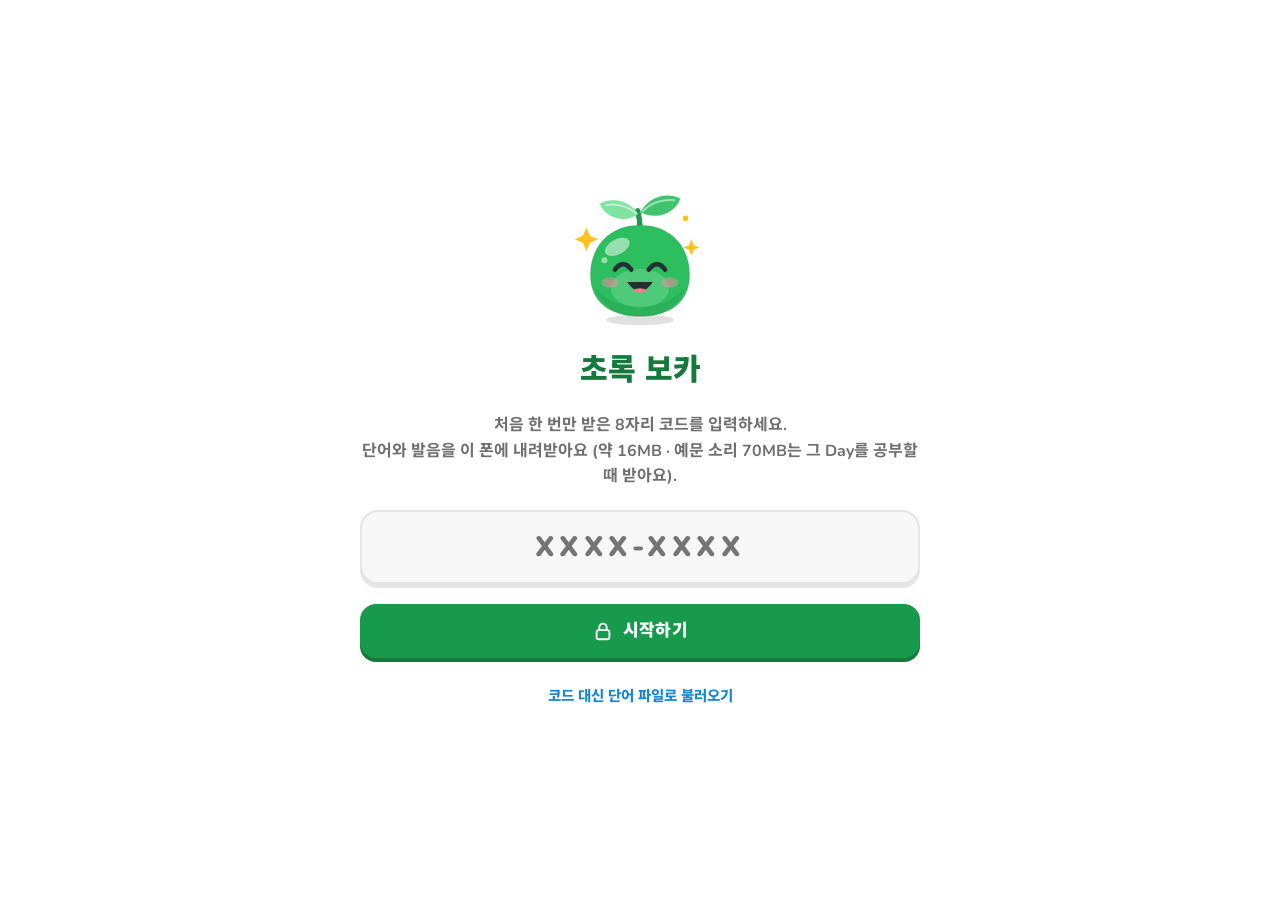
<file: index.html>
<!doctype html>
<html lang="ko">
<head>
<meta charset="utf-8">
<meta name="viewport" content="width=device-width,initial-scale=1,viewport-fit=cover">
<title>초록 보카</title>
<meta name="description" content="TOEFL 초록 단어책을 하루 10개씩 카드와 퀴즈로 외우는 간격 반복 단어장">
<meta name="apple-mobile-web-app-capable" content="yes">
<meta name="mobile-web-app-capable" content="yes">
<meta name="apple-mobile-web-app-title" content="초록 보카">
<meta name="apple-mobile-web-app-status-bar-style" content="default">
<meta name="theme-color" content="#f1f4ef" media="(prefers-color-scheme: light)">
<meta name="theme-color" content="#0e1411" media="(prefers-color-scheme: dark)">
<link rel="manifest" href="manifest.json">
<link rel="apple-touch-icon" href="icons/apple-touch-icon.png">
<link rel="icon" type="image/png" sizes="192x192" href="icons/icon-192.png">
<link rel="preconnect" href="https://fonts.googleapis.com">
<link rel="preconnect" href="https://fonts.gstatic.com" crossorigin>
<link rel="stylesheet" href="https://fonts.googleapis.com/css2?family=Noto+Sans+KR:wght@500..900&family=Nunito:wght@600..1000&display=swap">
<style>
:root{
  --bg:#ffffff; --surface:#ffffff; --surface-2:#f7f7f7; --surface-3:#e5e5e5; --ink:#3c3c3c; --ink-2:#6f6f6f; --ink-3:#a3a3a3; --line:#e5e5e5; --line-2:#d4d4d4;
  --green:#2dbe60; --green-btn:#189a4c; --green-deep:#127a3a; --green-ink:#137a3c; --green-soft:#e3f7ea; --green-mid:#a6e6bb; --accent-ink:#ffffff;
  --blue:#1487d6; --blue-2:#1cb0f6; --blue-deep:#0f6bab; --blue-soft:#e4f4fd;
  --red:#e5484d; --red-deep:#b8363a; --red-ink:#c9363b; --red-soft:#ffe8e8;
  --gold:#ffc21a; --gold-deep:#e0a200; --gold-ink:#7a5a00; --gold-soft:#fff5d6;
  --orange:#ff9a1f; --orange-deep:#e07b00; --orange-ink:#b35900; --orange-soft:#fff1e0;
  --purple:#a36cf2; --purple-deep:#7d4fd0; --purple-soft:#f2eafe;
  --face:#233033; --hole:#e5e5e5;
  --f:"Nunito","Noto Sans KR","Apple SD Gothic Neo","Malgun Gothic",system-ui,sans-serif;
  --r:18px; --tabs-h:66px;
}
@media (prefers-color-scheme: dark){
  :root:not([data-theme="light"]){
    color-scheme:dark;
    --bg:#131f24; --surface:#16252b; --surface-2:#1c2e35; --surface-3:#2a3f47; --ink:#f1f7f7; --ink-2:#a9b9be; --ink-3:#6f848b; --line:#2b3f47; --line-2:#3a525b;
    --green:#3ccb6d; --green-btn:#2bb35e; --green-deep:#1b7c40; --green-ink:#62d88c; --green-soft:#173a27; --green-mid:#276b43; --accent-ink:#04200f;
    --blue:#3fb0f6; --blue-2:#3fb0f6; --blue-deep:#1c78b3; --blue-soft:#13303f;
    --red:#ff6b6f; --red-deep:#b8363a; --red-ink:#ff8a8d; --red-soft:#3b1d20;
    --gold:#ffcc33; --gold-deep:#b58600; --gold-ink:#ffd666; --gold-soft:#3a3014;
    --orange:#ffa53a; --orange-deep:#b86400; --orange-ink:#ffb65c; --orange-soft:#3a2a14;
    --purple:#b98af5; --purple-deep:#7d4fd0; --purple-soft:#2c2140;
    --face:#10191c; --hole:#131f24;
  }
}
:root[data-theme="dark"]{
  color-scheme:dark;
  --bg:#131f24; --surface:#16252b; --surface-2:#1c2e35; --surface-3:#2a3f47; --ink:#f1f7f7; --ink-2:#a9b9be; --ink-3:#6f848b; --line:#2b3f47; --line-2:#3a525b;
  --green:#3ccb6d; --green-btn:#2bb35e; --green-deep:#1b7c40; --green-ink:#62d88c; --green-soft:#173a27; --green-mid:#276b43; --accent-ink:#04200f;
  --blue:#3fb0f6; --blue-2:#3fb0f6; --blue-deep:#1c78b3; --blue-soft:#13303f;
  --red:#ff6b6f; --red-deep:#b8363a; --red-ink:#ff8a8d; --red-soft:#3b1d20;
  --gold:#ffcc33; --gold-deep:#b58600; --gold-ink:#ffd666; --gold-soft:#3a3014;
  --orange:#ffa53a; --orange-deep:#b86400; --orange-ink:#ffb65c; --orange-soft:#3a2a14;
  --purple:#b98af5; --purple-deep:#7d4fd0; --purple-soft:#2c2140;
  --face:#10191c; --hole:#131f24;
}
*{box-sizing:border-box}
html,body{height:100%}
html{-webkit-text-size-adjust:100%}
[hidden]{display:none!important}
body{margin:0;background:var(--bg);color:var(--ink);font-family:var(--f);font-size:16px;font-weight:600;line-height:1.5;-webkit-font-smoothing:antialiased;-webkit-tap-highlight-color:transparent;overscroll-behavior-y:none}
h1,h2,h3,p,ol,ul{margin:0}
ol,ul{padding:0;list-style:none}
button,input,select{font:inherit;color:inherit}
button{background:none;border:0;padding:0;cursor:pointer;touch-action:manipulation;-webkit-user-select:none;user-select:none}
button:disabled{cursor:default}
:focus-visible{outline:3px solid var(--blue-2);outline-offset:3px;border-radius:12px}
svg{display:block}
.vh{position:absolute;width:1px;height:1px;opacity:0;overflow:hidden;pointer-events:none}
.muted{color:var(--ink-2)}

/* layout */
.screen{min-height:100%;padding:calc(env(safe-area-inset-top,0px) + 8px) max(16px,env(safe-area-inset-right,0px)) calc(env(safe-area-inset-bottom,0px) + 28px) max(16px,env(safe-area-inset-left,0px))}
.screen.tabbed{padding-bottom:calc(var(--tabs-h) + env(safe-area-inset-bottom,0px) + 28px)}
.wrap{max-width:560px;margin:0 auto;display:flex;flex-direction:column;gap:16px}
.flow .wrap{min-height:calc(100dvh - env(safe-area-inset-top,0px) - env(safe-area-inset-bottom,0px) - 36px)}
.topbar{display:flex;align-items:center;justify-content:space-between;gap:10px;min-height:52px}
.topbar h1{font-size:24px;font-weight:900;letter-spacing:-.01em}
.brand{display:flex;align-items:center;gap:8px;font-weight:900;font-size:20px;color:var(--green-ink);letter-spacing:-.01em}
.brand .mascot{width:34px;height:34px}
.ibtn{width:44px;height:44px;border-radius:14px;display:grid;place-items:center;color:var(--ink-3);flex:none}
.ibtn:hover{background:var(--surface-2)}
.ibtn svg{width:26px;height:26px}
.card,.panel{background:var(--surface);border:2px solid var(--line);border-radius:var(--r);box-shadow:0 4px 0 var(--line)}
.sec{display:flex;align-items:baseline;justify-content:space-between;gap:10px;margin-top:6px}
.sec h2{font-size:19px;font-weight:900;white-space:nowrap}
.sec span,.sec button{font-size:14px;color:var(--ink-2);font-weight:700}
.sec span{text-align:right}
.eyebrow{font-size:13px;font-weight:800;color:var(--ink-3);letter-spacing:.02em}

/* chunky buttons */
.btn{display:flex;align-items:center;justify-content:center;gap:9px;min-height:54px;padding:0 20px;border-radius:16px;font-weight:900;font-size:17px;letter-spacing:.02em;background:var(--green-btn);color:var(--accent-ink);box-shadow:0 4px 0 var(--green-deep);transition:transform .08s,box-shadow .08s,filter .15s;width:100%}
.btn svg{width:22px;height:22px}
.btn:active:not(:disabled){transform:translateY(4px);box-shadow:0 0 0 var(--green-deep)}
.btn:hover:not(:disabled){filter:brightness(1.05)}
.btn:disabled{background:var(--surface-3);color:var(--ink-3);box-shadow:0 4px 0 var(--line-2)}
.btn.alt{background:var(--surface);color:var(--blue);border:2px solid var(--line);box-shadow:0 4px 0 var(--line)}
.btn.alt:active:not(:disabled){box-shadow:0 0 0 var(--line)}
.btn.bad{background:var(--red);color:#fff;box-shadow:0 4px 0 var(--red-deep)}
.btn.gold{background:var(--gold);color:#4a3600;box-shadow:0 4px 0 var(--gold-deep)}
.btn.blue{background:var(--blue);color:#fff;box-shadow:0 4px 0 var(--blue-deep)}
.btn.sm{min-height:42px;font-size:15px;border-radius:13px;padding:0 14px;width:auto}
.row{display:flex;gap:12px}
.row>*{flex:1}
.chip{display:inline-flex;align-items:center;gap:6px;padding:8px 13px;border-radius:999px;background:var(--surface);border:2px solid var(--line);box-shadow:0 2px 0 var(--line);font-size:14.5px;font-weight:800;color:var(--ink-2);white-space:nowrap}
.chip[aria-pressed="true"]{background:var(--blue-soft);color:var(--blue);border-color:var(--blue-2);box-shadow:0 2px 0 var(--blue-2)}
.chip svg{width:17px;height:17px}
.chips{display:flex;flex-wrap:wrap;gap:8px}
.seg{display:flex;background:var(--surface-2);border:2px solid var(--line);border-radius:14px;padding:3px;gap:3px;flex-wrap:wrap}
.seg button{flex:1;padding:8px 10px;border-radius:10px;font-size:14.5px;font-weight:800;color:var(--ink-2);white-space:nowrap}
.seg button[aria-pressed="true"]{background:var(--surface);color:var(--blue);box-shadow:0 2px 0 var(--line-2)}

/* mascot */
.mascot{width:110px;height:110px;overflow:visible;flex:none}
.mascot .m-shadow{fill:rgb(0 0 0 / .12)}
.mascot .m-stem{stroke:#1f9a4d;stroke-width:4.6;stroke-linecap:round;fill:none}
.mascot .m-leaf1{fill:#7fe3a1}
.mascot .m-leaf2{fill:#3fc46d}
.mascot .m-blob{fill:var(--pet,var(--green))}
.mascot .m-blob{stroke:rgb(0 0 0 / .07);stroke-width:1.2}
.mascot .m-shade{fill:#000;opacity:.07}
.mascot .m-shine{fill:#fff;opacity:.5}
.mascot .m-vein{stroke:#fff;stroke-width:1.7;stroke-linecap:round;fill:none;opacity:.5}
.mascot .m-cheek2{fill:#ff6f96;opacity:.3}
.mascot .m-tear{fill:#6ec1ff;stroke:#fff;stroke-width:.9;display:none}
.mascot[data-mood="sad"] .m-tear{display:inline}
.mascot .m-all>.m-blob,.mascot .m-all>.m-shade,.mascot .m-all>.m-belly{transform-box:fill-box;transform-origin:50% 100%;animation:breathe 3.8s ease-in-out infinite}
@keyframes breathe{50%{transform:scale(1.015,.985)}}
@media (prefers-reduced-motion: reduce){.mascot .m-all>.m-blob,.mascot .m-all>.m-shade,.mascot .m-all>.m-belly{animation:none}}
.mascot .m-belly{fill:#fff;opacity:.16}
.mascot .m-pupil{fill:var(--face)}
.mascot .m-line{stroke:var(--face);stroke-width:4;stroke-linecap:round;stroke-linejoin:round;fill:none}
.mascot .m-cheek{fill:#ff8fab;opacity:.42}
.mascot .m-fill{fill:var(--face)}
.mascot .m-tongue{fill:#ff7a8a}
.mascot .m-spark{fill:var(--gold)}
.mascot .m-zz{fill:var(--ink-3);font:900 16px var(--f)}
.mascot .m-x,.mascot .m-open,.mascot .m-joy,.mascot .m-sad,.mascot .m-sleep,.mascot .m-smile,.mascot .m-grin,.mascot .m-frown,.mascot .m-o,.mascot .m-spark,.mascot .m-zz{display:none}
.mascot[data-mood="idle"] .m-open,.mascot[data-mood="idle"] .m-smile{display:inline}
.mascot[data-mood="happy"] .m-joy,.mascot[data-mood="happy"] .m-grin,.mascot[data-mood="happy"] .m-spark{display:inline}
.mascot[data-mood="wow"] .m-open,.mascot[data-mood="wow"] .m-grin,.mascot[data-mood="wow"] .m-spark{display:inline}
.mascot[data-mood="sad"] .m-sad,.mascot[data-mood="sad"] .m-frown{display:inline}
.mascot[data-mood="sleep"] .m-sleep,.mascot[data-mood="sleep"] .m-o,.mascot[data-mood="sleep"] .m-zz{display:inline}
.mascot .m-open{transform-box:fill-box;transform-origin:center;animation:blink 5.2s infinite}
.mascot .m-leaves{transform-box:fill-box;transform-origin:50% 100%;animation:sway 3.6s ease-in-out infinite}
.mascot.float .m-all{animation:float 3.4s ease-in-out infinite}
.mascot.hop .m-all{animation:hop .9s cubic-bezier(.3,1.6,.5,1) 3}
.mascot.shake .m-all{animation:shakeM .45s}
.mascot .m-all{transform-box:fill-box;transform-origin:50% 100%}
@keyframes blink{0%,92%,100%{transform:scaleY(1)}95%{transform:scaleY(.1)}}
@keyframes sway{0%,100%{transform:rotate(-4deg)}50%{transform:rotate(4deg)}}
@keyframes float{0%,100%{transform:translateY(0)}50%{transform:translateY(-4px)}}
@keyframes hop{0%,100%{transform:translateY(0) scaleY(1)}20%{transform:translateY(0) scaleY(.9)}55%{transform:translateY(-18px) scaleY(1.04)}}
@keyframes shakeM{25%{transform:rotate(-7deg)}50%{transform:rotate(6deg)}75%{transform:rotate(-3deg)}}
.bubble{position:relative;background:var(--surface);border:2px solid var(--line);border-radius:18px;padding:12px 15px;font-size:16px;font-weight:800;line-height:1.45;flex:1;min-width:0}
.bubble::before{content:"";position:absolute;left:-11px;top:24px;border:9px solid transparent;border-right-color:var(--line);border-left:0}
.bubble::after{content:"";position:absolute;left:-7.5px;top:26px;border:7px solid transparent;border-right-color:var(--surface);border-left:0}
.charrow{display:flex;align-items:flex-start;gap:12px}

/* tab bar */
.tabs{position:fixed;left:0;right:0;bottom:0;z-index:30;background:var(--bg);border-top:2px solid var(--line);padding:0 max(8px,env(safe-area-inset-right,0px)) env(safe-area-inset-bottom,0px) max(8px,env(safe-area-inset-left,0px))}
.tabs .in{max-width:560px;margin:0 auto;display:grid;grid-template-columns:repeat(4,1fr);height:var(--tabs-h);padding:6px 0}
.tab{display:flex;flex-direction:column;align-items:center;justify-content:center;gap:2px;font-size:12px;font-weight:800;color:var(--ink-3);border-radius:14px;border:2px solid transparent;margin:0 4px}
.tab svg{width:26px;height:26px}
.tab[aria-current="page"]{color:var(--blue);background:var(--blue-soft);border-color:var(--blue-2)}

/* home */
.tstats{display:flex;align-items:center;gap:4px}
.tchip{display:flex;align-items:center;gap:4px;font-weight:900;font-size:17px;padding:6px 8px;border-radius:12px;color:var(--ink-3)}
.tchip svg{width:26px;height:26px}
.tchip.flame.on{color:var(--orange)}
.tchip.xp{color:var(--gold-deep)}
.hero{padding:18px 18px 20px;display:flex;flex-direction:column;gap:16px}
.hero .bubble{font-size:17px}
.hero .bubble small{display:block;font-size:14px;font-weight:700;color:var(--ink-2);margin-top:2px}
.goal{display:flex;flex-direction:column;gap:6px}
.goal-top{display:flex;justify-content:space-between;align-items:center;font-size:14px;font-weight:800;color:var(--ink-2)}
.goal-top b{color:var(--gold-deep);display:flex;align-items:center;gap:3px}
.goal-top b svg{width:18px;height:18px}
.bar{height:16px;border-radius:99px;background:var(--surface-3);overflow:hidden;position:relative}
.bar i{position:absolute;left:0;top:0;bottom:0;border-radius:99px;background:var(--gold);transition:width .5s cubic-bezier(.3,.9,.3,1)}
.bar i::after{content:"";position:absolute;left:10px;right:10px;top:4px;height:4px;border-radius:4px;background:rgb(255 255 255 / .38)}
.counts{display:grid;grid-template-columns:1fr 1fr;gap:10px}
.count{border:2px solid var(--line);border-radius:16px;padding:10px 14px}
.count b{display:block;font-size:30px;font-weight:900;line-height:1.1;font-variant-numeric:tabular-nums}
.count span{font-size:14px;font-weight:800;color:var(--ink-2)}
.count.rev b{color:var(--blue)}
.count.new b{color:var(--green-ink)}
.week{display:grid;grid-template-columns:repeat(7,1fr);gap:4px;padding:14px 10px 12px}
.wk{display:flex;flex-direction:column;align-items:center;gap:6px;font-size:13px;font-weight:800;color:var(--ink-3)}
.wk i{width:34px;height:34px;border-radius:50%;background:var(--surface-3);display:grid;place-items:center}
.wk i svg{width:22px;height:22px;opacity:.35;filter:grayscale(1)}
.wk.part i{background:var(--orange-soft)}
.wk.part i svg{opacity:.7;filter:none}
.wk.done i{background:var(--orange-soft);box-shadow:inset 0 0 0 2px var(--orange)}
.wk.done i svg{opacity:1;filter:none}
.wk.today span{color:var(--ink)}
.quick{display:grid;grid-template-columns:1fr 1fr;gap:12px}
.qk{display:flex;align-items:center;gap:11px;padding:13px 12px;border-radius:18px;background:var(--surface);border:2px solid var(--line);box-shadow:0 4px 0 var(--line);text-align:left;transition:transform .08s,box-shadow .08s}
.qk:active{transform:translateY(4px);box-shadow:0 0 0 var(--line)}
.qk i{width:42px;height:42px;border-radius:13px;display:grid;place-items:center;flex:none}
.qk i svg{width:24px;height:24px}
.qk b{display:block;font-size:15.5px;font-weight:900}
.qk small{display:block;font-size:12.5px;font-weight:700;color:var(--ink-2);line-height:1.35}
.i-green{background:var(--green-soft);color:var(--green-ink)}
.i-red{background:var(--red-soft);color:var(--red-ink)}
.i-gold{background:var(--gold-soft);color:var(--gold-deep)}
.i-blue{background:var(--blue-soft);color:var(--blue)}
.i-purple{background:var(--purple-soft);color:var(--purple)}
.banner{display:flex;gap:12px;align-items:center;padding:13px 14px;border-radius:16px;background:var(--gold-soft);border:2px solid var(--gold);color:var(--ink);font-size:14px;font-weight:700;line-height:1.5}
.banner svg{width:24px;height:24px;flex:none;color:var(--gold-deep)}
.banner.green{background:var(--green-soft);border-color:var(--green)}
.banner.green svg{color:var(--green-ink)}

/* learning path */
.path{display:flex;flex-direction:column;align-items:center;gap:0;padding-bottom:8px}
.unit{width:100%;border-radius:18px;padding:14px 16px;color:#fff;display:flex;justify-content:space-between;align-items:center;gap:10px;margin:14px 0 40px;box-shadow:0 4px 0 var(--ud)}
.unit b{display:block;font-size:13px;font-weight:900;opacity:.85;letter-spacing:.04em}
.unit strong{display:block;font-size:19px;font-weight:900}
.unit span{font-size:13.5px;font-weight:800;opacity:.92;text-align:right;white-space:nowrap}
.pnode{position:relative;display:flex;flex-direction:column;align-items:center;gap:6px;margin-bottom:18px;transform:translateX(var(--x,0))}
.pnode .nb{position:relative;width:78px;height:78px;border-radius:50%;display:grid;place-items:center}
.pnode .nb svg.ring{position:absolute;inset:-9px;width:96px;height:96px;transform:rotate(-90deg)}
.pnode .nb i{width:70px;height:70px;border-radius:50%;display:grid;place-items:center;background:var(--uc);color:#fff;box-shadow:0 6px 0 var(--ud);font-style:normal;font-size:23px;font-weight:900;transition:transform .08s,box-shadow .08s}
.pnode .nb i svg{width:34px;height:34px}
.pnode:active .nb i{transform:translateY(6px);box-shadow:0 0 0 var(--ud)}
.pnode.todo .nb i{background:var(--surface-3);color:var(--ink-3);box-shadow:0 6px 0 var(--line-2)}
.pnode.full .nb i{background:var(--gold);color:#6b4d00;box-shadow:0 6px 0 var(--gold-deep)}
.pnode.cur .nb::before{content:"";position:absolute;inset:-14px;border-radius:50%;border:4px solid var(--uc);opacity:.35;animation:pulse2 1.8s ease-out infinite}
@keyframes pulse2{0%{transform:scale(.9);opacity:.5}100%{transform:scale(1.18);opacity:0}}
.pnode small{font-size:13px;font-weight:900;color:var(--ink-2)}
.startpop{position:absolute;top:-46px;left:50%;transform:translateX(-50%);background:var(--surface);color:var(--uc);border:2px solid var(--line);border-radius:12px;padding:6px 12px;font-size:14px;font-weight:900;white-space:nowrap;box-shadow:0 3px 0 var(--line);animation:bob 1.6s ease-in-out infinite;z-index:2}
.startpop::after{content:"";position:absolute;left:50%;bottom:-8px;transform:translateX(-50%);border:7px solid transparent;border-top-color:var(--surface);border-bottom:0}
@keyframes bob{50%{transform:translateX(-50%) translateY(-4px)}}
.legend{display:flex;gap:14px;justify-content:center;font-size:12.5px;font-weight:800;color:var(--ink-3)}
.legend span{display:flex;align-items:center;gap:6px}
.legend i{width:12px;height:12px;border-radius:50%;display:block}

/* quiz */
.qhead{display:flex;align-items:center;gap:12px;min-height:52px}
.qhead .ibtn{color:var(--ink-3)}
.qbar{flex:1;height:18px;border-radius:99px;background:var(--surface-3);overflow:hidden;position:relative}
.qbar i{position:absolute;left:0;top:0;bottom:0;width:0;background:var(--green);border-radius:99px;transition:width .4s cubic-bezier(.3,1.3,.4,1)}
.qbar i::after{content:"";position:absolute;left:10px;right:10px;top:4px;height:5px;border-radius:5px;background:rgb(255 255 255 / .35)}
.combo{display:flex;align-items:center;gap:2px;font-weight:900;font-size:17px;color:var(--orange);font-variant-numeric:tabular-nums;min-width:48px;justify-content:flex-end}
.combo svg{width:24px;height:24px}
.combo.pop{animation:pop .5s}
@keyframes pop{0%{transform:scale(1)}40%{transform:scale(1.4)}100%{transform:scale(1)}}
.qbody{flex:1;display:flex;flex-direction:column;gap:18px;padding-top:8px}
.qtag{align-self:flex-start;font-size:13px;font-weight:900;padding:4px 11px;border-radius:999px;background:var(--green-soft);color:var(--green-ink);letter-spacing:.02em}
.qtag.rev{background:var(--blue-soft);color:var(--blue)}
.qtag.again{background:var(--red-soft);color:var(--red-ink)}
.qtag.test{background:var(--purple-soft);color:var(--purple)}
.qprompt{font-size:23px;font-weight:900;letter-spacing:-.01em;line-height:1.3}
.qchar{display:flex;align-items:flex-end;gap:10px}
.qchar .mascot{width:88px;height:88px}
.qchar .bubble{align-self:center}
.qchar .bubble::before{top:auto;bottom:22px}
.qchar .bubble::after{top:auto;bottom:24px}
.qword{display:flex;align-items:center;gap:10px;flex-wrap:wrap}
.qword .w{font-size:clamp(30px,8.6vw,40px);font-weight:900;line-height:1.1;letter-spacing:-.01em;overflow-wrap:anywhere;color:var(--ink)}
.qword .w.long{font-size:clamp(24px,6.8vw,32px)}
.say{width:46px;height:46px;border-radius:14px;display:grid;place-items:center;background:var(--blue-2);color:#fff;box-shadow:0 4px 0 var(--blue-deep);flex:none;transition:transform .08s,box-shadow .08s}
.say:active{transform:translateY(4px);box-shadow:0 0 0 var(--blue-deep)}
.say svg{width:25px;height:25px}
.say.big{width:108px;height:108px;border-radius:28px;box-shadow:0 6px 0 var(--blue-deep)}
.say.big svg{width:54px;height:54px}
.say.playing{animation:pulse 1s infinite}
@keyframes pulse{50%{transform:scale(1.06)}}
.qmean{font-size:clamp(21px,5.8vw,25px);font-weight:900;line-height:1.35;text-wrap:balance}
.qhint{font-size:16px;font-weight:700;color:var(--ink-2)}
.opts{display:flex;flex-direction:column;gap:12px;margin-top:2px}
.opt{width:100%;text-align:left;padding:13px 14px;border-radius:16px;border:2px solid var(--line);background:var(--surface);box-shadow:0 4px 0 var(--line);font-size:17px;font-weight:800;line-height:1.35;display:flex;gap:12px;align-items:center;min-height:60px;transition:transform .08s,box-shadow .08s,background-color .15s,border-color .15s}
.opt:active:not(:disabled){transform:translateY(4px);box-shadow:0 0 0 var(--line)}
.opt .k{width:30px;height:30px;border-radius:9px;border:2px solid var(--line);display:grid;place-items:center;font-size:14px;font-weight:900;color:var(--ink-3);flex:none}
.opt.en{font-size:19px;color:var(--ink);font-weight:800;line-height:1.35;margin-top:0}
.opt.right{border-color:var(--green);background:var(--green-soft);box-shadow:0 4px 0 var(--green);color:var(--green-ink)}
.opt.right .k{border-color:var(--green);background:var(--green);color:#fff}
.opt.wrong{border-color:var(--red);background:var(--red-soft);box-shadow:0 4px 0 var(--red);color:var(--red-ink);animation:shake .4s}
.opt.wrong .k{border-color:var(--red);background:var(--red);color:#fff}
.opt.dim{opacity:.5}
@keyframes shake{20%{transform:translateX(-8px)}40%{transform:translateX(7px)}60%{transform:translateX(-5px)}80%{transform:translateX(3px)}}
.spell{display:flex;flex-direction:column;gap:12px}
.spell input{width:100%;font-size:24px;font-weight:800;padding:14px 16px;border-radius:16px;border:2px solid var(--line);background:var(--surface-2);color:var(--ink);outline:none;box-shadow:0 4px 0 var(--line)}
.spell input:focus{border-color:var(--blue-2);background:var(--surface)}
.spell input.right{border-color:var(--green);background:var(--green-soft);color:var(--green-ink)}
.spell input.wrong{border-color:var(--red);background:var(--red-soft);color:var(--red-ink);animation:shake .4s}
.slots{font-size:17px;font-weight:900;letter-spacing:.22em;color:var(--ink-3)}
/* sentence questions */
.qsent{font-size:clamp(18px,5vw,21px);font-weight:700;line-height:1.55;color:var(--ink);text-wrap:pretty}
.qsent mark{background:var(--gold-soft);color:var(--ink);border-radius:6px;padding:0 4px;box-shadow:inset 0 -3px 0 var(--gold);font-weight:900}
.qsent .blank{display:inline-block;width:4.4em;height:1.05em;border-bottom:3px solid var(--blue-2);vertical-align:-3px;margin:0 3px}
.qsko{margin-top:8px;font-size:15px;font-weight:700;color:var(--ink-2);line-height:1.5}
/* pairs round */
.match{display:grid;grid-template-columns:1fr 1fr;gap:10px}
.mcol{display:flex;flex-direction:column;gap:10px}
.mt{min-height:58px;padding:8px 10px;border-radius:16px;border:2px solid var(--line);background:var(--surface);box-shadow:0 4px 0 var(--line);font-size:15.5px;font-weight:800;line-height:1.3;text-align:center;overflow-wrap:anywhere;color:var(--ink);transition:transform .08s,box-shadow .08s,background-color .15s,border-color .15s,opacity .25s}
.mt.en{font-size:17.5px;color:var(--ink);font-weight:800;line-height:1.3;margin-top:0}
.mt:active:not(:disabled){transform:translateY(4px);box-shadow:0 0 0 var(--line)}
.mt.sel{border-color:var(--blue-2);background:var(--blue-soft);box-shadow:0 4px 0 var(--blue-2);color:var(--blue)}
.mt.ok{border-color:var(--green);background:var(--green-soft);box-shadow:0 4px 0 var(--green);color:var(--green-ink);opacity:.5}
.mt.bad{border-color:var(--red);background:var(--red-soft);box-shadow:0 4px 0 var(--red);color:var(--red-ink);animation:shake .4s}
.qfoot{position:sticky;bottom:0;padding-top:14px;padding-bottom:4px;background:linear-gradient(to top,var(--bg) 72%,transparent)}

/* learn card + flashcards */
.lcard{background:var(--surface);border:2px solid var(--line);border-radius:22px;box-shadow:0 5px 0 var(--line);padding:18px 20px 20px;display:flex;flex-direction:column;gap:12px;position:relative}
.idx{display:flex;align-items:center;gap:8px;font-size:13px;font-weight:900;letter-spacing:.04em;color:var(--ink-3)}
.hole{width:16px;height:16px;border-radius:50%;background:var(--hole);box-shadow:inset 0 2px 3px rgb(0 0 0 / .22);flex:none;margin-right:2px}
.lword{display:flex;align-items:center;justify-content:space-between;gap:12px;padding-bottom:12px;border-bottom:2px dashed var(--line)}
.lword .w{font-size:clamp(30px,8.6vw,40px);font-weight:900;line-height:1.1;overflow-wrap:anywhere}
.senses{display:flex;flex-direction:column;gap:13px}
.senses li{display:flex;gap:10px}
.senses .no{width:24px;height:24px;border-radius:8px;background:var(--green-soft);color:var(--green-ink);font-size:13px;font-weight:900;display:grid;place-items:center;flex:none;margin-top:3px}
.senses .exs{margin-top:7px;font-size:15px;font-weight:600;line-height:1.5;color:var(--ink-2)}
.senses .exs b{color:var(--ink);font-weight:900}
.senses .exk{margin-top:1px;font-size:14px;font-weight:600;line-height:1.5;color:var(--ink-3)}
.ko{font-size:19px;font-weight:800;line-height:1.4}
.en{font-size:16.5px;font-weight:700;color:var(--ink-2);line-height:1.4;margin-top:2px}
.syn{display:inline-block;font-size:11px;font-weight:900;letter-spacing:.06em;color:var(--blue);background:var(--blue-soft);border-radius:6px;padding:1px 6px;margin-right:6px;vertical-align:2px}
.note{font-size:14.5px;font-weight:700;color:var(--ink);background:var(--orange-soft);border-radius:14px;padding:10px 12px;line-height:1.5}
.note b{display:block;font-size:12.5px;font-weight:900;color:var(--orange-ink);margin-bottom:2px}
.fixnote{font-size:12.5px;font-weight:700;color:var(--ink-3)}
.stage{position:relative;height:min(54vh,460px);min-height:310px}
.deck{position:absolute;inset:0;border-radius:22px;background:var(--surface);border:2px solid var(--line)}
.deck.d1{transform:translateY(10px) scale(.965);opacity:.8}
.deck.d2{transform:translateY(20px) scale(.93);opacity:.5}
.drag{position:absolute;inset:0;touch-action:pan-y;perspective:1400px;-webkit-user-select:none;user-select:none;-webkit-touch-callout:none}
.card3d{position:absolute;inset:0;transform-style:preserve-3d;transition:transform .46s cubic-bezier(.2,.75,.25,1);cursor:pointer;border-radius:22px;outline:none}
.card3d.flipped{transform:rotateY(180deg)}
.face{position:absolute;inset:0;border-radius:22px;background:var(--surface);border:2px solid var(--line);box-shadow:0 5px 0 var(--line);backface-visibility:hidden;-webkit-backface-visibility:hidden;display:flex;flex-direction:column;gap:10px;padding:18px 20px 20px;overflow:hidden}
.face.back{transform:rotateY(180deg);overflow-y:auto;overscroll-behavior:contain}
.face > .say{position:absolute;top:14px;right:14px}   /* only a face's own corner button: the small meaning/example buttons stay in their rows */
.face .fw{font-weight:900;font-size:clamp(34px,10vw,48px);line-height:1.08;text-align:center;margin:auto 0;text-wrap:balance;overflow-wrap:anywhere;padding-inline:6px}
.face .fw.long{font-size:clamp(26px,7.6vw,36px)}
.face .fk{margin:auto 0;display:flex;flex-direction:column;gap:12px;text-align:center}
.face .fk p{font-size:clamp(21px,6vw,27px);font-weight:900;line-height:1.35;text-wrap:balance}
.hint{text-align:center;font-size:14px;font-weight:800;color:var(--ink-3)}
.stamp{position:absolute;top:30px;padding:5px 14px;border-radius:12px;border:3px solid;font-weight:900;font-size:22px;opacity:0;pointer-events:none;z-index:3;background:var(--surface)}
.s-know{left:22px;color:var(--green);border-color:var(--green);transform:rotate(-9deg)}
.s-dont{right:22px;color:var(--red);border-color:var(--red);transform:rotate(9deg)}
.navrow{display:flex;align-items:center;justify-content:space-between;gap:10px}
.navrow .ibtn{width:58px;height:58px;border-radius:18px;background:var(--surface);color:var(--ink-2);box-shadow:0 4px 0 var(--line);border:2px solid var(--line)}
.navrow .ibtn.on{color:var(--gold-deep);border-color:var(--gold);box-shadow:0 4px 0 var(--gold-deep);background:var(--gold-soft)}
.navrow .ibtn.on svg{fill:currentColor}
.navrow .ibtn:active{transform:translateY(4px);box-shadow:0 0 0 var(--line)}
.pos{font-size:14px;font-weight:900;color:var(--ink-2);font-variant-numeric:tabular-nums}
input[type=range]{width:100%;accent-color:var(--green)}

/* feedback sheet */
.fb{position:fixed;left:0;right:0;bottom:0;z-index:40;padding:18px max(18px,env(safe-area-inset-right,0px)) calc(18px + env(safe-area-inset-bottom,0px)) max(18px,env(safe-area-inset-left,0px));background:var(--green-soft);transform:translateY(105%);transition:transform .3s cubic-bezier(.2,.9,.3,1.12)}
.fb.show{transform:none}
.fb.bad{background:var(--red-soft)}
.fb .in{max-width:560px;margin:0 auto;display:flex;flex-direction:column;gap:12px}
.fb .hd{display:flex;align-items:center;gap:10px;font-size:22px;font-weight:900;color:var(--green-ink)}
.fb.bad .hd{color:var(--red-ink)}
.fb .hd i{width:38px;height:38px;border-radius:50%;display:grid;place-items:center;background:var(--surface);color:var(--green);flex:none}
.fb.bad .hd i{color:var(--red)}
.fb .hd i svg{width:22px;height:22px}
.fb .hd .xp{margin-left:auto;display:flex;align-items:center;gap:3px;font-size:16px;color:var(--gold-ink)}
.fb .hd .xp svg{width:19px;height:19px}
.fb .ans{font-size:15.5px;font-weight:700;line-height:1.5;color:var(--ink)}
.fb .ans .w{font-weight:900;font-size:20px}
.fb .wsay{font:inherit;color:inherit;display:inline-flex;align-items:center;gap:7px;padding:3px 10px 3px 12px;margin-left:-2px;border-radius:12px;border:2px solid var(--line-2);background:var(--surface);cursor:pointer;vertical-align:middle;box-shadow:0 3px 0 var(--line-2)}
.fb .wsay svg{width:20px;height:20px;color:var(--blue);flex:none}
.fb .wsay:active,.fb .wsay.playing{transform:translateY(3px);box-shadow:none}
.fb .ans .m{color:var(--ink-2)}
.fb.bad .ans b{color:var(--red-ink)}
.fb .ans .ex{margin-top:6px}
.fb .ans .ex p{font-size:15.5px;font-weight:600;line-height:1.5}
.fb .ans .ex p b{color:inherit;font-weight:900}
.fb .ans .ex small{display:block;margin-top:2px;font-size:14px;font-weight:600;line-height:1.45;color:var(--ink-2)}

/* result */
.result{align-items:center;text-align:center;justify-content:center;gap:18px;padding-top:18px}
.result .mascot{width:150px;height:150px}
.result h1{font-size:30px;font-weight:900;color:var(--gold-deep);letter-spacing:-.01em}
.result h1.green{color:var(--green-ink)}
.rstats{display:grid;grid-template-columns:repeat(3,1fr);gap:10px;width:100%}
.rs{border-radius:16px;border:2px solid var(--c);background:var(--c);overflow:hidden}
.rs small{display:block;font-size:12px;font-weight:900;color:#fff;padding:5px 4px 4px;letter-spacing:.04em}
.rs b{display:flex;align-items:center;justify-content:center;gap:4px;font-size:24px;font-weight:900;color:var(--c);background:var(--surface);border-radius:13px;padding:10px 4px;font-variant-numeric:tabular-nums}
.rs b svg{width:20px;height:20px}
.rs.gold{--c:var(--gold)} .rs.gold b{color:var(--gold-deep)}
.rs.green{--c:var(--green)} .rs.green b{color:var(--green-ink)}
.rs.blue{--c:var(--blue-2)} .rs.blue b{color:var(--blue)}
.streakbig{display:flex;align-items:center;gap:12px;padding:14px 16px;border-radius:18px;background:var(--orange-soft);border:2px solid var(--orange);width:100%;text-align:left}
.streakbig svg{width:44px;height:44px;flex:none;animation:flick 1.4s ease-in-out infinite}
@keyframes flick{50%{transform:scale(1.1) rotate(-4deg)}}
.streakbig b{display:block;font-size:18px;font-weight:900;color:var(--orange-ink)}
.streakbig small{font-size:13.5px;font-weight:700;color:var(--ink-2)}
.score{position:relative;width:150px;height:150px}
.score svg{width:150px;height:150px;transform:rotate(-90deg)}
.score .v{position:absolute;inset:0;display:grid;place-items:center;line-height:1.1}
.score .v b{font-size:40px;font-weight:900}
.score .v small{display:block;font-size:14px;font-weight:800;color:var(--ink-2)}
.result .wlist{width:100%;text-align:left}

/* word lists */
.search{display:flex;align-items:center;gap:8px;background:var(--surface-2);border:2px solid var(--line);border-radius:16px;padding:0 13px}
.search svg{width:21px;height:21px;color:var(--ink-3);flex:none}
.search input{flex:1;border:0;background:none;outline:none;font-size:16px;font-weight:700;padding:13px 0;min-width:0}
.list{display:flex;flex-direction:column;overflow:hidden}
.li{display:flex;align-items:center;gap:12px;padding:13px 14px;border-top:2px solid var(--line);text-align:left;width:100%}
.li:first-child{border-top:0}
.li .t{flex:1;min-width:0}
.li .t b{display:block;font-weight:900;font-size:16px}
.li .t small{display:block;font-size:13px;font-weight:700;color:var(--ink-2)}
.li .mb{width:80px;height:10px;border-radius:10px;background:var(--surface-3);overflow:hidden;display:flex;flex:none}
.li .mb i{display:block;height:100%}
.mb .m{background:var(--green)} .mb .l{background:var(--green-mid)}
.li .go{width:20px;height:20px;color:var(--ink-3);flex:none}
.li .ic{width:42px;height:42px;border-radius:13px;display:grid;place-items:center;flex:none}
.li .ic svg{width:23px;height:23px}
.li .dnum{width:42px;height:42px;border-radius:50%;display:grid;place-items:center;flex:none;background:var(--uc,var(--green));color:#fff;font-size:15px;font-weight:900;box-shadow:0 3px 0 var(--ud,var(--green-deep))}
.li .dnum.todo{background:var(--surface-3);color:var(--ink-3);box-shadow:0 3px 0 var(--line-2)}
.li .dnum.full{background:var(--gold);color:#6b4d00;box-shadow:0 3px 0 var(--gold-deep)}
.wlist{display:flex;flex-direction:column;overflow:hidden}
.wrow{display:grid;grid-template-columns:30px 1fr auto;gap:2px 10px;padding:13px 12px 13px 14px;border-top:2px solid var(--line)}
.wrow:first-child{border-top:0}
.wrow .no{font-size:13px;font-weight:900;color:var(--ink-3);padding-top:5px;font-variant-numeric:tabular-nums}
.wrow .no small{display:block;font-size:11px}
.wrow .w{font-weight:900;font-size:19px;line-height:1.25;display:flex;align-items:center;gap:6px;flex-wrap:wrap;overflow-wrap:anywhere}
.wrow .w button{width:32px;height:32px;border-radius:10px;display:grid;place-items:center;color:var(--blue);background:var(--blue-soft)}
.wrow .w button svg{width:18px;height:18px}
.wrow .side{display:flex;flex-direction:column;align-items:flex-end;gap:6px}
.wrow .k{font-size:15px;font-weight:800;line-height:1.5;grid-column:2/4}
.wrow .e{font-size:14.5px;font-weight:700;color:var(--ink-2);line-height:1.4;grid-column:2/4}
.wrow .e + .k{margin-top:5px}
.wrow .x{font-size:12.5px;font-weight:700;color:var(--ink-3);grid-column:2/4;margin-top:3px}
.star{width:36px;height:36px;border-radius:11px;display:grid;place-items:center;color:var(--line-2)}
.star svg{width:24px;height:24px}
.star.on{color:var(--gold)}
.star.on svg{fill:currentColor}
.pill{font-size:12px;font-weight:900;padding:3px 9px;border-radius:999px;white-space:nowrap}
.p-new{background:var(--surface-2);color:var(--ink-3);border:1.5px solid var(--line)}
.p-learn{background:var(--green-soft);color:var(--green-ink)}
.p-master{background:var(--gold-soft);color:var(--gold-ink)}
.p-wrong{background:var(--red-soft);color:var(--red-ink)}
.empty{padding:26px 16px;display:flex;flex-direction:column;align-items:center;gap:10px;text-align:center;color:var(--ink-2);font-size:15px;font-weight:700;line-height:1.6}
.actions{display:grid;grid-template-columns:repeat(3,1fr);gap:10px}
.act{display:flex;flex-direction:column;align-items:center;gap:7px;padding:13px 6px 11px;border-radius:18px;background:var(--surface);border:2px solid var(--line);box-shadow:0 4px 0 var(--line);font-size:14px;font-weight:900}
.act:active{transform:translateY(4px);box-shadow:0 0 0 var(--line)}
.act i{width:44px;height:44px;border-radius:14px;display:grid;place-items:center}
.act i svg{width:24px;height:24px}

/* stats */
.kpis{display:grid;grid-template-columns:1fr 1fr;gap:12px}
.kpi{padding:14px 15px 13px;display:flex;flex-direction:column;gap:3px}
.kpi small{font-size:13px;font-weight:900;color:var(--ink-2);display:flex;align-items:center;gap:6px}
.kpi small svg{width:20px;height:20px}
.kpi b{font-size:28px;font-weight:900;line-height:1.1;font-variant-numeric:tabular-nums}
.kpi span{font-size:13px;font-weight:700;color:var(--ink-3)}
.chart{padding:16px}
.chart h3{font-size:16.5px;font-weight:900;margin-bottom:12px;display:flex;justify-content:space-between;align-items:baseline;gap:8px}
.chart h3 span{font-size:13px;font-weight:700;color:var(--ink-3)}
.heat{display:grid;grid-auto-flow:column;grid-template-rows:repeat(7,1fr);gap:4px}
.heat i{aspect-ratio:1;border-radius:5px;background:var(--surface-3);display:block}
.heat i.l1{background:var(--green-mid)}
.heat i.l2{background:color-mix(in srgb,var(--green) 70%,var(--green-mid))}
.heat i.l3{background:var(--green)}
.heat i.today{outline:2.5px solid var(--orange);outline-offset:1px}
.bars{display:grid;grid-template-columns:repeat(7,1fr);gap:8px;align-items:end;height:130px}
.bar7{display:flex;flex-direction:column;align-items:center;justify-content:flex-end;gap:6px;height:100%}
.bar7 i{width:100%;max-width:34px;border-radius:10px 10px 5px 5px;background:var(--gold);display:block;min-height:4px}
.bar7 i.zero{background:var(--surface-3)}
.bar7 small{font-size:12px;font-weight:800;color:var(--ink-3)}
.bar7 b{font-size:12px;font-weight:900;color:var(--ink-2);font-variant-numeric:tabular-nums}
.dbars{display:flex;flex-direction:column;gap:8px}
.dbar{display:grid;grid-template-columns:44px 1fr 44px;gap:10px;align-items:center;font-size:13px;font-weight:800}
.dbar span{color:var(--ink-2)}
.dbar .mb{height:10px;border-radius:10px;background:var(--surface-3);overflow:hidden;display:flex}
.dbar .mb i{display:block;height:100%}
.dbar em{font-style:normal;text-align:right;color:var(--ink-3);font-variant-numeric:tabular-nums}
.tests .li .sc{font-size:20px;font-weight:900;font-variant-numeric:tabular-nums}

/* settings */
.set{display:flex;flex-direction:column}
.set-h{font-size:14px;font-weight:900;color:var(--ink-3);padding:4px 4px 0;letter-spacing:.02em}
.sr{display:flex;align-items:center;justify-content:space-between;gap:10px 14px;padding:14px 16px;border-top:2px solid var(--line);flex-wrap:wrap}
.sr:first-child{border-top:0}
.sr .t{flex:1;min-width:160px}
.sr b{display:block;font-weight:900}
.sr .d{display:block;font-size:13.5px;font-weight:700;color:var(--ink-2)}
.sr .seg{flex:none}
select{font-size:16px;font-weight:800;padding:9px 12px;border-radius:12px;border:2px solid var(--line);background:var(--surface);color:var(--ink)}
.switch{position:relative;width:54px;height:32px;flex:none}
.switch input{position:absolute;inset:0;opacity:0;margin:0;cursor:pointer}
.switch i{position:absolute;inset:0;border-radius:999px;background:var(--surface-3);transition:background-color .2s;pointer-events:none}
.switch i::after{content:"";position:absolute;top:3px;left:3px;width:26px;height:26px;border-radius:50%;background:#fff;box-shadow:0 2px 0 rgb(0 0 0 / .15);transition:transform .2s}
.switch input:checked + i{background:var(--green)}
.switch input:checked + i::after{transform:translateX(22px)}
.switch input:focus-visible + i{outline:3px solid var(--blue-2);outline-offset:3px}
.about{font-size:13.5px;font-weight:600;color:var(--ink-2);line-height:1.7;padding:0 4px}
.about b{color:var(--ink);font-weight:900}

/* unlock */
.unlock{justify-content:center;align-items:stretch;gap:20px;padding-top:24px;text-align:center}
.unlock .mascot{width:140px;height:140px;margin:0 auto}
.unlock h1{font-size:30px;font-weight:900;color:var(--green-ink)}
.unlock p{color:var(--ink-2);font-size:16px;font-weight:700;line-height:1.6}
.code{width:100%;text-align:center;font-size:28px;font-weight:900;letter-spacing:.16em;padding:14px;border-radius:18px;border:2px solid var(--line);background:var(--surface-2);color:var(--ink);text-transform:uppercase;outline:none;box-shadow:0 4px 0 var(--line)}
.code:focus{border-color:var(--blue-2);background:var(--surface)}
.prog{height:16px;border-radius:99px;background:var(--surface-3);overflow:hidden}
.prog i{display:block;height:100%;width:0;background:var(--green);border-radius:99px;transition:width .25s}
.msg{font-size:15px;font-weight:800;text-align:center;color:var(--green-ink)}
.msg.err{color:var(--red-ink)}
.link{font-size:14.5px;font-weight:800;color:var(--blue);align-self:center;padding:8px}

/* sheet, toast, confetti */
.sheet-wrap{position:fixed;inset:0;z-index:60;background:rgb(0 0 0 / .42);display:flex;align-items:flex-end;justify-content:center;animation:fade .2s}
@keyframes fade{from{opacity:0}}
.sheet{width:100%;max-width:560px;background:var(--surface);border-radius:26px 26px 0 0;padding:22px 20px calc(20px + env(safe-area-inset-bottom,0px));display:flex;flex-direction:column;gap:12px;animation:up .3s cubic-bezier(.2,.9,.3,1.1)}
@keyframes up{from{transform:translateY(100%)}}
.sheet .mascot{width:96px;height:96px;margin:0 auto}
.sheet h3{font-size:22px;font-weight:900;text-align:center}
.sheet p{font-size:15.5px;font-weight:700;color:var(--ink-2);line-height:1.55;text-align:center}
.toast{position:fixed;left:50%;bottom:calc(var(--tabs-h) + 18px + env(safe-area-inset-bottom,0px));transform:translateX(-50%);background:var(--ink);color:var(--bg);padding:11px 17px;border-radius:14px;font-size:15px;font-weight:800;z-index:70;max-width:calc(100% - 32px);text-align:center}
#confetti{position:fixed;inset:0;width:100%;height:100%;pointer-events:none;z-index:80}

@media (max-width:370px){
  .qprompt{font-size:21px}
  .opt{font-size:16px}
  .qchar .mascot{width:72px;height:72px}
}
@media (prefers-reduced-motion:reduce){
  *,*::before,*::after{animation-duration:.01ms!important;animation-iteration-count:1!important;transition-duration:.01ms!important}
}

/* today's plan */
.plan-h{display:flex;align-items:baseline;justify-content:space-between;margin:2px 2px -4px;font-size:15px;font-weight:900}
.plan-h span{font-size:14px;color:var(--ink-2);font-variant-numeric:tabular-nums}
.plan{display:flex;flex-direction:column;gap:8px}
.plan li{display:flex;align-items:center;gap:11px;padding:11px 13px;border:2px solid var(--line);border-radius:15px;font-size:16px;font-weight:800;color:var(--ink-2)}
.plan li i{width:28px;height:28px;border-radius:50%;display:grid;place-items:center;flex:none;background:var(--surface-3);color:var(--ink-2);font-style:normal;font-size:14px;font-weight:900}
.plan li i svg{width:16px;height:16px}
.plan li.next{border-color:var(--green);background:var(--green-soft);color:var(--ink)}
.plan li.next i{background:var(--green-btn);color:#fff}
.plan li.done{color:var(--ink-3)}
.plan li.done span{text-decoration:line-through;text-decoration-thickness:2px}
.plan li.done i{background:var(--green-btn);color:#fff}
/* today's plan: a ring cut into its parts, the character inside */
.today-ring{position:relative;width:112px;height:112px;flex:none;display:grid;place-items:center}
.today-ring .pring{position:absolute;inset:0;width:100%;height:100%;overflow:visible}
.today-ring .mascot{width:72px;height:72px}
.today-ring.big{width:168px;height:168px}
.today-ring.big .mascot{width:112px;height:112px}
.pring .tr{stroke:var(--surface-3)}
.pring .on{stroke:var(--green)}
.pring .grow{transition:stroke-dashoffset .9s cubic-bezier(.3,.8,.3,1) .35s}
@media (prefers-reduced-motion: reduce){.pring .grow{transition:none}}
.hero .charrow{align-items:center}
/* card sorting: how many went to each side */
.sortbar{display:flex;justify-content:space-between;gap:10px;margin:-6px 2px -4px}
.pile{display:inline-flex;align-items:center;gap:5px;padding:5px 11px;border-radius:999px;font-size:14px;font-weight:900;border:2px solid}
.pile svg{width:15px;height:15px}
.pile b{font-variant-numeric:tabular-nums}
.pile.dont{color:var(--red-ink);border-color:var(--red);background:var(--red-soft)}
.pile.know{color:var(--green-ink);border-color:var(--green);background:var(--green-soft)}
.row > .btn{flex:1}
details.more{border-top:2px dashed var(--line);padding-top:10px}
details.more summary{cursor:pointer;list-style:none;text-align:center;font-size:15px;font-weight:800;color:var(--ink-2);padding:4px}
details.more summary::-webkit-details-marker{display:none}
details.more summary::after{content:" ▾"}
details.more[open] summary::after{content:" ▴"}
.more-in{display:flex;flex-direction:column;gap:10px;margin-top:10px}
.overall{display:flex;flex-direction:column;gap:7px;padding:0 4px}
.overall-t{display:flex;justify-content:space-between;gap:10px;font-size:14px;font-weight:800;color:var(--ink-2)}
.overall-t b{color:var(--ink);font-variant-numeric:tabular-nums}
.overall .bar{height:10px}
/* first time a question format shows up */
.qnew{align-self:stretch;font-size:14.5px;font-weight:700;line-height:1.45;color:var(--ink);background:var(--blue-soft);border-radius:14px;padding:9px 13px}
.qnew b{display:block;font-size:12.5px;font-weight:900;color:var(--blue);letter-spacing:.02em;margin-bottom:1px}
.overall .bar i{background:var(--green)}
/* cards: meaning, similar words, example with its sound, 풀이 */
.lword .pos{align-self:center;font-size:13px;font-weight:900;padding:3px 9px;border-radius:999px;background:var(--gold-soft);color:var(--gold-ink);white-space:nowrap}
.say.sm{width:36px;height:36px;border-radius:11px;box-shadow:0 3px 0 var(--blue-deep)}
.say.sm svg{width:19px;height:19px}
.say.sm:active{transform:translateY(3px);box-shadow:0 0 0 var(--blue-deep)}
.say.alt{background:var(--orange);box-shadow:0 3px 0 var(--orange-deep)}
.say.alt:active{box-shadow:0 0 0 var(--orange-deep)}
.kmean{display:flex;align-items:center;gap:10px}
.kmean .ko{flex:1;min-width:0;font-size:20px;font-weight:900;line-height:1.4}
.syn2{font-size:14.5px;font-weight:700;color:var(--ink-2)}
.kmean .pk{flex:none;min-width:30px;height:30px;padding:0 8px;border-radius:9px;display:grid;place-items:center;font-size:14px;font-weight:900;background:var(--gold-soft);color:var(--gold-ink)}
details.exfold{border-radius:14px;background:var(--surface-2);padding:2px 12px}
details.exfold > summary{cursor:pointer;list-style:none;font-size:15px;font-weight:900;color:var(--blue);padding:10px 0;text-align:center}
details.exfold > summary::-webkit-details-marker{display:none}
details.exfold > summary::after{content:" ▾"}
details.exfold[open] > summary::after{content:" ▴"}
details.exfold .exbox{padding-bottom:12px}
details.exfold .exbox .no{margin-bottom:2px}
details.exfold details.howto{background:var(--surface)}
.syn2 span{font-weight:800;color:var(--ink)}
.exbox{border-top:2px dashed var(--line);padding-top:12px;display:flex;flex-direction:column;gap:5px}
.exrow{display:flex;align-items:flex-start;gap:10px}
.exrow p{flex:1;min-width:0}
.exbox .exs{font-size:17px;font-weight:700;line-height:1.5;color:var(--ink)}
.exbox .exs b{color:var(--green-ink);font-weight:900}
.exbox .exk{font-size:15px;font-weight:600;line-height:1.5;color:var(--ink-2)}
details.howto{border-radius:14px;background:var(--surface-2);padding:2px 12px}
details.howto summary{cursor:pointer;list-style:none;font-size:14.5px;font-weight:900;color:var(--blue);padding:9px 0}
details.howto summary::-webkit-details-marker{display:none}
details.howto summary::after{content:" ▾"}
details.howto[open] summary::after{content:" ▴"}
.chunks{display:flex;flex-wrap:wrap;gap:6px;padding-bottom:10px}
.chunks .ck{display:flex;flex-direction:column;gap:2px;padding:6px 9px;border-radius:10px;background:var(--surface);border:2px solid var(--line)}
.chunks .ck b{font-size:15.5px;font-weight:800;color:var(--ink)}
.chunks .ck small{font-size:13px;font-weight:700;color:var(--ink-2)}
.tip{font-size:14px;font-weight:700;line-height:1.45;color:var(--ink);padding-bottom:10px}
.tip b{display:inline-block;margin-right:6px;font-size:12px;font-weight:900;padding:1px 7px;border-radius:999px;background:var(--gold-soft);color:var(--gold-ink)}
.fb .ans .exrow .say{flex:none}
.fb details.howto{margin-top:8px;background:var(--surface)}
.lword .pos{margin-right:auto}
.lword .wcol{display:flex;flex-direction:column;gap:3px;min-width:0}
.lword .ipa{font-family:system-ui,-apple-system,'Segoe UI',Roboto,'Noto Sans',sans-serif;font-size:16px;font-weight:500;color:var(--ink-2);letter-spacing:.01em;overflow-wrap:anywhere}
.sense{display:flex;flex-direction:column;gap:10px}
.sense+.sense{border-top:2px solid var(--line);padding-top:12px}
.kmean .no{width:24px;height:24px;border-radius:8px;background:var(--green-soft);color:var(--green-ink);font-size:13px;font-weight:900;display:grid;place-items:center;flex:none}
/* the face turned away is not painted once the flip is over (the one turning in shows at once) */
.card3d .face{transition:visibility 0s}
.card3d:not(.flipped) .face.back,.card3d.flipped .face.front{visibility:hidden;transition:visibility 0s .46s}
/* 풀이 chunks are buttons: tap to hear that part */
.chunks .ck{font:inherit;text-align:left;cursor:pointer;color:inherit;transition:transform .08s,border-color .12s}
.chunks .ck:active{transform:translateY(2px);border-color:var(--blue)}
.chunks .ck.playing{border-color:var(--blue);background:var(--blue-soft)}
.ckhint{font-size:12.5px;font-weight:800;color:var(--ink-3);padding-bottom:6px}
/* pick every meaning */
.qcount{display:inline-block;margin-left:6px;font-size:13px;font-weight:900;padding:2px 9px;border-radius:999px;background:var(--blue-soft);color:var(--blue);vertical-align:3px}
.opts.multi .opt.sel{border-color:var(--blue);background:var(--blue-soft)}
.opts.multi .opt.sel .k{background:var(--blue);color:#fff}
.opts.multi .opt.missed{outline:3px dashed var(--green);outline-offset:-3px}
/* the friend: one line on home, a card on 기록 */
.friendrow{display:flex;align-items:center;gap:10px;width:100%;padding:10px 14px;border-radius:18px;background:var(--surface);border:2px solid var(--line);box-shadow:0 3px 0 var(--line);text-align:left;font:inherit;color:var(--ink);font-size:15px;font-weight:700}
.friendrow>span:nth-child(2){flex:1;min-width:0}
.fface{display:inline-flex;flex:none}
.fface .mascot{width:40px;height:40px}
.panel.friend{display:flex;align-items:center;gap:12px;padding:14px 16px}
.panel.friend .fface .mascot{width:56px;height:56px}
.panel.friend .ft{display:flex;flex-direction:column;gap:3px;min-width:0}
.panel.friend .ft b{font-size:17px;font-weight:900}
.panel.friend .ft span{font-size:15px;font-weight:800;color:var(--ink)}
.panel.friend .ft small{font-size:13px;font-weight:700;color:var(--ink-2);line-height:1.45}
/* 학습한 단어: filters and the day headers */
.lfilter{display:flex;flex-wrap:wrap;gap:8px;margin:2px 0 4px}
.lfilter .seg{flex:1 1 auto}
.wlist .wdate{list-style:none;padding:12px 16px 6px;font-size:13px;font-weight:900;color:var(--green-ink);background:var(--surface-2);border-top:2px solid var(--line)}
.wlist .wdate:first-child{border-top:0;border-radius:18px 18px 0 0}

</style>
</head>
<body>
<div id="app">
  <section class="screen flow" id="s-boot"><div class="wrap unlock"><p class="muted" style="text-align:center">불러오는 중…</p></div></section>
  <section class="screen flow" id="s-unlock" hidden></section>
  <section class="screen tabbed" id="s-home" hidden></section>
  <section class="screen tabbed" id="s-words" hidden></section>
  <section class="screen tabbed" id="s-day" hidden></section>
  <section class="screen tabbed" id="s-test" hidden></section>
  <section class="screen tabbed" id="s-stats" hidden></section>
  <section class="screen tabbed" id="s-settings" hidden></section>
  <section class="screen flow" id="s-quiz" hidden>
    <div class="wrap">
      <header class="qhead">
        <button class="ibtn" type="button" data-act="quit" aria-label="그만하기"></button>
        <div class="qbar" role="progressbar" aria-label="진행률" aria-valuemin="0" aria-valuemax="100" aria-valuenow="0"><i id="qbarFill"></i></div>
        <span class="combo" id="combo" hidden></span>
      </header>
      <div class="qbody" id="qbody"></div>
      <div class="qfoot" id="qfoot"></div>
    </div>
  </section>
  <section class="screen flow" id="s-result" hidden></section>
  <section class="screen flow" id="s-browse" hidden></section>
  <section class="screen flow" id="s-auto" hidden></section>
</div>
<nav class="tabs" id="tabs" hidden aria-label="메뉴"><div class="in">
  <button class="tab" type="button" data-act="tab" data-tab="home" id="tab-home"></button>
  <button class="tab" type="button" data-act="tab" data-tab="words" id="tab-words"></button>
  <button class="tab" type="button" data-act="tab" data-tab="test" id="tab-test"></button>
  <button class="tab" type="button" data-act="tab" data-tab="stats" id="tab-stats"></button>
</div></nav>
<div class="fb" id="fb" aria-live="polite"><div class="in" id="fbIn"></div></div>
<div class="sheet-wrap" id="sheet" hidden><div class="sheet" id="sheetIn" role="dialog" aria-modal="true"></div></div>
<div class="toast" id="toast" role="status" hidden></div>
<canvas id="confetti" hidden></canvas>
<input type="file" id="filePick" class="vh" tabindex="-1" aria-hidden="true">
<script>window.__CV__ = {"mode": "pwa", "version": "2.1.5", "app": {"id": "chorok", "name": "초록 보카", "pet": "초록이", "keys": "cv2", "cache": "cv", "backup": "chorok-voca-backup", "wordsFile": "chorok-voca", "v1": "chorok-voca-v1", "koSay": false, "paceScope": "책 끝까지", "pace": {"5": {"10": [23, 29, 82], "20": [35, 44, 91], "30": [44, 55, 92]}, "7": {"10": [27, 34, 61], "20": [38, 49, 79], "30": [48, 60, 89]}, "10": {"10": [33, 42, 27], "20": [44, 56, 61], "30": [57, 66, 75]}}, "intro": "하루에 새 단어 몇 개씩 할까요? 매일 정한 만큼 새 단어가 나오고, 그날 복습할 단어는 제가 챙겨서 '오늘의 학습'에 넣어 드려요.", "about": "TOEFL 초록 단어책 Day 01–{last}, {count}단어. 캡처본을 OCR한 뒤 원본 이미지와 한 줄씩 대조해 정리했고, 원문 오타를 고쳤거나 확인이 필요한 단어에는 ※ 메모가 있어요. 예문·해석·풀이는 Claude가 새로 쓰고 따로 한 번 더 검토했어요.", "spellDay": 0, "spread": 0}, "crypto": {"salt": "5XuliZAP9T9FrI1CC7f7sg==", "iter": 600000}, "data": {"words": "data/words.bin", "rev": "e2d0d1c515b0"}, "audio": {"base": "data/audio/", "enc": true, "v": "5c2459ab44", "vs": {"1": "0e9d02fdde", "2": "71e3a5eec0", "3": "71ddd01189", "4": "cd8f735b8c", "5": "2b2732490a", "6": "2458ea05a5", "7": "3287039d86", "8": "8e56b7c092", "9": "0bd030ca10", "10": "5ee96bf7a8", "11": "11f9fc7065", "12": "b4828e98d9", "13": "f84906abfb", "14": "e3b9d2a850", "15": "b0815546ec", "16": "6d0658f486", "17": "42fa9a27c2", "18": "f630d82a94", "19": "2c8b755f73", "20": "cbc76bce35", "21": "d1657e5cc7", "22": "b71288e3c9", "23": "fc81215d09", "24": "2fcf49920c", "25": "d0dde38a56", "26": "edafff87a5", "27": "012663ad96", "28": "4bd8a2a8af", "29": "6a24942131", "30": "9c9a97cad9"}, "days": [1, 2, 3, 4, 5, 6, 7, 8, 9, 10, 11, 12, 13, 14, 15, 16, 17, 18, 19, 20, 21, 22, 23, 24, 25, 26, 27, 28, 29, 30], "mb": 16, "xs": {"1": "0b00040d53", "2": "2eb4fd827d", "3": "ddf4c0c868", "4": "3e0cf4e93a", "5": "eac2434611", "6": "0cc42f52c4", "7": "f2904fa29e", "8": "69059c695a", "9": "b1ab864687", "10": "91f8b3617f", "11": "4861c59db1", "12": "6d3015a8f6", "13": "c1dafeb69c", "14": "acbde7ba5d", "15": "50fd006b34", "16": "3b5ed97a29", "17": "05c94544fe", "18": "fa88234f98", "19": "8c7a3dd8ef", "20": "3269525f64", "21": "c745541562", "22": "7231c75fc6", "23": "a423bf81c8", "24": "1df7e756d1", "25": "81ca994d19", "26": "7a66ab6cf8", "27": "ac4166fb88", "28": "32d2a6fc45", "29": "a2daae0312", "30": "1f793b2a32"}, "xmb": 70}, "sync": {"repo": "jonghojosephlee/voca-sync", "me": "chorok", "other": "noraengi", "otherColor": "#ffc83d", "vapid": "BMnk-EX-oDToZmw04ZwtWcqxu6MHKpswlxC1nqIn4k2s1oBw2N-ER5f3oF0_F0k3H8nDo8ONrE-Nqv-EaOZKwzo", "bin": "data/sync.bin"}};</script>
<script></script>
<script>
/* 초록 보카 / 노랭이 보카 core logic (both apps): words, spaced repetition, question generation, lessons and tests.
   No DOM access, so the same file runs in the page and in the node tests. */
const Logic = (() => {
  'use strict';

  const INTERVAL = [0, 1, 3, 7, 16, 35, 80, 180];  // box -> days until the next review
  const MAXBOX = INTERVAL.length - 1;
  const MASTER = 5;                                 // box at which a word counts as mastered
  const DAYMS = 864e5, SHIFT = 0;                   // a study day rolls over at midnight local time (the learner's choice)
  // a day: the chosen new words and at most revDay reviews (10 unless set), mixed evenly over 3 parts; extra lessons are 5 words each
  const PARTS = 3, REV_DAY = 10, LESSON_NEW = 5, EXTRA_REV = 5, DAILY = [5, 7, 10], REV_OPTS = [10, 20, 30];
  const MIX_TYPES = ['mcq-ko', 'mcq-en', 'syn', 'listen', 'cloze', 'ctx', 'multi'];
  const AUDIO_TYPES = ['listen', 'dict'];
  const TYPED = ['spell', 'spell1', 'dict', 'clozet'];
  const CONF = { spellDay: 0, spread: 0 };   // typed questions a day: 0 in 초록 보카 (none at all), 2 in 노랭이 보카; spread: see learnOrder

  const dayNum = (t = Date.now()) => { const d = new Date(t - SHIFT); return Math.floor((d.getTime() - d.getTimezoneOffset() * 6e4) / DAYMS); };
  const dayKey = n => new Date(n * DAYMS).toISOString().slice(0, 10);

  let rand = Math.random;
  function seed(s) {
    rand = function () { s |= 0; s = s + 0x6D2B79F5 | 0; let t = Math.imul(s ^ s >>> 15, 1 | s); t = t + Math.imul(t ^ t >>> 7, 61 | t) ^ t; return ((t ^ t >>> 14) >>> 0) / 4294967296; };
  }
  const pick = a => a[Math.floor(rand() * a.length)];
  function shuffle(a) { for (let i = a.length - 1; i > 0; i--) { const j = Math.floor(rand() * (i + 1)); [a[i], a[j]] = [a[j], a[i]]; } return a; }

  /* ---------- words ---------- */
  const KO_END = /(적으로|스럽게|스러운|시키다|시키는|하다|하게|하는|되다|되는|적인|로운|롭게|된|한|인|의|는|은|게|히|다)$/;
  const KO_STOP = new Set(['않은', '않는', '않게', '있는', '없는', '하는', '되는', '하다', '되다', '이다', '같은', '매우', '아주', '가장', '많은', '것', '등']);
  function stems(ko) {
    const out = new Set();
    for (let t of String(ko).replace(/\([^)]*\)/g, ' ').split(/[\s,;·/~]+/)) {
      t = t.trim();
      if (t.length < 2 || KO_STOP.has(t)) continue;
      const s = t.replace(KO_END, '');
      out.add(s.length >= 2 ? s : t);
    }
    return out;
  }
  function posOf(ko) {
    const first = String(ko).replace(/\([^)]*\)/g, '').split(/[,;]/)[0].trim().replace(/^~\s*/, '');
    if (/다$/.test(first)) return 'v';
    if (/(한|인|는|은|운|의|된|진|난|른|던|있는|없는)$/.test(first)) return 'a';
    if (/(게|히|로|서|도|이|에|여|며|곧|즉시|단지|가끔|모두|자주)$/.test(first)) return 'r';
    return 'n';
  }
  function synonymsOf(senses) {
    const out = [];
    for (const s of senses) {
      for (let x of s.en.replace(/\([^)]*\)/g, ' ').split(/[,;]/)) {
        x = x.replace(/[가-힣]+/g, '').replace(/\s+/g, ' ').trim().toLowerCase();
        if (x && !out.includes(x)) out.push(x);
      }
    }
    return out;
  }
  // 풀이 chunks may be stored as word counts over the example ([[2, 2, 3], korean]) -> ["I sent / my resume / ...", korean]
  function unchunk(ch, ex) {
    if (!Array.isArray(ch) || !Array.isArray(ch[0])) return Array.isArray(ch) ? ch : null;
    const ws = String(ex || '').trim().split(/\s+/), out = [];
    let i = 0;
    for (const n of ch[0]) { out.push(ws.slice(i, i + n).join(' ')); i += n; }
    return [out.join(' / '), ch[1]];
  }
  function prepare(rows) {
    const words = rows.map((r, i) => {
      // a sense: similar words, meaning, example, its Korean, and the example's 풀이 (chunks [english, korean] and a tip)
      const senses = r[3].map(s => ({ en: s[0] || '', ko: s[1] || '', ex: s[2] || '', exKo: s[3] || '', ch: unchunk(s[4], s[2]), tip: s[5] || '', ct: Array.isArray(s[6]) ? s[6] : null }));
      const e = { id: r[0] + '-' + r[1], d: r[0], n: r[1], w: r[2], senses, note: r[4] || '', fix: r[5] || '', i };
      const x = r[6] || {};   // beginner card: part of speech, words to speak, words the example uses, chunks, tip, grammar pattern
      e.pk = x.pos || ''; e.say = x.say || ''; e.hit = x.hit || ''; e.pat = !!x.pat; e.ipa = x.ipa || '';
      if (senses[0] && !senses[0].ch && !senses[0].tip) { senses[0].ch = unchunk(x.ch, senses[0].ex); senses[0].tip = x.tip || ''; senses[0].ct = Array.isArray(x.ct) ? x.ct : null; }   // 노랭이 cards keep them per word
      e.key = e.w.toLowerCase();
      e.pos = posOf(senses[0].ko || '');
      e.stems = stems(senses.map(s => s.ko).join(','));
      e.syn = synonymsOf(senses);
      e.synSet = new Set(e.syn);
      return e;
    });
    const byId = new Map(words.map(e => [e.id, e]));
    const days = [...new Set(words.map(e => e.d))].sort((a, b) => a - b);
    const byDay = new Map(days.map(d => [d, words.filter(e => e.d === d)]));
    const byPos = { v: [], a: [], r: [], n: [] };
    for (const e of words) byPos[e.pos].push(e);
    return { words, byId, days, byDay, byPos, order: CONF.spread ? learnOrder(words, CONF.spread) : words };   // order: the new-word order
  }

  // 노랭이 보카's book lists a word's family side by side (apply, application, applicant, a requirement of ...): learned together they
  // blur into each other, so with CONF.spread the new-word order keeps two words of one family at least that many words apart
  const FAM_STOP = new Set(['a', 'an', 'the', 'be', 'of', 'for', 'in', 'on', 'at', 'to', 'with', 'by', 'from', 'into', 'up', 'out', 'off', 'about', 'as', 'do', 'one', 'ones', 'sb', 'sth', 'someone', 'something', 'and', 'or', 'not', 'no', 'it', 'is', 'are']);
  const FAM_SUFFIX = ['ationally', 'ational', 'ization', 'ability', 'ically', 'ation', 'ition', 'ement', 'ment', 'ness', 'less', 'ible', 'able', 'ance', 'ence', 'ancy', 'ency', 'ally', 'ical', 'ious', 'eous', 'ive', 'ity', 'ize', 'ise', 'ful', 'ous', 'ant', 'ent', 'ist', 'ism', 'ial', 'ian', 'ion', 'ure', 'ery', 'ory', 'ary', 'ing', 'est', 'ers', 'ors', 'er', 'or', 'ee', 'ed', 'ly', 'al', 'ic', 'es', 'y', 'e', 's'];
  function famStem(w) {   // employ, employer, employment -> employ; qualified, qualify, qualification -> qualif
    let s = w;
    for (let cut = true; cut;) {
      cut = false;
      for (const x of FAM_SUFFIX) if (s.endsWith(x) && s.length - x.length >= (x === 'ly' ? 4 : 3) && !(x === 's' && s.endsWith('ss'))) { s = s.slice(0, -x.length); cut = true; break; }   // apply: not app-ly
    }
    return s.length > 3 ? s.replace(/[eiy]$/, '') : s;
  }
  const famKeys = e => e.fam || (e.fam = [...new Set(e.w.toLowerCase().split(/[^a-z]+/).filter(x => x.length > 1 && !FAM_STOP.has(x))
    .flatMap(x => { const m = /^(un|in|im|il|ir|dis|non|mis)(.{4,})$/.exec(x); return m ? [famStem(x), famStem(m[2])] : [famStem(x)]; }))]);   // unemployment also counts as employ-
  const famLink = (a, b) => famKeys(a).some(x => famKeys(b).some(y => x === y || (Math.min(x.length, y.length) >= 4 && (x.startsWith(y) || y.startsWith(x)))));
  function learnOrder(words, gap) {   // book order, except that a word waits until no family member came in the last `gap` words
    const pending = words.slice(), out = [];
    while (pending.length) {
      let at = 0;
      for (let j = 0; j < Math.min(pending.length, 400); j++) {
        const c = pending[j], recent = out.slice(-gap);
        if (!recent.some(x => famLink(x, c))) { at = j; break; }
      }
      out.push(pending.splice(at, 1)[0]);
    }
    return out;
  }

  /* ---------- questions ---------- */
  const overlap = (a, b) => { for (const x of a) if (b.has(x)) return true; return false; };
  const related = (a, b) => a.key === b.key || overlap(a.stems, b.stems) || overlap(a.synSet, b.synSet) || a.synSet.has(b.key) || b.synSet.has(a.key);
  const shortOpt = s => s.split(' ').length <= 3 && s.length <= 26;
  // options come from words the learner has already met (seen: their ids), so a never-seen option cannot give the answer away;
  // the other words fill in only where `strict` is off and too few met words fit
  function tiers(W, target, ok, seen, strict) {
    const near = e => Math.abs(e.d - target.d) <= 3;
    const same = W.byPos[target.pos];
    if (!seen) return [same.filter(e => near(e) && ok(e)), same.filter(ok), W.words.filter(ok)];
    const met = e => seen.has(e.id) && ok(e), rest = e => !seen.has(e.id) && ok(e);
    const out = [same.filter(e => near(e) && met(e)), same.filter(met), W.words.filter(met)];
    return strict ? out : out.concat([same.filter(e => near(e) && rest(e)), same.filter(rest), W.words.filter(rest)]);
  }
  function draw(tierList, n, optionOf, taken) {
    const out = [];
    for (const tier of tierList) {
      for (const e of shuffle(tier.slice())) {
        if (out.length >= n) return out;
        const o = optionOf(e);
        if (o == null || taken.has(o)) continue;
        taken.add(o);
        out.push(o);
      }
    }
    return out;
  }
  function senseIndex(e) {
    const withKo = e.senses.map((s, i) => (s.ko ? i : -1)).filter(i => i >= 0);
    return withKo.length ? pick(withKo) : 0;
  }
  const firstKo = e => { const s = e.senses.find(s => s.ko); return s ? s.ko : null; };
  function finish(q, correct, opts) {
    if (opts.length < 4) return null;
    shuffle(opts);
    q.opts = opts;
    q.a = opts.indexOf(correct);
    return q;
  }
  function qMeaning(W, e, t, seen) {
    const si = senseIndex(e), correct = e.senses[si].ko;
    if (!correct) return null;
    const ds = draw(tiers(W, e, c => !related(c, e), seen), 3, firstKo, new Set([correct]));
    return finish({ t, id: e.id, si }, correct, [correct, ...ds]);
  }
  function qWord(W, e, seen) {
    const si = senseIndex(e);
    if (!e.senses[si].ko) return null;
    const ds = draw(tiers(W, e, c => !related(c, e), seen), 3, c => c.w, new Set([e.w]));
    return finish({ t: 'mcq-en', id: e.id, si }, e.w, [e.w, ...ds]);
  }
  // a sense's example split around the headword: [before, the word as written, after]
  function splitEx(e, si) {
    const ex = e.senses[si] && e.senses[si].ex;
    if (!ex) return null;
    const m = new RegExp('(^|[^A-Za-z-])(' + (e.hit || e.w).replace(/[.*+?^${}()|[\]\\]/g, '\\$&') + ')(?![A-Za-z-])', 'i').exec(ex);
    if (!m) return null;
    const at = m.index + m[1].length;
    return [ex.slice(0, at), ex.slice(at, at + m[2].length), ex.slice(at + m[2].length)];
  }
  function exSense(e) {
    const ok = e.senses.map((s, i) => (splitEx(e, i) ? i : -1)).filter(i => i >= 0);
    return ok.length ? pick(ok) : -1;
  }
  function qCloze(W, e, typed, seen) {   // fill the blank in the example sentence; the other options are words already met
    if (e.pat) return null;   // a pattern ("be eligible to do") does not appear word for word in its sentence
    const si = exSense(e);
    if (si < 0) return null;
    const parts = splitEx(e, si);
    if (typed) return { t: 'clozet', id: e.id, si, parts };
    const low = e.senses[si].ex.toLowerCase(), size = e.w.split(' ').length;
    const free = c => !related(c, e) && !low.includes(c.key) && (!seen || seen.has(c.id));
    const ds = draw(tiers(W, e, c => free(c) && c.w.split(' ').length === size, seen, true).concat([W.words.filter(free)]), 3, c => c.w, new Set([e.w]));
    return finish({ t: 'cloze', id: e.id, si, parts }, e.w, [e.w, ...ds]);
  }
  function qContext(W, e, seen) {   // TOEFL style: the word in the sentence is closest in meaning to (other options: met words' synonyms)
    const si = exSense(e);
    if (si < 0) return null;
    const low = e.senses[si].ex.toLowerCase();
    const pool = synonymsOf([e.senses[si]]).filter(s => s !== e.key && shortOpt(s) && !low.includes(s));
    if (!pool.length) return null;
    const correct = pick(pool.slice(0, 4));
    const taken = new Set([e.key, ...e.syn]);
    const ds = draw(tiers(W, e, c => !related(c, e), seen, true), 3, c => {
      const cand = c.syn.filter(s => !taken.has(s) && s !== c.key && shortOpt(s) && !low.includes(s));
      return cand.length ? pick(cand) : null;
    }, taken);
    return finish({ t: 'ctx', id: e.id, si, parts: splitEx(e, si) }, correct, [correct, ...ds]);
  }
  function qSynonym(W, e, seen) {
    const pool = e.syn.filter(s => s !== e.key && shortOpt(s));
    if (!pool.length) return null;
    const correct = pick(pool.slice(0, 4));
    const taken = new Set([e.key, ...e.syn]);
    const ds = draw(tiers(W, e, c => !related(c, e), seen), 3, c => {
      const cand = c.syn.filter(s => !taken.has(s) && s !== c.key && shortOpt(s));
      return cand.length ? pick(cand) : null;
    }, taken);
    return finish({ t: 'syn', id: e.id }, correct, [correct, ...ds]);
  }
  // every meaning of a word that has several: one per sense (초록), or the items of its one meaning ("공석, 결원, 개장")
  function meaningItems(e) {
    if (e.senses.length > 1) return e.senses.map(s => s.ko).filter(Boolean);
    return String((e.senses[0] && e.senses[0].ko) || '').split(/[,;]/).map(x => x.trim()).filter(Boolean);
  }
  const multiOK = e => new Set(meaningItems(e)).size >= 2;
  function qMulti(W, e, seen) {   // pick every meaning: up to 4 of the word's own, the rest (to 6 options) from unrelated words
    const own = shuffle([...new Set(meaningItems(e))]).slice(0, 4);
    if (own.length < 2) return null;
    const perSense = e.senses.length > 1;
    const optionOf = c => {
      const items = perSense ? c.senses.map(s => s.ko).filter(Boolean) : meaningItems(c);
      return items.length ? pick(items) : null;
    };
    const ds = draw(tiers(W, e, c => !related(c, e), seen), 6 - own.length, optionOf, new Set(meaningItems(e)));
    if (ds.length < 6 - own.length) return null;
    const opts = shuffle([...own, ...ds]);
    return { t: 'multi', id: e.id, si: 0, opts, ans: own.map(o => opts.indexOf(o)).sort((a, b) => a - b) };
  }
  // a format no longer asked turns into its closest choice format: writing a meaning is gone, and 초록 보카 asks nothing typed
  const NOT_TYPED = { spell: 'mcq-en', spell1: 'mcq-en', dict: 'listen', clozet: 'cloze', kotype: 'mcq-ko', write: 'mcq-ko' };
  const typeOK = t => t !== 'kotype' && t !== 'write' && (CONF.spellDay > 0 || !TYPED.includes(t));
  function makeQuestion(W, id, type, hasAudio, seen) {   // seen: ids of the words already met, for the other options
    const e = W.byId.get(id);
    if (!e) return null;
    if (!typeOK(type)) type = NOT_TYPED[type] || 'mcq-ko';
    if (type === 'listen' && !hasAudio) type = 'mcq-ko';
    if (type === 'dict' && !hasAudio) type = 'spell';
    if (e.pat && ['spell', 'spell1', 'dict', 'clozet', 'cloze'].includes(type)) type = 'mcq-en';   // patterns are not typed
    const order = { 'mcq-ko': ['mcq-ko'], listen: ['listen', 'mcq-ko'], 'mcq-en': ['mcq-en', 'mcq-ko'], syn: ['syn', 'mcq-en', 'mcq-ko'],
      spell: ['spell'], spell1: ['spell1'], dict: ['dict'], cloze: ['cloze', 'mcq-en', 'mcq-ko'], clozet: ['clozet', 'spell1'],
      ctx: ['ctx', 'syn', 'mcq-en', 'mcq-ko'], multi: ['multi', 'mcq-ko'], card: ['card'] }[type] || ['mcq-ko'];
    for (const t of order) {
      let q = null;
      if (t === 'mcq-ko' || t === 'listen') q = qMeaning(W, e, t, seen);
      else if (t === 'mcq-en') q = qWord(W, e, seen);
      else if (t === 'syn') q = qSynonym(W, e, seen);
      else if (t === 'spell' || t === 'spell1') q = { t: 'spell', id, si: senseIndex(e), lead: t === 'spell1' ? 1 : 0 };   // lead: letters shown up front
      else if (t === 'dict') q = { t: 'dict', id, si: senseIndex(e) };
      else if (t === 'multi') q = qMulti(W, e, seen);
      else if (t === 'cloze' || t === 'clozet') q = qCloze(W, e, t === 'clozet', seen);
      else if (t === 'ctx') q = qContext(W, e, seen);
      else if (t === 'card') q = { t: 'card', id };
      if (q) return q;
    }
    return { t: 'card', id };
  }
  const normSpell = s => String(s).toLowerCase().replace(/[^a-z]/g, '');
  const checkSpell = (e, input) => normSpell(input).length > 0 && normSpell(input) === normSpell(e.w);

  /* ---------- state ---------- */
  const DEF_EXTRA = {};
  function configure(o) {   // an app's own defaults (노랭이 reads meanings aloud), its typed questions a day and family spread
    const { spellDay, spread, ...rest } = o || {};
    if (spellDay != null) CONF.spellDay = Number(spellDay) || 0;
    if (spread != null) CONF.spread = Number(spread) || 0;
    Object.assign(DEF_EXTRA, rest);
  }
  function defaultSettings() {
    return { daily: 10, revDay: REV_DAY, goal: 50, start: 1, review: 'quiz', spell: true, sfx: true, say: true, silent: true, koSay: false, repeat: 2, front: 'en', theme: 'system', share: true, notify: false, notifyHour: 20, ...DEF_EXTRA };
  }
  function newState() {
    return { v: 2, prog: {}, stars: {}, wrong: {}, days: {}, tests: [], nt: null, best: 0, xpTotal: 0, settings: defaultSettings(), session: null, spots: {} };
  }
  function sanitize(s, W) {
    const out = Object.assign(newState(), s || {});
    out.settings = Object.assign(defaultSettings(), (s && s.settings) || {});
    const prog = {};
    for (const [k, v] of Object.entries(out.prog || {})) {
      if (Array.isArray(v) && v.length >= 5 && (!W || W.byId.has(k))) prog[k] = v.slice(0, 5).map(Number);
    }
    out.prog = prog;
    for (const key of ['stars', 'wrong', 'days', 'spots', 'seenTypes']) if (!out[key] || typeof out[key] !== 'object' || Array.isArray(out[key])) out[key] = {};
    if (out.today && (typeof out.today.d !== 'number' || out.today.v !== 3 || !Array.isArray(out.today.rev))) out.today = null;   // keep today's plan across reloads
    const d = Number(out.settings.daily) || 10;   // 5-10 new words a day; a bigger count from before becomes 10, today's list too
    if (!DAILY.includes(d)) {
      out.settings.daily = DAILY.reduce((a, b) => (Math.abs(b - d) < Math.abs(a - d) ? b : a));
      if (out.nt && Array.isArray(out.nt.ids)) { const started = out.nt.ids.filter(id => out.prog[id]); out.nt.ids = started.concat(out.nt.ids.filter(id => !out.prog[id]).slice(0, Math.max(0, out.settings.daily - started.length))); }
    }
    if (!REV_OPTS.includes(out.settings.revDay)) out.settings.revDay = REV_DAY;
    if (!Array.isArray(out.tests)) out.tests = [];
    // a half-done lesson from before short lessons is dropped; its answers are already in prog
    if (out.lesson && out.lesson.v !== 3 && out.lesson.v !== 4 && out.lesson.i < (out.lesson.steps || []).length) out.lesson = null;
    // what the version before asked in writing (its review ladder, the daily writing test) is asked as a choice now;
    // 노랭이 보카's two typed questions a day come only from the new plan
    const unType = st => { if (st && TYPED.concat('kotype').includes(st.qt)) { st.qt = NOT_TYPED[st.qt]; delete st.q; } };
    if (out.lesson && out.lesson.v === 3) (out.lesson.steps || []).forEach(unType);
    if (out.test && out.test.spec && out.test.spec.qt === 'write') (out.test.steps || []).forEach(unType);
    return out;
  }
  function fromV1(v1) {   // the first version stored {prog, meta:{daily, front, tts, start, nt, days}}
    const s = newState();
    if (!v1) return s;
    s.prog = v1.prog || {};
    const m = v1.meta || {};
    if (m.daily) s.settings.daily = m.daily;
    if (m.start) s.settings.start = m.start;
    if (m.front) s.settings.front = m.front;
    if (m.nt) s.nt = m.nt;
    for (const [k, d] of Object.entries(m.days || {})) s.days[k] = { xp: 0, n: d.n || 0, r: d.r || 0, ok: d.ok || 0, t: d.t || 0, done: !!d.done, miss: d.miss || [] };
    return s;
  }
  function dayStats(state, T) {
    const k = dayKey(T);
    return state.days[k] || (state.days[k] = { xp: 0, n: 0, r: 0, ok: 0, t: 0, done: false, miss: [] });
  }
  function dayMet(state, k) { const d = state.days[k]; return !!d && !!(d.done || d.met || d.lessons); }   // one lesson keeps the streak
  function addXp(state, ds, xp) {
    ds.xp += xp;
    state.xpTotal = (state.xpTotal || 0) + xp;
    if (ds.xp >= state.settings.goal) ds.met = true;
  }
  function streak(state, T) {
    let t = dayMet(state, dayKey(T)) ? T : T - 1, n = 0;
    while (dayMet(state, dayKey(t))) { n++; t--; }
    return n;
  }
  function touchBest(state, T) { state.best = Math.max(state.best || 0, streak(state, T)); }

  function pickNew(state, W, k, exclude = new Set()) {
    const out = [], start = state.settings.start || 1;
    const seq = W.order || W.words, order = seq.filter(e => e.d >= start).concat(seq.filter(e => e.d < start));
    for (const e of order) {
      if (out.length >= k) break;
      if (!state.prog[e.id] && !exclude.has(e.id)) out.push(e.id);
    }
    return out;
  }
  function ensurePlan(state, W, T) {
    if (!state.nt || state.nt.d !== T) state.nt = { d: T, ids: pickNew(state, W, state.settings.daily) };
    state.nt.ids = state.nt.ids.filter(id => W.byId.has(id));
    return state.nt;
  }
  function refreshPlan(state, W, T) {   // after the daily count or start Day changes; once today's parts are done, from tomorrow
    if (!state.nt || state.nt.d !== T) return false;
    if (state.today && state.today.v === 3 && state.today.d === T && state.today.P && state.today.parts >= state.today.P) return false;
    const started = state.nt.ids.filter(id => state.prog[id]);
    state.nt.ids = started.concat(pickNew(state, W, Math.max(0, state.settings.daily - started.length), new Set(started)));
    return true;
  }
  function todayPlan(state, W, T) {
    const planned = state.nt && state.nt.d === T ? state.nt.ids.filter(id => W.byId.has(id)) : pickNew(state, W, state.settings.daily);
    const ntSet = new Set(planned);
    let rev = 0;
    for (const e of W.words) { const p = state.prog[e.id]; if (p && p[1] <= T && !ntSet.has(e.id)) rev++; }
    const newLeft = planned.filter(id => !state.prog[id] || state.prog[id][1] <= T);
    return { T, planned, rev, newLeft: newLeft.length, newIds: newLeft };
  }
  // more reviews due than a day takes: the one most overdue for its step goes first (days past due over the step's
  // interval), so a word at an early step or one that has waited long is never left behind
  const urgency = (p, T) => (T - p[1] + 1) / INTERVAL[Math.min(MAXBOX, Math.max(1, p[0]))];
  function dueIds(state, W, T, skip) {
    return W.words.filter(e => { const p = state.prog[e.id]; return p && p[1] <= T && !(skip && skip.has(e.id)); })
      .sort((a, b) => urgency(state.prog[b.id], T) - urgency(state.prog[a.id], T) || state.prog[a.id][0] - state.prog[b.id][0] || a.i - b.i)
      .map(e => e.id);
  }
  // Today's plan: the new words you chose and at most REV_DAY reviews (picked once when the day starts), mixed evenly over
  // PARTS parts. Reviews past the cap wait for a later day.
  function dayPlan(state, W, T) {
    if (state.today && state.today.d === T && state.today.v === 3) return state.today;
    ensurePlan(state, W, T);
    const rev = dueIds(state, W, T, new Set(state.nt.ids)).slice(0, state.settings.revDay || REV_DAY);
    const again = state.nt.ids.filter(id => state.prog[id] && state.prog[id][1] <= T).length;
    const P = Math.min(PARTS, state.nt.ids.filter(id => !state.prog[id]).length + rev.length + again), ds = state.days[dayKey(T)];
    state.today = { v: 3, d: T, rev, P, parts: Math.min(P, (ds && ds.lessons) || 0) };   // lessons finished before this version count as parts
    return state.today;
  }
  function setReviewCap(state, W, T) {   // the daily review count changed: today's list grows or drops what is not done yet
    const P = dayPlan(state, W, T), cap = state.settings.revDay || REV_DAY;
    if (P.P && P.parts >= P.P) return false;   // today's parts are all done: the new count starts tomorrow
    const done = P.rev.filter(id => !(state.prog[id] && state.prog[id][1] <= T)), open = P.rev.filter(id => !done.includes(id));
    const keep = done.concat(open.slice(0, Math.max(0, cap - done.length)));
    const taken = new Set(keep.concat(state.nt.ids));
    P.rev = keep.concat(dueIds(state, W, T, taken).slice(0, Math.max(0, cap - keep.length)));
    if (!P.P && P.rev.length) P.P = Math.min(PARTS, P.rev.length);
    return true;
  }
  function planStatus(state, W, T) {
    const P = dayPlan(state, W, T), ids = ensurePlan(state, W, T).ids;
    const due = id => state.prog[id] && state.prog[id][1] <= T;
    const fresh = ids.filter(id => !state.prog[id]);
    const rev = ids.filter(due).concat(P.rev.filter(id => due(id) && !ids.includes(id)));   // today's own words missed in a lesson left unfinished first
    const left = P.P - P.parts, finished = left <= 0 || (!fresh.length && !rev.length);
    const next = finished ? null : { part: P.parts + 1, nNew: Math.ceil(fresh.length / left), nRev: Math.ceil(rev.length / left) };
    return { total: P.P, done: finished ? P.P : P.parts, next, finished, fresh, rev };
  }
  function statusOf(state, id) {
    const p = state.prog[id];
    return !p ? 'new' : p[0] >= MASTER ? 'master' : 'learn';
  }

  /* ---------- lessons ---------- */
  function reviewType(box, settings, hasAudio) {   // choice formats only; sentences and synonyms once a word has settled
    if (settings.review === 'card') return 'card';
    const r = rand();
    let t;
    if (box <= 1) t = r < 0.35 ? 'mcq-ko' : r < 0.6 ? 'mcq-en' : r < 0.8 ? 'cloze' : 'listen';
    else if (box <= 3) t = r < 0.3 ? 'cloze' : r < 0.55 ? 'ctx' : r < 0.8 ? 'mcq-en' : 'listen';
    else t = r < 0.35 ? 'ctx' : r < 0.65 ? 'cloze' : r < 0.85 ? 'syn' : 'mcq-en';
    if (t === 'listen' && !hasAudio) t = 'mcq-ko';
    return t;
  }
  function retryType(t) { return t === 'listen' ? 'mcq-ko' : t; }
  // a part of today's plan (default), 5 more new words (extra) or 5 more of the reviews waiting for later days (more)
  function buildLesson(state, W, T, opts = {}) {
    const s = state.settings, hasAudio = !!opts.hasAudio;
    const ps = planStatus(state, W, T);
    let fresh = [], rev = [], part = 0;
    if (opts.extra) {
      const unl = state.nt.ids.filter(id => !state.prog[id]);
      if (unl.length < LESSON_NEW) state.nt.ids = state.nt.ids.concat(pickNew(state, W, LESSON_NEW - unl.length, new Set(state.nt.ids)));
      fresh = state.nt.ids.filter(id => !state.prog[id]).slice(0, LESSON_NEW);
    } else if (opts.more) rev = dueIds(state, W, T).slice(0, EXTRA_REV);
    else if (ps.next) { fresh = ps.fresh.slice(0, ps.next.nNew); rev = ps.rev.slice(0, ps.next.nRev); part = ps.next.part; }
    const nt = new Set(state.nt.ids), ds = dayStats(state, T);
    // 노랭이 보카 writes out a couple of the day's reviews (first letter shown, or from the sound), spread over the parts
    const canType = rev.filter(id => !nt.has(id) && !W.byId.get(id).pat);
    const nTyped = part && s.spell && CONF.spellDay > 0 && s.review !== 'card' ? Math.min(canType.length, Math.ceil(Math.max(0, CONF.spellDay - (ds.sp || 0)) / (ps.total - part + 1))) : 0;
    const typed = new Set(shuffle(canType.slice()).sort((a, b) => state.prog[b][0] - state.prog[a][0]).slice(0, nTyped));
    let k = ds.sp || 0;
    const steps = shuffle(rev.map(id => {
      if (nt.has(id)) return { k: 'q', id, qt: 'mcq-ko', nw: 1 };   // one of today's new words, missed earlier
      if (typed.has(id)) return { k: 'q', id, qt: hasAudio && k++ % 2 ? 'dict' : 'spell1' };
      const box = state.prog[id][0];
      return { k: 'q', id, qt: s.review !== 'card' && box >= 2 && multiOK(W.byId.get(id)) && rand() < 0.3 ? 'multi' : reviewType(box, s, hasAudio) };
    }));
    ds.sp = (ds.sp || 0) + typed.size;
    for (const id of fresh) steps.push({ k: 'learn', id });
    for (const id of shuffle(fresh.slice())) steps.push({ k: 'q', id, qt: 'mcq-ko', nw: 1 });
    // the pairs round: the new words, then learned words waiting past the day's reviews (wr: matched cleanly, that is their review),
    // then this lesson's own reviews if still short
    const wait = dueIds(state, W, T, new Set([...nt, ...((state.today && state.today.rev) || []), ...rev])).slice(0, Math.max(0, 5 - fresh.length));
    let pairs = fresh.concat(wait);
    if (pairs.length < 3) pairs = pairs.concat(shuffle(rev.slice())).slice(0, 5);
    if (pairs.length >= 3) steps.push({ k: 'match', ids: shuffle(pairs.slice()), wr: wait });
    return {
      kind: 'lesson', v: 4, T, part, bonus: !part, no: (ds.lessons || 0) + 1, created: Date.now(), steps, i: 0, base: steps.length, fin: 0,
      newIds: fresh, revIds: rev,
      seen: {}, failed: {}, done: {},
      drop: {}, stat: { firstOk: 0, firstN: 0, xp: 0, combo: 0, maxCombo: 0, ms: 0 },
    };
  }
  function lessonUnits(L) {   // screens finished, for the progress bar; a miss counts once its retry is done
    return { total: L.base || 0, done: Math.min(L.fin || 0, L.base || 0) };
  }
  function answerLesson(state, L, correct) {
    const st = L.steps[L.i];
    const res = { xp: 0, first: false, combo: L.stat.combo, retry: false, done: false };
    if (!st) return res;
    if (st.k === 'learn' || st.k === 'match') { L.i++; L.fin = (L.fin || 0) + 1; return res; }
    const id = st.id, T = L.T;
    const first = !L.seen[id];
    L.seen[id] = (L.seen[id] || 0) + 1;
    res.first = first;
    const isNew = !!st.nw;
    if (first) { L.stat.firstN++; if (correct) L.stat.firstOk++; }
    if (correct) { L.stat.combo++; L.stat.maxCombo = Math.max(L.stat.maxCombo, L.stat.combo); } else L.stat.combo = 0;
    const p = state.prog[id];
    let [box, due, reps, lapses] = p ? p.slice(0, 4) : [0, T, 0, 0];
    if (correct) {
      box = L.failed[id] ? ((L.drop && L.drop[id]) || 1) : isNew || !p ? 1 : Math.min(box + 1, MAXBOX);
      due = T + INTERVAL[box];
      reps++;
      L.done[id] = 1;
      res.done = true;
      res.xp = first ? (isNew ? 3 : 2) : 1;
      if (L.stat.combo >= 5 && L.stat.combo % 5 === 0) res.xp += 2;
    } else {
      if (p && !isNew && first) lapses++;
      L.drop = L.drop || {};
      if (!st.r) L.drop[id] = Math.max(1, (p ? p[0] : 1) - 2);   // a miss drops two steps instead of starting over
      box = st.r ? 1 : L.drop[id];
      due = st.r ? T + 1 : T;   // missed again on the retry: no more tries today, it comes back tomorrow
      L.failed[id] = 1;
      state.wrong[id] = [((state.wrong[id] || [0])[0] || 0) + 1, T];
      if (!st.r) {   // asked once more at the end of the lesson
        const again = { k: 'q', id, qt: retryType(st.qt), r: 1 };
        if (st.nw) again.nw = 1;
        const last = L.steps.length - 1, beforeMatch = L.steps[last].k === 'match' && L.i < last;   // retries come before the pairs round
        L.steps.splice(beforeMatch ? last : L.steps.length, 0, again);
        res.retry = true;
      }
    }
    if (correct || st.r) L.fin = (L.fin || 0) + 1;
    state.prog[id] = [box, due, reps, lapses, T];
    const ds = dayStats(state, T);
    addXp(state, ds, res.xp);
    if (first) { ds.t++; if (correct) ds.ok++; }
    if (correct) { if (isNew) ds.n++; else ds.r++; }
    if (!correct && !ds.miss.includes(id)) ds.miss.push(id);
    L.stat.xp += res.xp;
    res.combo = L.stat.combo;
    L.i++;
    return res;
  }
  // the pairs round is practice, except for the waiting reviews in it: one matched on the first try (credit) moves up a step
  function answerMatch(state, L, misses, credit) {
    const st = L.steps[L.i];
    if (!st || st.k !== 'match') return { xp: 0, reviewed: 0 };
    const T = L.T, ds = dayStats(state, T), wr = new Set(st.wr || []);
    let reviewed = 0;
    for (const id of credit || []) {
      const p = state.prog[id];
      if (!wr.has(id) || !p || p[1] > T) continue;
      const box = Math.min(p[0] + 1, MAXBOX);
      state.prog[id] = [box, T + INTERVAL[box], p[2] + 1, p[3], T];
      ds.r++; reviewed++;
    }
    const xp = Math.max(1, st.ids.length - misses);
    addXp(state, ds, xp);
    L.stat.xp += xp;
    L.i++; L.fin = (L.fin || 0) + 1;
    return { xp, reviewed };
  }
  function finishLesson(state, W, L) {   // a part of today's plan fills one more of its segments
    const T = L.T, ds = dayStats(state, T), bonus = 10;
    addXp(state, ds, bonus); L.stat.xp += bonus;
    ds.lessons = (ds.lessons || 0) + 1;
    const P = state.today && state.today.v === 3 && state.today.d === T ? state.today : null;
    if (P && (L.part || (L.v === 3 && !L.bonus))) P.parts = Math.min(P.P, P.parts + 1);   // v3: a lesson begun before this version
    const plan = P ? planStatus(state, W, T) : null;
    if (plan && plan.finished) ds.done = true;
    touchBest(state, T);
    return { bonus, plan };
  }

  /* ---------- tests ---------- */
  function rangeIds(state, W, range, T) {
    if (!range) return [];
    if (range.t === 'days') { const set = new Set(range.days || []); return W.words.filter(e => set.has(e.d)).map(e => e.id); }
    if (range.t === 'stars') return W.words.filter(e => state.stars[e.id]).map(e => e.id);
    if (range.t === 'wrong') return W.words.filter(e => state.wrong[e.id]).sort((a, b) => state.wrong[b.id][0] - state.wrong[a.id][0] || a.i - b.i).map(e => e.id);
    if (range.t === 'learned') return W.words.filter(e => state.prog[e.id]).map(e => e.id);
    if (range.t === 'ids') return (range.ids || []).filter(id => W.byId.has(id));
    return [];
  }
  function buildTest(state, W, spec, T) {
    let ids = rangeIds(state, W, spec.range, T);
    if (spec.qt === 'multi') ids = ids.filter(id => multiOK(W.byId.get(id)));   // only words that have several meanings
    ids = spec.range.t === 'ids' ? ids.slice() : shuffle(ids.slice());
    if (spec.count && spec.count < ids.length) ids = ids.slice(0, spec.count);
    const qt = typeOK(spec.qt) ? spec.qt : 'mix';   // a format no longer offered (meaning writing, 초록 보카's typing) becomes the mix
    const steps = ids.map(id => ({ k: 'q', id, qt: qt === 'mix' ? pick(spec.hasAudio ? MIX_TYPES : MIX_TYPES.filter(t => !AUDIO_TYPES.includes(t))) : qt }));
    return { kind: 'test', T, created: Date.now(), spec, steps, i: 0, answers: [], stat: { ok: 0, n: 0, xp: 0, combo: 0, maxCombo: 0, ms: 0 } };
  }
  function answerTest(state, X, correct) {
    const st = X.steps[X.i];
    const res = { xp: 0, combo: 0 };
    if (!st) return res;
    X.answers.push([st.id, correct ? 1 : 0]);
    X.stat.n++;
    const ds = dayStats(state, X.T);
    if (correct) {
      X.stat.ok++; X.stat.combo++; X.stat.maxCombo = Math.max(X.stat.maxCombo, X.stat.combo);
      res.xp = 1;
    } else {
      X.stat.combo = 0;
      state.wrong[st.id] = [((state.wrong[st.id] || [0])[0] || 0) + 1, X.T];
      const p = state.prog[st.id];
      if (p) state.prog[st.id] = [Math.max(1, p[0] - 2), X.T + 1, p[2], p[3] + 1, X.T];
      if (!ds.miss.includes(st.id)) ds.miss.push(st.id);
    }
    X.stat.xp += res.xp; addXp(state, ds, res.xp);
    res.combo = X.stat.combo;
    X.i++;
    return res;
  }
  function finishTest(state, X) {
    const bonus = X.stat.n ? 5 : 0, ds = dayStats(state, X.T);
    X.stat.xp += bonus; addXp(state, ds, bonus);
    ds.tests = (ds.tests || 0) + 1;
    const wrongIds = X.answers.filter(a => !a[1]).map(a => a[0]);
    state.tests.unshift({ at: Date.now(), T: X.T, label: X.spec.label || '', qt: X.spec.qt, n: X.stat.n, ok: X.stat.ok, ms: X.stat.ms, wrong: wrongIds });
    state.tests = state.tests.slice(0, 60);
    touchBest(state, X.T);
    return { bonus, wrongIds };
  }
  function clearWrong(state, id) { delete state.wrong[id]; }

  return {
    INTERVAL, MAXBOX, MASTER, MIX_TYPES, TYPED, PARTS, REV_DAY, REV_OPTS, LESSON_NEW, EXTRA_REV, DAILY, dayNum, dayKey, seed, shuffle, pick,
    stems, posOf, synonymsOf, prepare, related, famLink, learnOrder, makeQuestion, typeOK, splitEx, checkSpell, normSpell, configure, meaningItems, multiOK,
    defaultSettings, newState, sanitize, fromV1, dayStats, dayMet, addXp, streak, touchBest,
    pickNew, ensurePlan, refreshPlan, todayPlan, dueIds, dayPlan, setReviewCap, planStatus, statusOf,
    buildLesson, lessonUnits, answerLesson, answerMatch, finishLesson,
    rangeIds, buildTest, answerTest, finishTest, clearWrong,
  };
})();
if (typeof module !== 'undefined') module.exports = Logic;

</script>
<script>
(() => {
'use strict';
const CFG = window.__CV__ || { mode: 'pwa' };
const L = Logic;
const $ = id => document.getElementById(id);
const esc = s => String(s == null ? '' : s).replace(/[&<>"']/g, c => ({ '&': '&amp;', '<': '&lt;', '>': '&gt;', '"': '&quot;', "'": '&#39;' }[c]));
const fmt = n => Number(n || 0).toLocaleString('ko-KR');
const pad2 = n => String(n).padStart(2, '0');
const clamp = (v, a, b) => Math.max(a, Math.min(b, v));
const sleep = ms => new Promise(r => setTimeout(r, ms));
const reduced = () => window.matchMedia('(prefers-reduced-motion: reduce)').matches;
const standalone = window.matchMedia('(display-mode: standalone)').matches || window.navigator.standalone === true;
const isIOS = /iPhone|iPad|iPod/.test(navigator.userAgent) || (navigator.platform === 'MacIntel' && navigator.maxTouchPoints > 1);
const PWA = CFG.mode === 'pwa';
// which app this build is: 초록 보카 (TOEFL) or 노랭이 보카 (a beginner's book); both run this same code
const APP = Object.assign({ id: 'chorok', name: '초록 보카', pet: '초록이', keys: 'cv2', cache: 'cv', backup: 'chorok-voca-backup', wordsFile: '', v1: '',
  koSay: false, spellDay: 0, spread: 0, pace: {}, paceScope: '책 끝까지', intro: '', about: '' }, CFG.app || {});
L.configure({ koSay: APP.koSay, spellDay: APP.spellDay, spread: APP.spread });   // typed questions a day (none in 초록 보카); word-family spacing (노랭이)
if (APP.color) document.documentElement.style.setProperty('--pet', APP.color);
const vibrate = p => { try { if (navigator.vibrate) navigator.vibrate(p); } catch (e) {} };
const today = () => L.dayNum();
const mmss = ms => { const s = Math.round(ms / 1000); return Math.floor(s / 60) + ':' + pad2(s % 60); };
const CIRC = ['①', '②', '③', '④', '⑤', '⑥'];

/* ---------- icons ---------- */
const sv = (d, extra = '') => `<svg viewBox="0 0 24 24" fill="none" stroke="currentColor" stroke-width="2" stroke-linecap="round" stroke-linejoin="round" aria-hidden="true" ${extra}>${d}</svg>`;
const I = {
  home: sv('<path d="M3.5 10.5 12 3.5l8.5 7V20a1 1 0 0 1-1 1H15v-6.5H9V21H4.5a1 1 0 0 1-1-1z"/>'),
  book: sv('<path d="M5 4.5A1.5 1.5 0 0 1 6.5 3H20v15H6.5A1.5 1.5 0 0 0 5 19.5z"/><path d="M5 19.5A1.5 1.5 0 0 0 6.5 21H20v-3"/><path d="M9 7.5h7"/>'),
  quiz: sv('<rect x="4.5" y="4" width="15" height="17" rx="2.5"/><path d="M9 4V3h6v1"/><path d="m8.8 13 2.2 2.2 4.4-4.4"/>'),
  chart: sv('<path d="M5 20v-6M11 20V9M17 20V4"/><path d="M3 20.5h18"/>'),
  gear: sv('<path d="M4 7h9M17 7h3M4 17h3M11 17h9"/><circle cx="15" cy="7" r="2.2"/><circle cx="9" cy="17" r="2.2"/>'),
  speaker: sv('<path d="M4 9.5v5h3.4L12 18.4V5.6L7.4 9.5z"/><path d="M15.6 9.2a4 4 0 0 1 0 5.6M18.1 6.7a7.6 7.6 0 0 1 0 10.6"/>'),
  close: sv('<path d="M6 6l12 12M18 6 6 18"/>'),
  back: sv('<path d="M15 5 8 12l7 7"/>'),
  chev: sv('<path d="m9 5 7 7-7 7"/>'),
  star: sv('<path d="m12 3.6 2.6 5.3 5.8.8-4.2 4.1 1 5.8L12 16.9l-5.2 2.7 1-5.8-4.2-4.1 5.8-.8z"/>'),
  check: sv('<path d="m5 12.5 4.5 4.5L19 7.5"/>', 'stroke-width="3"'),
  x: sv('<path d="M7 7l10 10M17 7 7 17"/>', 'stroke-width="3"'),
  play: sv('<path d="M8 5.5v13l11-6.5z" fill="currentColor"/>'),
  pause: sv('<path d="M8 5h3v14H8zM13 5h3v14h-3z" fill="currentColor" stroke="none"/>'),
  prev: sv('<path d="M18 6 9 12l9 6z" fill="currentColor"/><path d="M6 6v12"/>'),
  next: sv('<path d="m6 6 9 6-9 6z" fill="currentColor"/><path d="M18 6v12"/>'),
  left: sv('<path d="M15 5 8 12l7 7"/>', 'stroke-width="2.6"'),
  right: sv('<path d="m9 5 7 7-7 7"/>', 'stroke-width="2.6"'),
  shuffle: sv('<path d="M16 4h4v4M4 20 20 4M20 16v4h-4M14.5 14.5 20 20M4 4l5 5"/>'),
  headphones: sv('<path d="M4 15v-3a8 8 0 0 1 16 0v3"/><rect x="3" y="14" width="4.5" height="7" rx="1.8"/><rect x="16.5" y="14" width="4.5" height="7" rx="1.8"/>'),
  cards: sv('<rect x="3" y="7" width="13.5" height="13.5" rx="2.5"/><path d="M7.5 3.5h11a2 2 0 0 1 2 2v11"/>'),
  note: sv('<path d="M6 3h9l4 4v14H6z"/><path d="M14.5 3v4.5H19M9.5 12h6M9.5 16h4"/>'),
  search: sv('<circle cx="11" cy="11" r="7"/><path d="m20 20-3.6-3.6"/>'),
  retry: sv('<path d="M20 12a8 8 0 1 1-2.4-5.7"/><path d="M20 4.5v5h-5"/>'),
  undo: sv('<path d="M9 14 4 9l5-5"/><path d="M4 9h10.5a5.5 5.5 0 0 1 0 11H11"/>'),
  save: sv('<path d="M12 4v11m0 0-4.5-4.5M12 15l4.5-4.5M5 20h14"/>'),
  upload: sv('<path d="M12 16V5m0 0L7.5 9.5M12 5l4.5 4.5M5 20h14"/>'),
  target: sv('<circle cx="12" cy="12" r="8.5"/><circle cx="12" cy="12" r="4.5"/><circle cx="12" cy="12" r=".8" fill="currentColor"/>'),
  bolt: '<svg viewBox="0 0 24 24" aria-hidden="true"><path d="M13.2 2 4.5 13.6h6.2L9.8 22l8.7-11.6h-6.2z" fill="var(--gold)"/></svg>',
  flame: '<svg viewBox="0 0 24 24" aria-hidden="true"><path d="M12.3 2.2c.6 3.2-1.9 4.9-3.4 7.2-1.2 1.8-1.5 3.1-1.1 4.6-1.3-.6-2-2-2-3.4C3.9 12.3 3 14.2 3 16a8.6 8.6 0 0 0 17.2.2c0-4.7-3.4-7.3-5-9.5.1 1.9-.4 3.3-1.5 4.1.4-3.8-.5-6.5-1.4-8.6z" fill="#ff7a1a"/><path d="M12.1 13.1c1.9 1.7 3.3 3.1 3.3 5a3.5 3.5 0 0 1-7 0c0-1.4.8-2.3 1.7-3.1.1.9.5 1.5 1.1 1.7-.2-1.3.2-2.5.9-3.6z" fill="#ffe08a"/></svg>',
  flameOff: '<svg viewBox="0 0 24 24" aria-hidden="true"><path d="M12.3 2.2c.6 3.2-1.9 4.9-3.4 7.2-1.2 1.8-1.5 3.1-1.1 4.6-1.3-.6-2-2-2-3.4C3.9 12.3 3 14.2 3 16a8.6 8.6 0 0 0 17.2.2c0-4.7-3.4-7.3-5-9.5.1 1.9-.4 3.3-1.5 4.1.4-3.8-.5-6.5-1.4-8.6z" fill="var(--line-2)"/></svg>',
  trophy: sv('<path d="M8 21h8M12 17v4M7 4h10v5a5 5 0 0 1-10 0z"/><path d="M17 5.5h3v1.8a3.3 3.3 0 0 1-3.3 3.3M7 5.5H4v1.8a3.3 3.3 0 0 0 3.3 3.3"/>'),
  lock: sv('<rect x="5" y="11" width="14" height="10" rx="2.5"/><path d="M8 11V8a4 4 0 0 1 8 0v3"/>'),
  share: sv('<path d="M12 3v12M7.5 7.5 12 3l4.5 4.5"/><path d="M5 12v7a2 2 0 0 0 2 2h10a2 2 0 0 0 2-2v-7"/>'),
  logo: '<svg viewBox="0 0 24 24" aria-hidden="true"><rect x="2.5" y="4" width="19" height="16" rx="3.6" fill="var(--green)"/><circle cx="7" cy="8.4" r="1.7" fill="var(--bg)"/><path d="M7.5 15.6h9M11 12.2h5.5" stroke="var(--accent-ink)" stroke-width="1.8" stroke-linecap="round"/></svg>',
};
const ring = (size, stroke, parts, track = 'var(--surface-3)') => {
  const r = (size - stroke) / 2, c = 2 * Math.PI * r;
  let acc = 0;
  const arcs = parts.map(p => {
    const len = clamp(p.v, 0, 1) * c;
    const s = `<circle cx="${size / 2}" cy="${size / 2}" r="${r}" fill="none" stroke="${p.c}" stroke-width="${stroke}" stroke-linecap="${len > 0.5 && len < c - 1 ? 'round' : 'butt'}" stroke-dasharray="${len} ${c}" stroke-dashoffset="${-acc}"/>`;
    acc += len;
    return len > 0 ? s : '';
  }).join('');
  return `<svg viewBox="0 0 ${size} ${size}" aria-hidden="true"><circle cx="${size / 2}" cy="${size / 2}" r="${r}" fill="none" stroke="${track}" stroke-width="${stroke}"/>${arcs}</svg>`;
};
// today's plan as a ring cut into its parts: finished parts filled; `grow` draws that part in (the result screen)
const partRing = (size, stroke, n, done, grow = -1) => {
  const r = (size - stroke) / 2, c = 2 * Math.PI * r, m = size / 2, gap = n > 1 ? stroke + 7 : 0, seg = Math.max(1, c / n - gap);
  const arc = (i, cls, off) => `<circle class="${cls}" cx="${m}" cy="${m}" r="${r}" fill="none" stroke-width="${stroke}" stroke-linecap="round" stroke-dasharray="${seg} ${c}" style="stroke-dashoffset:${off}" transform="rotate(${(i * c / n + gap / 2) / c * 360 - 90} ${m} ${m})"/>`;
  let out = '';
  for (let i = 0; i < n; i++) out += arc(i, 'tr', 0) + (i < done || i === grow ? arc(i, i === grow ? 'on grow' : 'on', i === grow ? seg : 0) : '');
  return `<svg class="pring" viewBox="0 0 ${size} ${size}" aria-hidden="true">${out}</svg>`;
};

function mascot(mood = 'idle', cls = '') {   // the app's sprout character (초록이 / 노랭이); CSS picks the face for data-mood
  return `<svg class="mascot ${cls}" data-mood="${mood}" viewBox="0 0 120 120" aria-hidden="true">
  <ellipse class="m-shadow" cx="60" cy="113" rx="29" ry="4.6"/>
  <g class="m-all">
    <g class="m-leaves">
      <path class="m-stem" d="M60 35c0-6-.6-10.5-2-15.5"/>
      <path class="m-leaf1" d="M58.5 22.5C51 10.5 35.5 7.5 25.5 13.5c4.5 11.5 20 17.5 33 9z"/>
      <path class="m-leaf2" d="M60.5 20.5c6.5-13 23-17.5 34-11.5-4 13-21 19-34 11.5z"/>
      <path class="m-vein" d="M56.5 21.5C49 15.5 39.5 13.5 31 14.5M62.5 19.5c7.5-7 17-10 27-9"/>
    </g>
    <path class="m-blob" d="M60 32c27.5 0 42.5 19.5 42.5 42.5C102.5 98 85 110 60 110S17.5 98 17.5 74.5C17.5 51.5 32.5 32 60 32z"/>
    <path class="m-shade" d="M20.5 84c5 17 21 26 39.5 26s34.5-9 39.5-26c-7.5 11-21.5 17.5-39.5 17.5S28 95 20.5 84z"/>
    <ellipse class="m-belly" cx="60" cy="86" rx="25" ry="16.5"/>
    <ellipse class="m-shine" cx="40.5" cy="50.5" rx="11.5" ry="6.5" transform="rotate(-28 40.5 50.5)"/>
    <circle class="m-shine" cx="29.5" cy="62" r="2.6" opacity=".7"/>
    <g class="m-open">
      <ellipse class="m-pupil" cx="45.5" cy="68" rx="6.4" ry="7.8"/><ellipse class="m-pupil" cx="74.5" cy="68" rx="6.4" ry="7.8"/>
      <circle cx="47.9" cy="64.6" r="2.5" fill="#fff"/><circle cx="76.9" cy="64.6" r="2.5" fill="#fff"/>
      <circle cx="43.8" cy="71.6" r="1.15" fill="#fff" opacity=".85"/><circle cx="72.8" cy="71.6" r="1.15" fill="#fff" opacity=".85"/>
    </g>
    <g class="m-joy"><path class="m-line" d="M38.5 70q7-9.5 14 0M67.5 70q7-9.5 14 0"/></g>
    <g class="m-sad"><path class="m-line" d="M37.5 60.5l12.5-4M82.5 60.5l-12.5-4"/><ellipse class="m-pupil" cx="46" cy="70" rx="4.8" ry="5.6"/><ellipse class="m-pupil" cx="74" cy="70" rx="4.8" ry="5.6"/><circle cx="47.6" cy="68" r="1.6" fill="#fff"/><circle cx="75.6" cy="68" r="1.6" fill="#fff"/></g>
    <g class="m-sleep"><path class="m-line" d="M38.5 68.5q7 6 14 0M67.5 68.5q7 6 14 0"/></g>
    <ellipse class="m-cheek" cx="34.5" cy="81" rx="7.5" ry="4.6"/><ellipse class="m-cheek" cx="85.5" cy="81" rx="7.5" ry="4.6"/>
    <ellipse class="m-cheek2" cx="34.5" cy="81" rx="4.2" ry="2.5"/><ellipse class="m-cheek2" cx="85.5" cy="81" rx="4.2" ry="2.5"/>
    <path class="m-tear" d="M84.5 73.5c2.6 3.6 3.4 5.6 3.4 7a3.4 3.4 0 0 1-6.8 0c0-1.4.8-3.4 3.4-7z"/>
    <path class="m-smile m-line" d="M53.5 81.5q3.2 4 6.5 0q3.3 4 6.5 0"/>
    <g class="m-grin"><path class="m-fill" d="M49 80.5q11 16 22 0z"/><path class="m-tongue" d="M54 87.5q6 5 12 0q-6-3.2-12 0z"/></g>
    <path class="m-frown m-line" d="M53.5 90q6.5-5.5 13 0"/>
    <ellipse class="m-o m-fill" cx="60" cy="86.5" rx="3.2" ry="3.8"/>
  </g>
  <g class="m-spark"><path d="M14 34l3 7 7 3-7 3-3 7-3-7-7-3 7-3z"/><path d="M104 44l2 5 5 2-5 2-2 5-2-5-5-2 5-2z"/><circle cx="99" cy="26" r="2.4"/></g>
  <g class="m-zz"><text x="90" y="34">z</text><text x="100" y="22">z</text></g>
</svg>`;
}
function charBubble(inner, mood = 'idle') { return `<div class="qchar">${mascot(mood)}<div class="bubble">${inner}</div></div>`; }

/* ---------- words data ---------- */
let W = null;
const K_WORDS = APP.keys + '-words', K_KEY = APP.keys + '-key', K_STATE = APP.keys + '-state', K_AT = APP.keys + '-at';   // both apps share one origin: each keeps its own keys
function storedRows() {
  if (!PWA) return window.__CV_WORDS__ || null;
  try {
    const o = JSON.parse(localStorage.getItem(K_WORDS) || 'null');
    if (o && Array.isArray(o.words) && o.words.length) return o.words;
  } catch (e) {}
  return null;
}

/* ---------- crypto (phone build) ---------- */
const b64 = {
  enc: buf => { let s = ''; const u = new Uint8Array(buf); for (let i = 0; i < u.length; i++) s += String.fromCharCode(u[i]); return btoa(s); },
  dec: s => Uint8Array.from(atob(s), c => c.charCodeAt(0)),
};
const Crypto = {
  key: null,
  async derive(code) {
    const base = await crypto.subtle.importKey('raw', new TextEncoder().encode(code), 'PBKDF2', false, ['deriveKey']);
    return crypto.subtle.deriveKey({ name: 'PBKDF2', salt: b64.dec(CFG.crypto.salt), iterations: CFG.crypto.iter, hash: 'SHA-256' }, base, { name: 'AES-GCM', length: 256 }, true, ['decrypt']);
  },
  async stored() {
    if (this.key) return this.key;
    const raw = localStorage.getItem(K_KEY);
    if (!raw) throw new Error('no key');
    this.key = await crypto.subtle.importKey('raw', b64.dec(raw), { name: 'AES-GCM' }, true, ['decrypt']);
    return this.key;
  },
  async open(key, buf) {
    const u = new Uint8Array(buf);
    if (u.length < 17 || u[0] !== 67 || u[1] !== 86 || u[2] !== 69 || u[3] !== 49) throw new Error('bad file');
    return crypto.subtle.decrypt({ name: 'AES-GCM', iv: u.slice(4, 16) }, key, u.slice(16));
  },
};

/* ---------- state & storage ---------- */
let state = null;
const Local = {
  read() {
    try {
      const raw = localStorage.getItem(K_STATE);
      if (raw) return JSON.parse(raw);
      const v1 = APP.v1 && localStorage.getItem(APP.v1);
      if (v1) return L.fromV1(JSON.parse(v1));
    } catch (e) {}
    return null;
  },
  write(s) { try { localStorage.setItem(K_STATE, JSON.stringify(s)); localStorage.setItem(K_AT, String(s.at || 0)); return true; } catch (e) { return false; } },
  at() { try { return Number(localStorage.getItem(K_AT) || 0); } catch (e) { return 0; } },
};
const Cloud = {   // claude.ai build: the viewer's own private documents
  ready: false, refs: null, hasProg: false, pushed: {}, timer: 0, chain: Promise.resolve(), status: '',
  async connect() {
    const cl = window.claude;
    if (!cl || typeof cl.use !== 'function') return null;
    const [db, user] = await Promise.all([cl.use('db'), cl.use('user')]);
    const uid = db && user ? await user.id() : null;
    if (!uid) return null;
    const base = 'data/users/' + uid;
    this.refs = { prog: db.doc(base + '/prog2'), meta: db.doc(base + '/meta2'), p1: db.doc(base + '/progress'), m1: db.doc(base + '/meta') };
    const [p, m] = await Promise.all([this.refs.prog.get(), this.refs.meta.get()]);
    let cloud = null;
    if (m.exists) cloud = Object.assign({}, m.data(), { prog: p.exists ? Object.assign({}, (p.data() || {}).w || {}) : {} });
    else {
      const [p1, m1] = await Promise.all([this.refs.p1.get(), this.refs.m1.get()]);
      if (p1.exists || m1.exists) cloud = L.fromV1({ prog: p1.exists ? (p1.data() || {}).w : {}, meta: m1.exists ? m1.data() : {} });
    }
    this.hasProg = p.exists;
    this.pushed = p.exists ? JSON.parse(JSON.stringify((p.data() || {}).w || {})) : {};
    this.ready = true;
    return cloud;
  },
  push() { clearTimeout(this.timer); this.timer = setTimeout(() => this.flush(), 1500); },
  flush() {
    if (!this.ready) return this.chain;
    clearTimeout(this.timer);
    const w = {};
    for (const [id, v] of Object.entries(state.prog)) { const o = this.pushed[id]; if (!o || o.join() !== v.join()) w[id] = v; }
    for (const id of Object.keys(this.pushed)) if (!state.prog[id]) w[id] = null;
    const meta = JSON.parse(JSON.stringify(Object.assign({}, state, { prog: undefined })));
    const progAll = JSON.parse(JSON.stringify(state.prog));
    this.chain = this.chain.then(async () => {
      try {
        if (!this.hasProg) { await this.refs.prog.set({ w: progAll }); this.hasProg = true; }
        else if (Object.keys(w).length) await this.refs.prog.update({ w });
        await this.refs.meta.set(meta);
        this.pushed = progAll;
        this.status = 'ok';
      } catch (e) {
        this.status = 'err';
        if (!e || !['revoked', 'not_granted', 'invalid_argument'].includes(e.code)) this.timer = setTimeout(() => this.flush(), 5000);
      }
    });
    return this.chain;
  },
};
function mergeStates(a, b) {   // newer wins; word progress merged per word
  if (!a) return b;
  if (!b) return a;
  const newer = (b.at || 0) > (a.at || 0) ? b : a, older = newer === a ? b : a;
  const out = Object.assign({}, newer, { prog: Object.assign({}, older.prog || {}) });
  for (const [k, v] of Object.entries(newer.prog || {})) {
    const o = out.prog[k];
    out.prog[k] = !o || v[4] > o[4] || (v[4] === o[4] && v[2] + v[3] >= o[2] + o[3]) ? v : o;
  }
  out.days = Object.assign({}, older.days || {});
  for (const [k, d] of Object.entries(newer.days || {})) { const o = out.days[k]; out.days[k] = !o || (d.xp || 0) >= (o.xp || 0) ? d : o; }
  const ta = newer.today, tb = older.today;   // the same day's plan on both: keep the parts either finished and every review either picked
  if (ta && tb && ta.v === 3 && tb.v === 3 && ta.d === tb.d) out.today = Object.assign({}, ta, { parts: Math.max(ta.parts || 0, tb.parts || 0), rev: [...new Set([...(ta.rev || []), ...(tb.rev || [])])] });
  return out;
}
let saveTimer = 0;
function save() {
  state.at = Date.now();
  clearTimeout(saveTimer);
  saveTimer = setTimeout(flush, 250);
}
let syncedAt = 0;
function flush() {
  clearTimeout(saveTimer);
  if (!state) return;
  const other = Local.at();
  if (other > syncedAt && other > (state.at || 0)) { adoptStored(); return; }   // another tab saved something newer
  if (Local.write(state)) syncedAt = state.at || 0;
  if (Cloud.ready) Cloud.push();
}
function adoptStored() {
  const s = Local.read();
  if (!s || !W) return;
  state = L.sanitize(s, W);
  syncedAt = state.at || 0;
  if (['quiz', 'browse', 'auto', 'result'].includes(screen)) { Voice.stop(); Q = null; B = null; if (A) autoStop(); A = null; go('home'); toast('다른 창에서 한 학습 기록으로 새로 고쳤어요'); }
  else if (TABBED.includes(screen)) go(screen);
}
window.addEventListener('storage', ev => { if (ev.key === K_AT && state && W && Local.at() > (state.at || 0)) adoptStored(); });
document.addEventListener('visibilitychange', () => {
  if (document.visibilityState === 'hidden') { pauseTimers(); flush(); Sound.release(); if (Cloud.ready) Cloud.flush(); if (Sync.on()) Sync.sendProgress().catch(() => {}); }
  else { if (Q) Q.t0 = Date.now(); Sound.check(); if (state && W && Local.at() > (state.at || 0)) adoptStored(); }
});
window.addEventListener('pagehide', () => { flush(); Sound.release(); if (Cloud.ready) Cloud.flush(); });

/* ---------- sound ---------- */
const Sound = {
  _ctx: null, bus: null, vbus: null, primed: false, stuck: false,
  ctx() {
    if (this._ctx) return this._ctx;
    const AC = window.AudioContext || window.webkitAudioContext;
    if (!AC) return null;
    this._ctx = new AC();
    const master = this._ctx.createGain(); master.gain.value = 0.9; master.connect(this._ctx.destination);
    this.bus = this._ctx.createGain(); this.bus.gain.value = 0.6; this.bus.connect(master);
    this.vbus = this._ctx.createGain(); this.vbus.gain.value = 1; this.vbus.connect(master);
    return this._ctx;
  },
  // iOS can leave the context "interrupted" (web-audio-api issue 2585) or "running" with a frozen clock after the app
  // comes back (WebKit bug 263627): resume it on every tap, and make a fresh one when it does not come back
  reset() {
    const old = this._ctx;
    this._ctx = null; this.primed = false;
    if (old) { try { old.close(); } catch (e) {} }
    return this.ctx();
  },
  wake() {   // called on every tap, inside the user gesture
    const c = this._ctx;
    if (!c) return;
    if (this.stuck || c.state === 'closed') { this.stuck = false; this.reset(); this.unlock(); return; }
    if (c.state !== 'running') c.resume().catch(() => {});
  },
  check() {   // after coming back to the app: a context that is not really running gets replaced on the next tap
    const c = this._ctx;
    if (!c) return;
    const t0 = c.currentTime;
    setTimeout(() => { if (c === this._ctx && (c.state !== 'running' || c.currentTime === t0)) this.stuck = true; }, 350);
  },
  async ready() {   // -> a running context, or null (the next tap replaces a stuck one, inside its user activation)
    const c = this.ctx();
    if (!c || this.stuck) return null;
    if (c.state !== 'running') { try { await Promise.race([c.resume(), sleep(1500)]); } catch (e) {} }
    if (c.state === 'running') return c;
    this.stuck = true;
    return null;
  },
  // iOS: 'playback' lets sounds through the silent switch, but while it is set and the context runs, Safari treats the page
  // as now-playing media and shows it at the top of the screen (w3c/mediasession issue 378). So claim it only while a
  // sound plays (ms: how long) and hand it back right after.
  release() { clearTimeout(this.relT); this.relAt = 0; try { if (navigator.audioSession) navigator.audioSession.type = 'auto'; } catch (e) {} },
  session(ms = 0) {
    const na = navigator.audioSession;
    if (!na) return;
    const want = state && state.settings.silent ? 'playback' : 'auto', until = Date.now() + ms + 1200;
    try { if (na.type !== want) na.type = want; } catch (e) {}
    if (until <= (this.relAt || 0)) return;   // a longer sound is still playing: keep its later release
    this.relAt = until;
    clearTimeout(this.relT);
    this.relT = setTimeout(() => { this.relAt = 0; try { na.type = 'auto'; } catch (e) {} }, ms + 1200);
  },
  unlock() {
    const c = this.ctx();
    if (!c) return;
    if (c.state !== 'running') c.resume().catch(() => {});
    if (!this.primed) {
      try { const b = c.createBuffer(1, 1, 22050); const s = c.createBufferSource(); s.buffer = b; s.connect(c.destination); s.start(0); this.primed = true; } catch (e) {}
    }
    if (!this.spoke && 'speechSynthesis' in window) {   // iOS lets the page speak later only after one utterance inside a tap
      try { const u = new SpeechSynthesisUtterance(' '); u.volume = 0; speechSynthesis.speak(u); this.spoke = true; } catch (e) {}
    }
  },
  note(f, t, d, o = {}) {
    const c = this._ctx, osc = c.createOscillator(), g = c.createGain();
    osc.type = o.type || 'sine';
    osc.frequency.setValueAtTime(f, t);
    if (o.slide) osc.frequency.exponentialRampToValueAtTime(o.slide, t + d);
    g.gain.setValueAtTime(0.0001, t);
    g.gain.exponentialRampToValueAtTime(o.g || 0.2, t + (o.a || 0.008));
    g.gain.exponentialRampToValueAtTime(0.0001, t + d);
    let n = osc;
    if (o.lp) { const fl = c.createBiquadFilter(); fl.type = 'lowpass'; fl.frequency.value = o.lp; osc.connect(fl); n = fl; }
    n.connect(g); g.connect(this.bus);
    osc.start(t); osc.stop(t + d + 0.03);
  },
  noise(t, d, f, gain) {
    const c = this._ctx, len = Math.floor(c.sampleRate * d), buf = c.createBuffer(1, len, c.sampleRate), ch = buf.getChannelData(0);
    for (let i = 0; i < len; i++) ch[i] = (Math.random() * 2 - 1) * (1 - i / len);
    const s = c.createBufferSource(), bp = c.createBiquadFilter(), g = c.createGain();
    s.buffer = buf; bp.type = 'bandpass'; bp.frequency.value = f; bp.Q.value = 0.8; g.gain.value = gain;
    s.connect(bp); bp.connect(g); g.connect(this.bus); s.start(t);
  },
  sfx(name) {
    if (!state || !state.settings.sfx) return;
    const c = this.ctx();
    if (!c) return;
    this.session(1700);
    if (c.state !== 'running') c.resume().catch(() => {});
    const t = c.currentTime + 0.015, N = (f, at, d, o) => this.note(f, t + at, d, o);
    try {
      if (name === 'right') { N(880, 0, 0.16, { g: 0.2, type: 'triangle' }); N(1318.5, 0.085, 0.3, { g: 0.2, type: 'triangle' }); N(2637, 0.085, 0.14, { g: 0.035 }); }
      else if (name === 'wrong') { N(246.9, 0, 0.13, { g: 0.2, type: 'square', lp: 900 }); N(196, 0.12, 0.24, { g: 0.2, type: 'square', lp: 700 }); }
      else if (name === 'tap') N(1500, 0, 0.035, { g: 0.05 });
      else if (name === 'flip') this.noise(t, 0.07, 1900, 0.09);
      else if (name === 'next') N(740, 0, 0.07, { g: 0.06, type: 'triangle' });
      else if (name === 'combo') [1046.5, 1318.5, 1568, 2093].forEach((f, i) => N(f, i * 0.06, 0.18, { g: 0.13, type: 'triangle' }));
      else if (name === 'start') { N(659.3, 0, 0.12, { g: 0.12, type: 'triangle' }); N(987.8, 0.08, 0.22, { g: 0.12, type: 'triangle' }); }
      else if (name === 'complete') {
        [523.25, 659.25, 783.99, 1046.5].forEach((f, i) => N(f, i * 0.11, 0.32, { g: 0.17, type: 'triangle' }));
        [523.25, 659.25, 783.99, 1046.5, 1318.5].forEach(f => N(f, 0.5, 1.1, { g: 0.06, type: 'sine', a: 0.02 }));
      }
      else if (name === 'star') { N(1174.7, 0, 0.09, { g: 0.1, type: 'triangle' }); N(1568, 0.06, 0.16, { g: 0.1, type: 'triangle' }); }
    } catch (e) {}
  },
};

/* ---------- pronunciation ---------- */
let voices = [];
function loadVoices() { try { voices = speechSynthesis.getVoices() || []; } catch (e) { voices = []; } }
if ('speechSynthesis' in window) { loadVoices(); try { speechSynthesis.addEventListener('voiceschanged', loadVoices); } catch (e) {} }
function tts(text, lang) {
  return new Promise(res => {
    if (!('speechSynthesis' in window) || !text) return res();
    let done = false;
    const end = () => { if (!done) { done = true; res(); } };
    try {
      speechSynthesis.cancel();
      const u = new SpeechSynthesisUtterance(text.replace(/~/g, ' '));
      u.lang = lang;
      u.rate = lang.startsWith('en') ? 0.9 : 1.05;
      const bad = /Albert|Bad News|Bahh|Bells|Boing|Bubbles|Cellos|Wobble|Fred|Good News|Jester|Junior|Organ|Superstar|Trinoids|Whisper|Zarvox|Ralph|Kathy|Grandpa|Grandma|Rocko|Eddy|Flo|Reed|Sandy|Shelley/i;
      const v = voices.filter(v => v.lang && v.lang.replace('_', '-').toLowerCase().startsWith(lang.toLowerCase().slice(0, 2)) && !bad.test(v.name));
      const best = v.find(v => /premium|enhanced|neural|natural/i.test(v.name)) || v.find(v => v.lang.replace('_', '-') === lang) || v[0];
      if (best) u.voice = best;
      u.onend = end; u.onerror = end;
      Sound.session(Math.max(1500, text.length * 110));   // keep the silent-switch-proof session for the whole utterance
      speechSynthesis.speak(u);
      setTimeout(end, 5000);
    } catch (e) { end(); }
  });
}
const Voice = {
  packs: new Map(), bufs: new Map(), order: [], cur: null, failed: false, tok: 0,
  available() { return !!(CFG.audio && (!CFG.audio.enc || localStorage.getItem(K_KEY))) && !this.failed; },
  // dNN: a Day's word clips; xNN: its example clips (when the build splits them: CFG.audio.xs). Each pack has its own version
  url(d, x) {
    const a = CFG.audio, v = x ? a.xs[d] : (a.vs && a.vs[d]) || a.v;
    return a.base + (x ? 'x' : 'd') + pad2(d) + (a.ext || '.bin') + (a.enc && v ? '?v=' + v : '');
  },
  pack(d, x) {
    x = !!(x && CFG.audio.xs);
    const pk = (x ? 'x' : 'd') + d;
    if (x) {   // example packs are big (about 2 MB): keep the 3 used last
      this.xorder = (this.xorder || []).filter(k => k !== pk); this.xorder.push(pk);
      while (this.xorder.length > 3) this.packs.delete(this.xorder.shift());
    }
    if (!this.packs.has(pk)) {
      this.packs.set(pk, (async () => {
        let res = null;
        if (PWA && 'caches' in window) { try { res = await caches.match(new URL(this.url(d, x), location.href).href); } catch (e) { res = null; } }
        if (!res) res = await fetch(this.url(d, x));
        if (!res.ok) throw new Error('audio ' + res.status);
        let buf;
        if (CFG.audio.b64) {   // claude.ai serves the packs as base64 text
          const bin = atob((await res.text()).trim()), u = new Uint8Array(bin.length);
          for (let i = 0; i < bin.length; i++) u[i] = bin.charCodeAt(i);
          buf = u.buffer;
        } else buf = await res.arrayBuffer();
        if (CFG.audio.enc) buf = await Crypto.open(await Crypto.stored(), buf);
        const dv = new DataView(buf);
        if (dv.getUint32(0, true) !== 0x31415643) throw new Error('bad pack');
        const n = dv.getUint16(4, true), base = 6 + n * 10, index = new Map();
        for (let i = 0, p = 6; i < n; i++, p += 10) index.set(dv.getUint16(p, true), [base + dv.getUint32(p + 2, true), dv.getUint32(p + 6, true)]);
        return { buf, index };
      })().catch(e => { this.packs.delete(pk); throw e; }));
    }
    return this.packs.get(pk);
  },
  preload(ids) { const days = new Set(ids.map(id => W.byId.get(id)).filter(Boolean).map(e => e.d)); for (const d of days) this.pack(d).catch(() => {}); },
  async topUp() {   // word packs missing from the cache (a new version changes their URLs): fetch them again, two at a time
    if (!CFG.audio || !('caches' in window) || !navigator.onLine) return;
    const store = await caches.open(APP.cache + '-data').catch(() => null);
    if (!store) return;
    const queue = CFG.audio.days.slice();
    const worker = async () => {
      while (queue.length) {
        const url = new URL(this.url(queue.shift()), location.href).href;
        try { if (!(await store.match(url))) await store.add(url); } catch (e) {}
      }
    };
    await Promise.all([worker(), worker()]);
  },
  clipKey(e, si) { return si == null ? e.n : e.n + 10000 * (si + 1); },
  async slice(e, si) {   // the clip's own m4a bytes
    const p = await this.pack(e.d, si != null), ent = p.index.get(this.clipKey(e, si));
    if (!ent) throw new Error('no clip');
    return p.buf.slice(ent[0], ent[0] + ent[1]);
  },
  async buffer(e, si) {
    const key = e.id + (si == null ? '' : 's' + si);
    if (this.bufs.has(key)) return this.bufs.get(key);
    const c = Sound.ctx(), slice = await this.slice(e, si);
    const ab = await new Promise((res, rej) => { const r = c.decodeAudioData(slice, res, rej); if (r && r.then) r.then(res, rej); });
    this.bufs.set(key, ab); this.order.push(key);
    const cap = (k) => k.includes('s') ? 1 : 0, nx = this.order.filter(cap).length;   // sentences are long: keep 12 of them, 90 clips in all
    if (nx > 12) { const i = this.order.findIndex(cap); this.bufs.delete(this.order[i]); this.order.splice(i, 1); }
    if (this.order.length > 90) this.bufs.delete(this.order.shift());
    return ab;
  },
  stop() {
    this.tok++;
    if (this.cur) { try { this.cur.stop(); } catch (e) {} this.cur = null; }
    if (this.el && !this.el.paused) { try { this.el.pause(); } catch (e) {} }
    try { speechSynthesis.cancel(); } catch (e) {}
  },
  async playEl(e, si, tok) {   // the same clip through an <audio> element, for when Web Audio is stuck
    const bytes = await this.slice(e, si);
    if (tok !== this.tok) return;
    const url = URL.createObjectURL(new Blob([bytes], { type: 'audio/mp4' })), a = this.el || (this.el = new Audio());
    try {
      a.src = url;
      await Promise.race([a.play(), sleep(3000).then(() => { throw new Error('play timeout'); })]);
      await new Promise(res => { a.onended = res; a.onerror = res; a.onpause = res; setTimeout(res, 20000); });
    } finally { a.onended = a.onerror = a.onpause = null; try { a.removeAttribute('src'); a.load(); } catch (e) {} URL.revokeObjectURL(url); }
  },
  async playPart(id, si, k) {   // one 풀이 chunk: that stretch of the example clip (word timestamps), else the phone's voice
    const e = W.byId.get(id), s = e && e.senses[si];
    if (!s) return;
    const span = s.ct && s.ct[k];
    Sound.unlock();
    this.stop();
    const tok = this.tok;
    if (span && this.available()) {
      try {
        const c = await Sound.ready();
        if (tok !== this.tok) return;
        if (c) {
          const ab = await this.buffer(e, si);
          if (tok !== this.tok) return;
          const from = Math.max(0, span[0] - 0.03), dur = Math.max(0.1, Math.min(ab.duration - from, span[1] - from + 0.06));
          const src = c.createBufferSource();
          src.buffer = ab; src.connect(Sound.vbus);
          Sound.session(dur * 1000);
          let ended = false; src.onended = () => { ended = true; };
          src.start(0, from, dur);
          this.cur = src;
          const t0 = c.currentTime;
          await sleep(Math.min(260, dur * 1000));
          if (tok !== this.tok) return;
          if (ended || c.currentTime > t0) {
            if (!ended) await new Promise(res => { src.onended = res; setTimeout(res, Math.max(0, dur * 1000 - 260) + 300); });
            return;
          }
          try { src.stop(); } catch (err) {}
          this.cur = null;
          Sound.stuck = true;
        }
      } catch (err) { if (tok !== this.tok) return; }
    }
    if (tok !== this.tok) return;
    await tts(s.ch ? s.ch[0].split(/\s*\/\s*/)[k] || '' : '', 'en-US');
  },
  async play(id, si) {   // si: the example sentence of that sense instead of the word
    const e = W.byId.get(id);
    if (!e) return;
    Sound.unlock();
    this.stop();
    const tok = this.tok;
    if (this.available()) {
      try {
        const c = await Sound.ready();
        if (tok !== this.tok) return;
        if (c) {
          const ab = await this.buffer(e, si);
          if (tok !== this.tok) return;
          const src = c.createBufferSource();
          src.buffer = ab; src.connect(Sound.vbus);
          let ended = false; src.onended = () => { ended = true; };
          Sound.session(ab.duration * 1000);
          src.start();
          this.cur = src;
          const t0 = c.currentTime;
          await sleep(260);
          if (tok !== this.tok) return;
          if (ended || c.currentTime > t0) {
            if (!ended) await new Promise(res => { src.onended = res; setTimeout(res, Math.max(0, ab.duration * 1000 - 260) + 400); });
            return;
          }
          try { src.stop(); } catch (err) {}
          this.cur = null;
          Sound.stuck = true;   // the clock did not move: play this clip another way, and replace the context on the next tap
        }
        await this.playEl(e, si, tok);
        return;
      } catch (err) { if (tok !== this.tok) return; console.warn(`[${APP.name}] 발음 파일 재생 실패, 기기 음성으로 대신 읽어요`, err); }
    }
    if (tok !== this.tok) return;
    await tts(si == null ? e.say || e.w : (e.senses[si] && e.senses[si].ex) || '', 'en-US');
  },
};
function koSpeak(e, si = 0) { return ((e.senses[si] && e.senses[si].ko) || '').replace(/~/g, '').replace(/\([^)]*\)/g, '').split(',').slice(0, 3).join(', '); }
async function sayWordThenKo(e, still) {   // English word, then its Korean meaning with the phone's own voice
  const p = Voice.play(e.id), tok = Voice.tok;
  await p;
  if (!state.settings.koSay || (still && !still())) return;
  await sleep(160);
  if (Voice.tok === tok && (!still || still())) tts(koSpeak(e), 'ko-KR');
}
function sayBtnFeedback(btn) { if (!btn) return; btn.classList.add('playing'); setTimeout(() => btn.classList.remove('playing'), 900); }

/* ---------- ui helpers ---------- */
let toastT = 0;
function toast(t) { const el = $('toast'); el.textContent = t; el.hidden = false; clearTimeout(toastT); toastT = setTimeout(() => { el.hidden = true; }, 2600); }
let sheetResolve = null;
function sheet(html) {
  $('sheetIn').innerHTML = html;
  $('sheet').hidden = false;
  return new Promise(res => { sheetResolve = res; });
}
function closeSheet(v) { $('sheet').hidden = true; if (sheetResolve) { const r = sheetResolve; sheetResolve = null; r(v); } }
$('sheet').addEventListener('click', ev => { if (ev.target === $('sheet')) closeSheet(null); });
function confirmSheet(title, body, yes, no, danger) {
  return sheet(`<h3>${esc(title)}</h3><p>${esc(body)}</p><button class="btn ${danger ? 'bad' : ''}" type="button" data-act="sheet" data-v="1">${esc(yes)}</button><button class="btn alt" type="button" data-act="sheet" data-v="0">${esc(no)}</button>`).then(v => v === '1');
}
function confetti() {
  if (reduced()) return;
  const cv = $('confetti'), dpr = Math.min(2, window.devicePixelRatio || 1), w = innerWidth, h = innerHeight;
  cv.hidden = false; cv.width = w * dpr; cv.height = h * dpr;
  const ctx = cv.getContext('2d');
  ctx.setTransform(dpr, 0, 0, dpr, 0, 0);
  const cols = ['#1b7a4b', '#3fb37b', '#e9a310', '#ff5a1f', '#2f6fd6', '#9fcfb2', '#ffb020'];
  const P = Array.from({ length: 150 }, () => ({ x: w / 2 + (Math.random() - 0.5) * 60, y: h * 0.32, vx: (Math.random() - 0.5) * 11, vy: -Math.random() * 12 - 4, r: Math.random() * 6 + 5, c: cols[Math.floor(Math.random() * cols.length)], a: Math.random() * 6.3, va: (Math.random() - 0.5) * 0.35, sq: Math.random() < 0.6 }));
  const t0 = performance.now();
  (function frame(t) {
    ctx.clearRect(0, 0, w, h);
    for (const p of P) {
      p.vy += 0.3; p.vx *= 0.99; p.x += p.vx; p.y += p.vy; p.a += p.va;
      ctx.save(); ctx.translate(p.x, p.y); ctx.rotate(p.a); ctx.fillStyle = p.c;
      if (p.sq) ctx.fillRect(-p.r / 2, -p.r / 4, p.r, p.r / 2); else { ctx.beginPath(); ctx.arc(0, 0, p.r / 2.3, 0, 6.3); ctx.fill(); }
      ctx.restore();
    }
    if (t - t0 < 2800) requestAnimationFrame(frame); else { ctx.clearRect(0, 0, w, h); cv.hidden = true; }
  })(t0);
}
function countUp(el, to, ms = 700) {
  if (!el) return;
  if (reduced() || to <= 0) { el.textContent = fmt(to); return; }
  const t0 = performance.now();
  (function f(t) { const k = Math.min(1, (t - t0) / ms); el.textContent = fmt(Math.round(to * (1 - Math.pow(1 - k, 3)))); if (k < 1) requestAnimationFrame(f); })(t0);
}
function applyTheme() {
  if (!PWA) return;
  const th = state.settings.theme;
  if (th === 'light' || th === 'dark') document.documentElement.dataset.theme = th; else delete document.documentElement.dataset.theme;
}
function statusPill(id) {
  const s = L.statusOf(state, id);
  return s === 'new' ? '<span class="pill p-new">새 단어</span>' : s === 'master' ? '<span class="pill p-master">암기 완료</span>' : '<span class="pill p-learn">학습 중</span>';
}
function sensesHTML(e, o = {}) {
  const multi = e.senses.length > 1;
  return '<ol class="senses">' + e.senses.map((s, i) => '<li>' + (multi ? `<span class="no">${i + 1}</span>` : '') + '<div>' +
    (s.ko ? `<p class="ko">${esc(s.ko)}</p>` : '') + (s.en ? `<p class="en" lang="en"><span class="syn">syn</span>${esc(s.en)}</p>` : '') +
    (o.ex && s.ex ? `<p class="exs" lang="en">${exMarked(e, i)}</p>${s.exKo ? `<p class="exk">${esc(s.exKo)}</p>` : ''}` : '') + '</div></li>').join('') + '</ol>';
}
function howtoHTML(e, si = 0) {   // 풀이: the example in meaning chunks with a Korean gloss under each, and a one-line tip
  const s = e.senses[si] || {};
  if (!s.ch && !s.tip) return '';
  const en = s.ch ? s.ch[0].split(/\s*\/\s*/) : [], ko = s.ch ? s.ch[1].split(/\s*\/\s*/) : [];
  return `<details class="howto"><summary>풀이 보기</summary>${en.length ? `<p class="ckhint">조각을 누르면 그 부분만 들려줘요</p><div class="chunks">${en.map((x, i) => `<button class="ck" type="button" data-act="sayCk" data-id="${e.id}" data-si="${si}" data-k="${i}" aria-label="${esc(x)} 듣기"><b lang="en">${esc(x)}</b><small>${esc(ko[i] || '')}</small></button>`).join('')}</div>` : ''}${s.tip ? `<p class="tip"><b>팁</b>${esc(s.tip)}</p>` : ''}</details>`;
}
const POS_SHORT = { '명사': '명', '동사': '동', '형용사': '형', '부사': '부' };   // 노랭이 cards carry the book's part of speech
function cardHTML(e) {   // at a glance only the part of speech and the meanings (and similar words); examples and 풀이 open with 예문 보기
  const multi = e.senses.length > 1, pk = !multi && e.pk ? POS_SHORT[e.pk] || e.pk : '';
  const means = e.senses.map((s, i) => '<div class="sense">' +
    `<div class="kmean">${multi ? `<span class="no">${i + 1}</span>` : ''}${pk ? `<span class="pk" title="${esc(e.pk)}">${esc(pk)}</span>` : ''}<p class="ko">${esc(s.ko || '')}</p><button class="say sm alt" type="button" data-act="sayKo" data-id="${e.id}" data-si="${i}" aria-label="뜻 듣기">${I.speaker}</button></div>` +
    (s.en ? `<p class="syn2">비슷한 말 <span lang="en">${esc(s.en)}</span></p>` : '') + '</div>').join('');
  const exs = e.senses.map((s, i) => s.ex ? `<div class="exbox">${multi ? `<span class="no">${i + 1}</span>` : ''}<div class="exrow"><p class="exs" lang="en">${exMarked(e, i)}</p><button class="say sm" type="button" data-act="sayEx" data-id="${e.id}" data-si="${i}" aria-label="예문 듣기">${I.speaker}</button></div>${s.exKo ? `<p class="exk">${esc(s.exKo)}</p>` : ''}${howtoHTML(e, i)}</div>` : '').join('');
  return means + (exs ? `<details class="exfold"><summary>예문 보기</summary>${exs}</details>` : '');
}
function exMarked(e, si) {   // the example with the headword in bold
  const p = L.splitEx(e, si);
  return p ? `${esc(p[0])}<b>${esc(p[1])}</b>${esc(p[2])}` : esc(e.senses[si].ex || '');
}
function sentHTML(parts, mode) {
  return `<p class="qsent" lang="en">${esc(parts[0])}${mode === 'blank' ? '<span class="blank" aria-label="빈칸"></span>' : `<mark>${esc(parts[1])}</mark>`}${esc(parts[2])}</p>`;
}
const slotText = (w, shown) => { let n = 0; return w.split('').map(c => /[a-z]/i.test(c) ? (n++ < shown ? c : '_') : c === ' ' ? ' ' : c).join(' '); };
function extrasHTML(e) {
  return (e.note ? `<p class="note"><b>헷갈리는 단어</b>${esc(e.note)}</p>` : '') + (e.fix ? `<p class="fixnote">※ ${esc(e.fix)}</p>` : '');
}
function meaningLine(e) { return e.senses.map((s, i) => (e.senses.length > 1 ? CIRC[i] + ' ' : '') + (s.ko || s.en)).join('  '); }
function rowHTML(e, o = {}) {
  const multi = e.senses.length > 1, wrong = state.wrong[e.id];
  const senses = e.senses.map((s, i) => (s.ko ? `<span class="k">${multi ? CIRC[i] + ' ' : ''}${esc(s.ko)}</span>` : '') + (s.en ? `<span class="e" lang="en">${multi && !s.ko ? CIRC[i] + ' ' : ''}${esc(s.en)}</span>` : '')).join('');
  return `<li class="wrow"><span class="no">${o.showDay ? `<small>D${pad2(e.d)}</small>` : ''}${e.n}</span>` +
    `<span class="w" lang="en">${esc(e.w)}<button type="button" data-act="say" data-id="${e.id}" aria-label="${esc(e.w)} 발음 듣기">${I.speaker}</button></span>` +
    `<span class="side"><button class="star ${state.stars[e.id] ? 'on' : ''}" type="button" data-act="star" data-id="${e.id}" aria-label="즐겨찾기" aria-pressed="${!!state.stars[e.id]}">${I.star}</button></span>` +
    senses + `<span class="x">${statusPill(e.id)}${o.wrong && wrong ? ` <span class="pill p-wrong">${wrong[0]}번 틀림</span>` : ''}</span>` +
    (e.note ? `<span class="x">헷갈리는 단어 · ${esc(e.note)}</span>` : '') + (e.fix ? `<span class="x">※ ${esc(e.fix)}</span>` : '') + '</li>';
}

/* ---------- navigation ---------- */
let screen = 'boot', tab = 'home', prevScreen = 'home';
const TABBED = ['home', 'words', 'day', 'test', 'stats', 'settings'];
function show(name) {
  if (name !== screen) prevScreen = screen;
  screen = name;
  for (const s of document.querySelectorAll('#app > .screen')) s.hidden = s.id !== 's-' + name;
  $('tabs').hidden = !TABBED.includes(name);
  if (['home', 'words', 'test', 'stats'].includes(name)) tab = name;
  for (const b of document.querySelectorAll('.tab')) { if (b.dataset.tab === (name === 'day' ? 'words' : name === 'settings' ? '' : name)) b.setAttribute('aria-current', 'page'); else b.removeAttribute('aria-current'); }
  if (name !== 'quiz') { hideFb(); $('qbody').innerHTML = ''; $('qfoot').innerHTML = ''; }
  if (name !== 'browse') $('s-browse').innerHTML = '';
  if (name !== 'auto') $('s-auto').innerHTML = '';
  window.scrollTo(0, 0);
}
function go(name, arg) {
  if (name === 'home') renderHome();
  else if (name === 'words') renderWords();
  else if (name === 'day') renderDay(arg);
  else if (name === 'test') renderTest();
  else if (name === 'stats') renderStats();
  else if (name === 'settings') renderSettings();
  show(name);
}

/* ---------- home ---------- */
function sessionActive(s, T) { return s && s.T === T && s.i < s.steps.length; }
function settleSessions() {   // the last answer was saved but the result screen never showed
  let changed = false;
  if (state.lesson && state.lesson.i >= state.lesson.steps.length) { L.finishLesson(state, W, state.lesson); state.lesson = null; changed = true; }
  if (state.test && state.test.i >= state.test.steps.length) { L.finishTest(state, state.test); state.test = null; changed = true; }
  if (changed) save();
}
const UNITS = [['#2dbe60', '#127a3a'], ['#1cb0f6', '#0f6bab'], ['#a36cf2', '#7d4fd0'], ['#ff9a1f', '#c26a00'], ['#ff5f9e', '#c43d74'], ['#14b8a6', '#0d8276']];
const unitOf = d => UNITS[Math.floor((d - 1) / 5) % UNITS.length];
function dayCounts(d) {
  const ws = W.byDay.get(d);
  let m = 0, l = 0;
  for (const e of ws) { const p = state.prog[e.id]; if (p) { if (p[0] >= L.MASTER) m++; else l++; } }
  return { n: ws.length, m, l };
}
const partWhat = (nNew, nRev) => [nNew ? `새 단어 ${nNew}개` : '', nRev ? `복습 ${nRev}개` : ''].filter(Boolean).join(' + ');
// what the daily counts mean: PACE[new words][reviews] = [screens a day low, high, % of words at the 1-week step on day 90],
// simulated with the app's own plan at 80% right (tools/sim_pace.js)
const PACE = APP.pace || {};
const paceOf = (n, r) => (PACE[n] && Array.isArray(PACE[n][r]) ? PACE[n][r] : null);
function bookTime(n) {
  const days = Math.ceil(W.words.length / n), mo = days / 30.4;
  return mo >= 11.5 ? `약 ${+(mo / 12).toFixed(1)}년` : mo >= 1.5 ? `약 ${Math.round(mo)}개월` : `약 ${Math.round(days / 7)}주`;
}
const paceText = (n, r = state.settings.revDay) => { const p = paceOf(n, r); return `${APP.paceScope} ${bookTime(n)}${p ? ` · 하루 약 ${p[0]}~${p[1]}문제 (정답률 80% 가정)` : ''}`; };
const keepText = (n, r) => { const p = paceOf(n, r); return p ? `많을수록 덜 잊어요. 지금 설정이면 90일 뒤 1주 간격까지 가는 단어 약 ${p[2]}%` : '많을수록 덜 잊어요'; };
function renderHome() {
  if (!Q) settleSessions();
  const T = today(), s = state;
  if (s.lesson && !sessionActive(s.lesson, T)) s.lesson = null;
  const ps = L.planStatus(s, W, T), streak = L.streak(s, T), met = L.dayMet(s, L.dayKey(T));
  const dateLabel = new Intl.DateTimeFormat('ko-KR', { timeZone: 'UTC', month: 'long', day: 'numeric', weekday: 'long' }).format(new Date(T * 864e5));
  const lesson = s.lesson, nx = ps.next, dayNew = (s.nt && s.nt.ids.length) || 0, dayRev = (s.today && s.today.rev.length) || 0;
  let tomorrow = 0;
  for (const e of W.words) { const p = s.prog[e.id]; if (p && p[1] <= T + 1) tomorrow++; }
  let say, cta = '', mood = 'idle';
  if (lesson) {
    const u = L.lessonUnits(lesson);
    say = `하던 레슨이 있어요!<small>${lesson.part ? lesson.part + '단계 · ' : ''}${u.done}/${u.total}까지 했어요. 그 문제부터 이어서 해요.</small>`;
    cta = `<button class="btn" type="button" data-act="lesson">${I.play}이어서 하기</button>`;
  } else if (!ps.total) {
    say = `오늘은 할 게 없어요.<small>복습할 단어도, 남은 새 단어도 없어요.</small>`; mood = 'happy';
  } else if (!ps.finished) {
    const what = partWhat(dayNew, dayRev);
    say = (ps.done ? `좋아요! ${ps.total}단계 중 ${ps.done}단계 끝냈어요.` : streak ? `${streak}일 연속 학습 중! 오늘은 ${what}예요.` : `오늘은 ${what}예요. ${ps.total}단계로 나눠서 해요!`) +
      `<small>${nx.part}단계: ${partWhat(nx.nNew, nx.nRev)}</small>`;
    cta = `<button class="btn" type="button" data-act="planNext">${I.play}${nx.part}단계 시작</button>`;
  } else {
    say = `오늘 학습 끝! 정말 잘했어요.<small>${tomorrow ? `내일은 복습 ${Math.min(s.settings.revDay, tomorrow)}개부터 시작해요.` : '내일 또 만나요.'}</small>`; mood = 'happy';
  }
  const moreRev = ps.finished && !lesson ? L.dueIds(s, W, T).length : 0;
  const more = ps.finished && !lesson ? `<details class="more"><summary>더 공부하기</summary><div class="more-in">
      <button class="btn alt" type="button" data-act="lessonExtra">새 단어 ${L.LESSON_NEW}개 더</button>
      ${moreRev ? `<button class="btn alt" type="button" data-act="lessonMore">복습 ${Math.min(L.EXTRA_REV, moreRev)}개 더 (기다리는 복습 ${moreRev}개)</button>` : ''}
      <button class="btn alt" type="button" data-act="tab" data-tab="words">오답노트 · 즐겨찾기 · 듣기 모드</button></div></details>` : '';
  const learned = Object.keys(s.prog).filter(id => W.byId.has(id)).length, pct = Math.round(learned / W.words.length * 100);
  const curId = (s.nt && s.nt.ids.find(id => !s.prog[id])) || L.pickNew(s, W, 1)[0], cur = curId ? W.byId.get(curId).d : null;
  const install = PWA && !standalone && isIOS ? `<div class="banner">${I.share}<span><b>앱처럼 쓰려면</b> 공유 버튼 → ‘홈 화면에 추가’를 누르고 홈 화면 아이콘으로 여세요.</span></div>` : '';
  const ringN = ps.total || 1, ringDone = ps.total ? ps.done : 1;
  $('s-home').innerHTML = `<div class="wrap">
    <div class="topbar"><div class="brand">${mascot('idle')}<span>${esc(APP.name)}</span></div>
      <div class="tstats"><span class="tchip flame ${met ? 'on' : ''}" title="연속 학습 ${streak}일">${streak ? I.flame : I.flameOff}${streak}</span><button class="ibtn" type="button" data-act="settings" aria-label="설정">${I.gear}</button></div></div>
    ${install}
    <p class="eyebrow" style="margin:-6px 4px -4px">${esc(dateLabel)}</p>
    <div class="card hero">
      <div class="charrow"><div class="today-ring" role="img" aria-label="오늘의 학습 ${ringN}단계 중 ${ringDone}단계 끝">${partRing(112, 11, ringN, ringDone)}${mascot(mood, 'float')}</div><div class="bubble">${say}</div></div>
      ${ps.total ? `<div class="plan-h"><b>오늘의 학습</b><span>${ps.done} / ${ps.total}단계</span></div>` : ''}
      ${cta}${more}
    </div>
    ${friendHTML(true)}
    <div class="overall"><div class="overall-t"><span>전체 진도${cur ? ` · 지금 Day ${pad2(cur)}` : ''}</span><b>${fmt(learned)} / ${fmt(W.words.length)}단어 · ${pct}%</b></div><div class="bar" role="progressbar" aria-label="전체 진도" aria-valuemin="0" aria-valuemax="100" aria-valuenow="${pct}"><i style="width:${pct}%"></i></div></div>
  </div>`;
  if (!s.onboarded) setTimeout(onboard, 350);
}
async function onboard() {
  if (state.onboarded || screen !== 'home') return;
  const v = await sheet(`${mascot('happy', 'hop')}<h3>안녕하세요! 저는 ${esc(APP.pet)}예요</h3><p>${esc(APP.intro)}</p>
    <div class="seg" id="obSeg">${L.DAILY.map(n => `<button type="button" data-act="obPick" data-v="${n}" aria-pressed="${n === state.settings.daily}">${n}개</button>`).join('')}</div>
    <p class="muted" id="obPace" style="font-size:14px;margin-top:-4px">${esc(paceText(state.settings.daily))}</p>
    <button class="btn" type="button" data-act="sheet" data-v="go">시작하기</button>`);
  state.onboarded = true;
  L.refreshPlan(state, W, today());
  save();
  renderHome();
  if (v === 'go') startLesson();
}

/* ---------- lesson & test runner ---------- */
let Q = null;
function startLesson(opts = {}) {   // the next part of today's plan (or the half-done lesson); extra: 5 more new words, more: 5 more reviews
  const T = today();
  let s = state.lesson;
  if (opts.extra || opts.more || !sessionActive(s, T)) {
    s = L.buildLesson(state, W, T, { hasAudio: Voice.available(), extra: !!opts.extra, more: !!opts.more });
    if (!s.steps.length) { save(); toast('오늘 할 카드가 없어요. 새 단어를 더 해볼까요?'); go('home'); return; }
    state.lesson = s;
    save();
  }
  Sound.unlock(); Sound.sfx('start');
  run(s);
}
function startTest(spec) {
  const X = L.buildTest(state, W, Object.assign({ hasAudio: Voice.available() }, spec), today());
  if (!X.steps.length) { toast('이 범위에는 단어가 없어요'); return; }
  state.test = X;
  save();
  Sound.unlock(); Sound.sfx('start');
  run(X);
}
function run(sess) {
  Q = { sess, t0: Date.now(), locked: false, hint: 0 };
  Voice.preload(sess.steps.slice(sess.i, sess.i + 30).flatMap(s => s.ids || [s.id]));
  show('quiz');
  renderStep();
}
function pauseTimers() { if (Q) { Q.sess.stat.ms = (Q.sess.stat.ms || 0) + (Date.now() - Q.t0); Q.t0 = Date.now(); } }
function curStep() { return Q && Q.sess.steps[Q.sess.i]; }
function progress() {
  const s = Q.sess;
  let pct;
  if (s.kind === 'lesson') { const u = L.lessonUnits(s); pct = u.total ? u.done / u.total : 0; }
  else pct = s.steps.length ? s.i / s.steps.length : 0;
  $('qbarFill').style.width = Math.round(pct * 100) + '%';
  document.querySelector('.qbar').setAttribute('aria-valuenow', Math.round(pct * 100));
  const combo = s.stat.combo, el = $('combo');
  el.hidden = combo < 3;
  el.innerHTML = `${I.flame}${combo}`;
}
function tagHTML(st) {
  return tagOnly(st) + introHTML(st.k === 'match' ? 'match' : st.q ? st.q.t : '');
}
function tagOnly(st) {
  if (Q.sess.kind === 'test') return `<span class="qtag test">${esc(Q.sess.spec.label || '테스트')} · ${Q.sess.i + 1}/${Q.sess.steps.length}</span>`;
  if (st.k === 'match') return '<span class="qtag">짝 맞추기</span>';
  if (st.r) return '<span class="qtag again">다시 풀기</span>';
  if (st.k === 'learn') return '<span class="qtag">새 단어</span>';
  if (st.nw) return '<span class="qtag">새 단어 확인</span>';
  return '<span class="qtag rev">복습</span>';
}
const INTRO = {
  'mcq-ko': '영어 단어를 보고 알맞은 뜻을 골라요', 'mcq-en': '한글 뜻을 보고 알맞은 영어 단어를 골라요', syn: '뜻이 가장 가까운 영어 단어(동의어)를 골라요',
  listen: '발음을 듣고 뜻을 골라요. 스피커를 누르면 다시 들려요', spell: "한글 뜻을 보고 영어 단어를 직접 써요. 막히면 '힌트'를 눌러요",
  dict: "발음을 듣고 들리는 단어를 써요. 막히면 '힌트'를 눌러요", cloze: '예문의 빈칸에 들어갈 단어를 골라요', clozet: '예문의 빈칸에 들어갈 단어를 직접 써요. 아래 해석이 힌트예요',
  ctx: '토플 문제처럼, 문장 속 표시된 단어와 뜻이 가장 가까운 것을 골라요', multi: '뜻이 여러 개인 단어예요. 맞는 뜻을 모두 골라서 확인을 눌러요', match: '왼쪽 단어와 오른쪽 뜻을 하나씩 눌러 짝을 맞춰요', card: '카드를 뒤집어 보고, 알면 오른쪽 · 모르면 왼쪽으로 밀어요',
};
function introHTML(t) {   // shown once per format
  if (!INTRO[t] || state.seenTypes[t]) return '';
  state.seenTypes[t] = 1; save();
  return `<p class="qnew"><b>처음 보는 문제</b>${esc(INTRO[t])}</p>`;
}
function wordHead(e) { return charBubble(`<div class="qword"><span class="w ${e.w.length > 13 ? 'long' : ''}" lang="en">${esc(e.w)}</span><button class="say" type="button" data-act="say" data-id="${e.id}" aria-label="발음 듣기">${I.speaker}</button></div>`); }
const metIds = () => new Set(Object.keys(state.prog));   // words already met: the other options come from these
function renderStep() {
  const s = Q.sess;
  Q.locked = false; Q.hint = 0; Q.hinted = false; Q.extra = 0; Q.match = null;
  hideFb();
  if (s.i >= s.steps.length) { finish(); return; }
  const st = curStep();
  if (st.k === 'match') { renderMatch(st); return; }
  if (!W.byId.has(st.id)) { s.steps.splice(s.i, 1); save(); renderStep(); return; }
  if (st.k === 'q' && st.q && !L.typeOK(st.q.t)) st.q = null;   // saved by an older version in a format no longer asked
  if (st.k === 'q' && !st.q) { st.q = L.makeQuestion(W, st.id, st.qt, Voice.available(), metIds()); save(); }
  progress();
  const e = W.byId.get(st.id), body = $('qbody'), foot = $('qfoot');
  const q = st.q, say = state.settings.say;
  if (st.k === 'learn') {
    body.innerHTML = `${tagHTML(st)}<div class="lcard"><div class="idx"><span class="hole"></span><span>DAY ${pad2(e.d)}</span><span>·</span><span>No. ${e.n}</span></div>
      <div class="lword"><div class="wcol"><span class="w" lang="en">${esc(e.w)}</span>${e.ipa ? `<span class="ipa">${esc(e.ipa)}</span>` : ''}</div><button class="say" type="button" data-act="say" data-id="${e.id}" aria-label="발음 듣기">${I.speaker}</button></div>
      ${cardHTML(e)}${extrasHTML(e)}</div>`;
    foot.innerHTML = `<button class="btn" type="button" data-act="next">알겠어요</button>`;
    if (say) sayWordThenKo(e, () => curStep() === st);
    return;
  }
  if (q.t === 'card') { renderCardStep(st, e); return; }
  if (q.t === 'multi') {   // every meaning of the word: toggle them, then 확인
    body.innerHTML = `${tagHTML(st)}<p class="qprompt">뜻을 모두 고르세요 <span class="qcount">${q.ans.length}개</span></p>${wordHead(e)}<div class="opts multi" role="group">${q.opts.map((o, i) => `<button class="opt" type="button" data-act="mtoggle" data-i="${i}" aria-pressed="false"><span class="k">${i + 1}</span><span>${esc(o)}</span></button>`).join('')}</div>`;
    foot.innerHTML = `<button class="btn" type="button" data-act="multiGo" id="multiGo" disabled>확인</button>`;
    if (say) Voice.play(e.id);
    return;
  }
  const optsHTML = (en) => `<div class="opts" role="group">${q.opts.map((o, i) => `<button class="opt ${en ? 'en' : ''}" type="button" data-act="pick" data-i="${i}" ${en ? 'lang="en"' : ''}><span class="k">${i + 1}</span><span>${esc(o)}</span></button>`).join('')}</div>`;
  if (q.t === 'mcq-ko') {
    body.innerHTML = `${tagHTML(st)}<p class="qprompt">이 단어의 뜻은?</p>${wordHead(e)}${optsHTML(false)}`;
    if (say) Voice.play(e.id);
  } else if (q.t === 'mcq-en') {
    const sense = e.senses[q.si];
    body.innerHTML = `${tagHTML(st)}<p class="qprompt">이 뜻의 영어 단어는?</p>${charBubble(`<p class="qmean">${esc(sense.ko)}</p>`)}${optsHTML(true)}`;
  } else if (q.t === 'syn') {
    body.innerHTML = `${tagHTML(st)}<p class="qprompt">뜻이 가장 가까운 단어는?</p>${wordHead(e)}${optsHTML(true)}`;
    if (say) Voice.play(e.id);
  } else if (q.t === 'listen') {
    body.innerHTML = `${tagHTML(st)}<p class="qprompt">듣고 뜻을 고르세요</p>${charBubble(`<div style="display:flex;justify-content:center;padding:4px 0 6px"><button class="say big" type="button" data-act="say" data-id="${e.id}" aria-label="다시 듣기">${I.speaker}</button></div>`)}${optsHTML(false)}`;
    setTimeout(() => { if (curStep() === st) Voice.play(e.id); }, 250);
  } else if (q.t === 'cloze') {
    body.innerHTML = `${tagHTML(st)}<p class="qprompt">빈칸에 들어갈 단어는?</p>${charBubble(sentHTML(q.parts, 'blank'))}${optsHTML(true)}`;
  } else if (q.t === 'ctx') {
    body.innerHTML = `${tagHTML(st)}<p class="qprompt">문장 속 이 단어와 뜻이 가장 가까운 것은?</p>${charBubble(sentHTML(q.parts, 'mark'))}${optsHTML(true)}`;
    if (say) Voice.play(e.id);
  } else if (q.t === 'spell' || q.t === 'clozet' || q.t === 'dict') {
    typeUI(st, e, q);
    return;
  }
  foot.innerHTML = '';
}
function typeUI(st, e, q) {   // write the word: from the meaning, into the sentence's blank, or from its sound
  const sense = e.senses[q.si] || e.senses[0], letters = e.w.replace(/[^a-zA-Z]/g, '').length;
  let prompt, top;
  if (q.t === 'spell') { prompt = '뜻을 보고 영어로 쓰세요'; top = `<p class="qmean">${esc(sense.ko)}</p>`; }
  else if (q.t === 'clozet') { prompt = '빈칸에 들어갈 단어를 쓰세요'; top = sentHTML(q.parts, 'blank') + (sense.exKo ? `<p class="qsko">${esc(sense.exKo)}</p>` : ''); }
  else { prompt = '듣고 단어를 쓰세요'; top = `<div style="display:flex;justify-content:center;padding:4px 0 6px"><button class="say big" type="button" data-act="say" data-id="${e.id}" aria-label="다시 듣기">${I.speaker}</button></div>`; }
  $('qbody').innerHTML = `${tagHTML(st)}<p class="qprompt">${prompt}</p>${charBubble(top)}
    <div class="spell"><input id="spellIn" type="text" inputmode="latin" autocomplete="off" autocorrect="off" autocapitalize="none" spellcheck="false" placeholder="${letters}글자" aria-label="영어 단어 입력"><p class="slots" id="slots" aria-hidden="true">${esc(slotText(e.w, q.lead || 0))}</p><p class="qhint" id="spellHint" hidden></p></div>`;
  $('qfoot').innerHTML = `<div class="row"><button class="btn alt" type="button" data-act="hint" style="flex:0 0 38%">힌트</button><button class="btn" type="button" data-act="spellGo">확인</button></div>`;
  if (q.t === 'dict') setTimeout(() => { if (curStep() === st) Voice.play(e.id); }, 250);
  setTimeout(() => { const i = $('spellIn'); if (i) i.focus(); }, 60);
}
function renderMatch(st) {   // tap a word, then its meaning
  st.ids = st.ids.filter(id => W.byId.has(id));
  if (st.ids.length < 2) { if (Q.sess.kind === 'lesson') L.answerMatch(state, Q.sess, 0); else Q.sess.i++; save(); renderStep(); return; }
  progress();
  const right = L.shuffle(st.ids.slice());
  const ko = e => { const s = e.senses.find(x => x.ko) || e.senses[0]; return s.ko || s.en; };
  Q.match = { sel: null, done: new Set(), miss: 0, bad: new Set(), credit: [] };   // bad: words in a wrong pair; credit: matched on the first try
  $('qbody').innerHTML = `${tagHTML(st)}<p class="qprompt">단어와 뜻을 짝지어 보세요</p><div class="match">
    <div class="mcol">${st.ids.map(id => `<button class="mt en" type="button" data-act="mpick" data-side="w" data-id="${id}" lang="en">${esc(W.byId.get(id).w)}</button>`).join('')}</div>
    <div class="mcol">${right.map(id => `<button class="mt" type="button" data-act="mpick" data-side="m" data-id="${id}">${esc(ko(W.byId.get(id)))}</button>`).join('')}</div></div>`;
  $('qfoot').innerHTML = '';
}
function mpick(el) {
  const M = Q && Q.match;
  if (!M || el.disabled) return;
  const side = el.dataset.side, id = el.dataset.id;
  if (side === 'w' && state.settings.say) Voice.play(id);
  if (!M.sel || M.sel.dataset.side === side) { if (M.sel) M.sel.classList.remove('sel'); M.sel = el; el.classList.add('sel'); return; }
  const a = M.sel;
  M.sel = null; a.classList.remove('sel');
  if (a.dataset.id === id) {
    for (const b of [a, el]) { b.classList.add('ok'); b.disabled = true; }
    if (!M.bad.has(id) && M.done.size < curStep().ids.length - 1) M.credit.push(id);   // the last pair is left over, so it proves nothing
    M.done.add(id); Sound.sfx('right'); vibrate(10);
    if (M.done.size === curStep().ids.length) setTimeout(matchDone, 350);
  } else {
    M.miss++; M.bad.add(a.dataset.id); M.bad.add(id); Sound.sfx('wrong'); vibrate([30, 40, 30]);
    for (const b of [a, el]) { b.classList.remove('bad'); void b.offsetWidth; b.classList.add('bad'); }
  }
}
function matchDone() {
  if (!Q || !Q.match) return;
  const s = Q.sess, miss = Q.match.miss;
  const res = s.kind === 'lesson' ? L.answerMatch(state, s, miss, Q.match.credit) : (s.i++, { xp: 0 });
  Q.match = null;
  save(); progress();
  $('fbIn').innerHTML = `<div class="hd"><i>${I.check}</i><span>${miss ? '짝 맞추기 끝!' : '한 번에 다 맞혔어요!'}</span>${res.xp ? `<span class="xp">${I.bolt}+${res.xp} XP</span>` : ''}</div>${res.reviewed ? `<p class="ans">기다리던 복습 ${res.reviewed}개도 같이 했어요</p>` : ''}<button class="btn" type="button" data-act="cont">계속</button>`;
  const fb = $('fb'); fb.classList.remove('bad'); fb.classList.add('show');
  Sound.sfx('combo');
}
function pick(i) {
  if (Q.locked) return;
  const st = curStep(), q = st.q, ok = i === q.a;
  Q.locked = true;
  const btns = [...document.querySelectorAll('#qbody .opt')];
  btns.forEach((b, j) => { b.disabled = true; if (j === q.a) b.classList.add('right'); else if (j === i) b.classList.add('wrong'); else b.classList.add('dim'); });
  resolve(ok, st);
}
function mtoggle(i) {
  if (Q.locked) return;
  const b = document.querySelector(`#qbody .opts.multi .opt[data-i="${i}"]`);
  if (!b) return;
  const on = b.getAttribute('aria-pressed') !== 'true';
  b.setAttribute('aria-pressed', String(on)); b.classList.toggle('sel', on);
  Sound.sfx('tap');
  const go = $('multiGo'); if (go) go.disabled = !document.querySelector('#qbody .opts.multi .opt.sel');
}
function multiGo() {   // right only when exactly the word's meanings are picked
  if (Q.locked) return;
  const st = curStep(), q = st.q, btns = [...document.querySelectorAll('#qbody .opts.multi .opt')];
  const picked = btns.filter(b => b.classList.contains('sel')).map(b => Number(b.dataset.i));
  if (!picked.length) return;
  const want = new Set(q.ans), ok = picked.length === want.size && picked.every(i => want.has(i));
  Q.locked = true;
  btns.forEach(b => { const i = Number(b.dataset.i), sel = picked.includes(i); b.disabled = true; b.classList.remove('sel'); b.classList.add(...(want.has(i) ? (sel ? ['right'] : ['right', 'missed']) : [sel ? 'wrong' : 'dim'])); });
  resolve(ok, st);
}
function spellGo() {
  if (Q.locked) return;
  const inp = $('spellIn'); if (!inp) return;
  if (!inp.value.trim()) { inp.focus(); return; }
  const st = curStep(), e = W.byId.get(st.id), spelled = L.checkSpell(e, inp.value), ok = spelled && !Q.extra;
  Q.hinted = spelled && !ok;
  Q.locked = true;
  inp.classList.add(ok ? 'right' : 'wrong');
  inp.readOnly = true;
  inp.blur();
  resolve(ok, st);
}
function hint() {   // first a free clue (synonyms, or the meaning when listening), then one more letter each time
  const st = curStep(), q = st.q, e = W.byId.get(st.id), h = $('spellHint'), slots = $('slots');
  const sense = e.senses[q.si] || e.senses[0];
  const clue = q.t === 'dict' ? (sense.ko ? '뜻: ' + sense.ko : '') : q.t === 'spell' && sense.en ? '동의어: ' + sense.en : '';
  if (!Q.hint && clue) { Q.hint = 1; h.hidden = false; h.textContent = clue; return; }
  Q.hint = 1; Q.extra++;
  slots.textContent = slotText(e.w, (q.lead || 0) + Q.extra);
}
const PRAISE = ['정답이에요!', '좋아요!', '완벽해요!', '잘했어요!', '훌륭해요!'];
function resolve(ok, st, swiped) {   // swiped: a self-graded card, where the swipe itself is the move on
  const s = Q.sess;
  const res = s.kind === 'lesson' ? L.answerLesson(state, s, ok) : L.answerTest(state, s, ok);
  save();
  Sound.sfx(ok ? 'right' : 'wrong');
  vibrate(ok ? 12 : [35, 45, 35]);
  if (ok && res.combo >= 5 && res.combo % 5 === 0) { setTimeout(() => Sound.sfx('combo'), 260); const c = $('combo'); c.classList.remove('pop'); void c.offsetWidth; c.classList.add('pop'); }
  progress();
  if (swiped) { renderStep(); return; }
  const face = document.querySelector('#qbody .mascot');
  if (face) { face.dataset.mood = ok ? 'happy' : 'sad'; face.classList.remove('hop', 'shake'); void face.getBoundingClientRect(); face.classList.add(ok ? 'hop' : 'shake'); }
  showFb(ok, st, res);
}
function showFb(ok, st, res) {
  const e = W.byId.get(st.id), q = st.q;
  const combo = res.combo >= 3 && ok ? ` <span style="font-size:15px;font-weight:700">${res.combo}연속!</span>` : '';
  const head = `<div class="hd"><i>${ok ? I.check : I.x}</i><span>${ok ? PRAISE[Math.floor(Math.random() * PRAISE.length)] : Q.hinted ? '맞았지만 힌트를 썼어요' : '아쉬워요'}${combo}</span>${res.xp ? `<span class="xp">${I.bolt}+${res.xp} XP</span>` : ''}</div>`;
  const typed = q.t === 'spell' || q.t === 'clozet' || q.t === 'dict', inSent = q.t === 'cloze' || q.t === 'clozet' || q.t === 'ctx';
  const right = q.t === 'multi' ? q.ans.map(i => q.opts[i]).join(' · ') : q.t === 'mcq-ko' || q.t === 'listen' ? e.senses[q.si].ko : q.t === 'syn' || q.t === 'ctx' ? q.opts[q.a] : e.w;
  const si = q.si != null ? q.si : 0, sense = e.senses[si] || {};
  const ex = sense.ex && (inSent || !ok) ? `<div class="ex"><div class="exrow"><p lang="en">${exMarked(e, si)}</p><button class="say sm" type="button" data-act="sayEx" data-id="${e.id}" data-si="${si}" aria-label="예문 듣기">${I.speaker}</button></div>${sense.exKo ? `<small>${esc(sense.exKo)}</small>` : ''}${!ok ? howtoHTML(e, si) : ''}</div>` : '';
  const ans = `<div class="ans">${!ok && !typed && q.t !== 'card' ? `<div>정답: <b>${esc(right)}</b></div>` : ''}<div class="answ"><button class="wsay" type="button" data-act="say" data-id="${e.id}" aria-label="${esc(e.w)} 발음 다시 듣기"><span class="w" lang="en">${esc(e.w)}</span>${I.speaker}</button> <span class="m">${esc(meaningLine(e))}</span></div>${ex}</div>`;   // the word plays again on a tap
  $('fbIn').innerHTML = head + ans + `<button class="btn ${ok ? '' : 'bad'}" type="button" data-act="cont">계속</button>`;
  const fb = $('fb');
  fb.classList.toggle('bad', !ok);
  fb.classList.add('show');
  $('qfoot').innerHTML = '';
  if ((!ok || typed || q.t === 'listen' || q.t === 'mcq-en' || q.t === 'cloze') && state.settings.say) { if (!ok) sayWordThenKo(e, () => $('fb').classList.contains('show')); else Voice.play(e.id); }
}
function hideFb() { const fb = $('fb'); if (fb) fb.classList.remove('show', 'bad'); }
function cont() { if (!Q) return; Sound.sfx('next'); renderStep(); }   // the only way on: nothing moves ahead by itself
function nextLearn() { const s = Q.sess; if (s.kind === 'lesson') L.answerLesson(state, s, true); else s.i++; save(); Sound.sfx('next'); renderStep(); }
async function quitRun() {
  if (!Q) { go('home'); return; }
  if (Q.sess.i >= Q.sess.steps.length) { finish(); return; }
  pauseTimers();
  const ok = (await sheet(`${mascot('sad')}<h3>벌써 그만할까요?</h3><p>지금까지 한 건 저장돼요. 다음에 그 문제부터 이어서 할 수 있어요.</p><button class="btn" type="button" data-act="sheet" data-v="0">계속하기</button><button class="btn alt" type="button" data-act="sheet" data-v="1" style="color:var(--red-ink)">그만하기</button>`)) === '1';
  if (!Q) return;
  if (!ok) return;
  Voice.stop();
  save(); flush();
  const kind = Q.sess.kind;
  Q = null;
  go(kind === 'test' ? 'test' : 'home');
}
function finish() {
  const s = Q.sess;
  pauseTimers();
  hideFb();
  if (s.kind === 'lesson') {
    const r = L.finishLesson(state, W, s);
    state.lesson = null;
    save(); flush();
    renderLessonResult(s, r);
    Sync.soon();
  } else {
    const r = L.finishTest(state, s);
    state.test = null;
    save(); flush();
    renderTestResult(s, r);
    Sync.soon();
  }
  Q = null;
  show('result');
  Sound.sfx('complete');
  setTimeout(confetti, 120);
}
function renderLessonResult(s, r) {
  const T = s.T, streak = L.streak(state, T), ds = state.days[L.dayKey(T)] || { xp: 0 };
  const acc = s.stat.firstN ? Math.round(s.stat.firstOk / s.stat.firstN * 100) : 100;
  const failed = Object.keys(s.failed), ps = L.planStatus(state, W, T), nx = ps.next, inPlan = !!s.part || (s.v === 3 && !s.bonus);
  const summary = [s.newIds.length ? `새 단어 ${s.newIds.length}개` : '', s.revIds.length ? `복습 ${s.revIds.length}개` : ''].filter(Boolean).join(' · ') || '레슨을 마쳤어요';
  const title = !inPlan ? '추가 레슨 완료!' : ps.finished ? '오늘의 학습 끝!' : `${ps.done}단계 완료!`;
  const top = inPlan && ps.total ? `<div class="today-ring big" role="img" aria-label="오늘의 학습 ${ps.total}단계 중 ${ps.done}단계 끝">${partRing(168, 14, ps.total, ps.done - 1, ps.done - 1)}${mascot('happy', 'hop')}</div>` : mascot('happy', 'hop');
  $('s-result').innerHTML = `<div class="wrap result">
    ${top}
    <h1>${title}</h1>
    <p class="muted">${summary}${inPlan && ps.total ? ` · 오늘 ${ps.done}/${ps.total}단계` : ''}</p>
    <div class="rstats">
      <div class="rs gold"><small>획득 XP</small><b>${I.bolt}<span id="rxp">0</span></b></div>
      <div class="rs green"><small>정확도</small><b>${acc}%</b></div>
      <div class="rs blue"><small>시간</small><b>${mmss(s.stat.ms)}</b></div>
    </div>
    <div class="streakbig">${streak ? I.flame : I.flameOff}<span><b>${streak ? streak + '일 연속 학습!' : '오늘도 해냈어요'}</b><small>오늘 ${fmt(ds.xp)} XP</small></span></div>
    ${inPlan && nx ? `<p class="muted" style="margin:0 0 -8px">다음 ${nx.part}단계: ${partWhat(nx.nNew, nx.nRev)}</p><button class="btn" type="button" data-act="planNext">${I.play}${nx.part}단계 바로 하기</button>
    <button class="btn alt" type="button" data-act="tab" data-tab="home">오늘은 여기까지</button>` : `<button class="btn" type="button" data-act="tab" data-tab="home">홈으로</button>`}
    ${failed.length ? `<div class="sec" style="width:100%"><h2>틀린 단어</h2><span>${failed.length}개 · 내일 다시 나와요</span></div><ul class="panel wlist">${failed.map(id => rowHTML(W.byId.get(id))).join('')}</ul>
    <button class="btn alt" type="button" data-act="browseIds" data-ids="${failed.join(',')}" data-label="틀린 단어">틀린 단어 카드로 보기</button>` : ''}
  </div>`;
  countUp($('rxp'), s.stat.xp);
  const g = $('s-result').querySelector('.pring .grow');   // the part just finished fills in
  if (g) requestAnimationFrame(() => requestAnimationFrame(() => { g.style.strokeDashoffset = '0'; }));
}
function renderTestResult(X, r) {
  const n = X.stat.n, ok = X.stat.ok, pct = n ? Math.round(ok / n * 100) : 0;
  const title = pct >= 90 ? '훌륭해요!' : pct >= 70 ? '잘했어요!' : pct >= 50 ? '조금만 더!' : '다시 도전해 봐요';
  $('s-result').innerHTML = `<div class="wrap result">
    ${mascot(pct >= 70 ? 'happy' : pct >= 40 ? 'idle' : 'sad', pct >= 70 ? 'hop' : '')}
    <div class="score">${ring(150, 14, [{ v: pct / 100, c: pct >= 70 ? 'var(--green)' : 'var(--gold)' }])}<div class="v"><span><b>${pct}%</b><small>${ok} / ${n} 정답</small></span></div></div>
    <h1>${title}</h1>
    <p class="muted">${esc(X.spec.label || '테스트')}</p>
    <div class="rstats">
      <div class="rs gold"><small>획득 XP</small><b>${I.bolt}<span id="rxp">0</span></b></div>
      <div class="rs green"><small>최고 콤보</small><b>${X.stat.maxCombo}</b></div>
      <div class="rs blue"><small>시간</small><b>${mmss(X.stat.ms)}</b></div>
    </div>
    ${r.wrongIds.length ? `<div class="sec" style="width:100%"><h2>틀린 단어</h2><span>${r.wrongIds.length}개 · 오답노트에 담았어요${r.wrongIds.filter(id => state.prog[id]).length ? ' · 배운 단어는 내일 복습' : ''}</span></div><ul class="panel wlist">${r.wrongIds.map(id => rowHTML(W.byId.get(id))).join('')}</ul>
      <button class="btn" type="button" data-act="retryWrong" data-ids="${r.wrongIds.join(',')}">${I.retry}틀린 문제 다시 풀기</button>` : ''}
    <button class="btn ${r.wrongIds.length ? 'alt' : ''}" type="button" data-act="tab" data-tab="test">테스트 목록으로</button>
  </div>`;
  countUp($('rxp'), X.stat.xp);
}

/* ---------- self-graded cards (review mode "카드") ---------- */
let drag = null, flipped = false, busy = false;
function faceFront(e) {
  const idx = `<div class="idx"><span class="hole"></span><span>DAY ${pad2(e.d)}</span><span>·</span><span>No. ${e.n}</span></div>`;
  if (state.settings.front === 'ko') return idx + `<div class="fk">${e.senses.map((s, i) => `<p>${e.senses.length > 1 ? `<small class="mono" style="display:block;font-size:12px;color:var(--green)">${i + 1}</small>` : ''}${esc(s.ko || s.en)}</p>`).join('')}</div><p class="hint">탭해서 단어 보기</p>`;
  return idx + `<button class="say" type="button" data-act="say" data-id="${e.id}" aria-label="발음 듣기">${I.speaker}</button><div class="fw ${e.w.length > 13 ? 'long' : ''}" lang="en">${esc(e.w)}</div><p class="hint">탭해서 뜻 보기</p>`;
}
function faceBack(e) {
  return `<div class="idx"><span class="hole"></span><span>DAY ${pad2(e.d)}</span><span>·</span><span>No. ${e.n}</span></div><button class="say" type="button" data-act="say" data-id="${e.id}" aria-label="발음 듣기">${I.speaker}</button>
    <div class="lword" style="padding-right:48px"><div class="wcol"><span class="w" lang="en">${esc(e.w)}</span>${e.ipa ? `<span class="ipa">${esc(e.ipa)}</span>` : ''}</div></div>${cardHTML(e)}${extrasHTML(e)}`;
}
function stageHTML(e, n) {
  return `<div class="stage" id="stage">${n > 1 ? '<div class="deck d2"></div>' : ''}${n > 0 ? '<div class="deck d1"></div>' : ''}
    <div class="drag" id="drag"><div class="card3d" id="card" tabindex="0" role="button" aria-label="카드 뒤집기"><div class="face front">${faceFront(e)}</div><div class="face back">${faceBack(e)}</div></div>
    <div class="stamp s-know" id="stampK">알아요</div><div class="stamp s-dont" id="stampD">몰라요</div></div></div>`;
}
function renderCardStep(st, e) {
  flipped = false;
  $('qbody').innerHTML = tagHTML(st) + stageHTML(e, Q.sess.steps.length - Q.sess.i - 1);
  $('qfoot').innerHTML = `<div class="row"><button class="btn bad" type="button" data-act="cardDont">몰라요</button><button class="btn" type="button" data-act="cardKnow">알아요</button></div>`;
  bindDrag((dir) => cardAnswer(dir > 0));
  if (state.settings.say && state.settings.front !== 'ko') Voice.play(e.id);
}
function cardAnswer(known) {
  if (Q.locked) return;
  Q.locked = true;
  const st = curStep();
  flyOut(known ? 1 : -1, () => resolve(known, st, true));
}
function flip() {
  const c = $('card'); if (!c || busy) return;
  flipped = !flipped;
  c.classList.toggle('flipped', flipped);
  Sound.sfx('flip');
  if (flipped && state.settings.front === 'ko' && state.settings.say) { const el = c.querySelector('.face.back > .say'); if (el) Voice.play(el.dataset.id); }
}
function flyOut(dir, done) {
  const d = $('drag');
  if (!d || reduced()) { done(); return; }
  busy = true;
  (dir > 0 ? $('stampK') : $('stampD')).style.opacity = 1;
  d.style.transition = 'transform .24s ease-in, opacity .24s ease-in';
  d.style.transform = `translateX(${dir * 125}%) rotate(${dir * 14}deg)`;
  d.style.opacity = '0';
  setTimeout(() => { busy = false; done(); }, 230);
}
function bindDrag(onSwipe) {
  const el = $('drag');
  if (!el) return;
  el.addEventListener('pointerdown', ev => {
    if (busy || (ev.button && ev.button > 0) || ev.target.closest('[data-act], summary, details')) return;
    drag = { x: ev.clientX, y: ev.clientY, id: ev.pointerId, dx: 0, t: performance.now(), moved: false };
  });
  el.addEventListener('pointermove', ev => {
    if (!drag || ev.pointerId !== drag.id) return;
    const dx = ev.clientX - drag.x, dy = ev.clientY - drag.y;
    if (!drag.moved) {
      if (Math.abs(dx) < 8 && Math.abs(dy) < 8) return;
      if (Math.abs(dy) > Math.abs(dx)) { drag = null; return; }
      drag.moved = true;
      try { el.setPointerCapture(ev.pointerId); } catch (e) {}
    }
    drag.dx = dx;
    el.style.transition = 'none';
    el.style.transform = `translateX(${dx}px) rotate(${dx / 22}deg)`;
    $('stampK').style.opacity = clamp(dx / 90, 0, 1);
    $('stampD').style.opacity = clamp(-dx / 90, 0, 1);
  });
  const end = ev => {
    if (!drag || ev.pointerId !== drag.id) return;
    const d = drag; drag = null;
    if (!d.moved) { if (ev.type === 'pointerup') flip(); return; }
    const v = Math.abs(d.dx) / Math.max(1, performance.now() - d.t);
    if (Math.abs(d.dx) > 90 || (Math.abs(d.dx) > 40 && v > 0.55)) onSwipe(d.dx > 0 ? 1 : -1);
    else { el.style.transition = 'transform .2s'; el.style.transform = ''; $('stampK').style.opacity = 0; $('stampD').style.opacity = 0; }
  };
  el.addEventListener('pointerup', end);
  el.addEventListener('pointercancel', end);
}

/* ---------- browse: sort the cards, 알아요 to the right and 몰라요 to the left ---------- */
let B = null;
function startBrowse(ids, label, key) {
  if (!ids.length) { toast('볼 단어가 없어요'); return; }
  const at = key && state.spots[key] ? clamp(state.spots[key], 0, ids.length - 1) : 0;
  B = { ids: ids.slice(), order: ids.slice(), i: at, label, key, shuffled: false, from: screen, round: 1, know: [], dont: [], hist: [], lapsed: new Set() };
  Voice.preload(ids);
  show('browse');
  renderBrowse(0);
}
function renderBrowse(dir) {
  if (B.i >= B.ids.length) { renderBrowseEnd(); return; }
  const id = B.ids[B.i], e = W.byId.get(id);
  flipped = false;
  $('s-browse').innerHTML = `<div class="wrap">
    <div class="topbar"><button class="ibtn" type="button" data-act="browseClose" aria-label="닫기">${I.close}</button>
      <div style="text-align:center"><b style="font-size:15px">${esc(B.label)}${B.round > 1 ? ' · 모르는 단어' : ''}</b><div class="pos">${B.i + 1} / ${B.ids.length}</div></div>
      <button class="ibtn" type="button" data-act="browseShuffle" aria-label="섞기" aria-pressed="${B.shuffled}" style="${B.shuffled ? 'color:var(--green)' : ''}">${I.shuffle}</button></div>
    <div class="sortbar"><span class="pile dont">${I.left}몰라요 <b>${B.dont.length}</b></span><span class="pile know">알아요 <b>${B.know.length}</b>${I.right}</span></div>
    ${stageHTML(e, Math.min(2, B.ids.length - B.i - 1))}
    <div class="navrow">
      <button class="ibtn" type="button" data-act="browseUndo" aria-label="되돌리기" ${B.hist.length ? '' : 'disabled style="opacity:.4"'}>${I.undo}</button>
      <button class="ibtn ${state.stars[id] ? 'on' : ''}" type="button" data-act="star" data-id="${id}" aria-label="즐겨찾기" aria-pressed="${!!state.stars[id]}">${I.star}</button>
      <button class="ibtn" type="button" data-act="say" data-id="${id}" aria-label="발음 듣기">${I.speaker}</button>
    </div>
    <div class="row"><button class="btn bad" type="button" data-act="browseDont">몰라요</button><button class="btn" type="button" data-act="browseKnow">알아요</button></div>
    <p class="hint">탭하면 뒤집혀요 · 알면 오른쪽, 모르면 왼쪽으로 밀어요</p>
  </div>`;
  bindDrag(d => browseMark(d > 0));
  if (dir && !reduced()) { const dg = $('drag'); dg.style.transition = 'none'; dg.style.transform = `translateX(${dir * 40}px)`; dg.style.opacity = '0'; void dg.offsetWidth; dg.style.transition = 'transform .22s ease-out, opacity .18s'; dg.style.transform = ''; dg.style.opacity = '1'; }
  if (state.settings.say && state.settings.front !== 'ko') Voice.play(id);
}
function saveSpot() { if (B.key && !B.mixed && B.round === 1) { state.spots[B.key] = B.i < B.ids.length ? B.i : 0; save(); } }   // a deck shuffled once keeps no spot
// 몰라요 on a word already being learned also sends it back two steps (reviewed by tomorrow) and into 오답노트, once per sitting
function browseMark(known) {
  if (!B || B.i >= B.ids.length || busy) return;
  const id = B.ids[B.i], p = state.prog[id], T = today(), h = { id, known };
  if (!known && p && !B.lapsed.has(id)) {
    h.prog = p.slice(); h.wrong = state.wrong[id] ? state.wrong[id].slice() : null;
    state.prog[id] = [Math.max(1, p[0] - 2), Math.min(p[1], T + 1), p[2], p[3] + 1, T];
    state.wrong[id] = [((state.wrong[id] || [0])[0] || 0) + 1, T];
    B.lapsed.add(id);
    save();
  }
  B.hist.push(h);
  (known ? B.know : B.dont).push(id);
  B.i++;   // counted now: a close during the fly-out keeps it
  flyOut(known ? 1 : -1, () => { if (!B) return; saveSpot(); renderBrowse(1); Sound.sfx('flip'); });
}
function browseUndo() {
  if (!B || !B.hist.length || busy) return;
  const h = B.hist.pop(), pile = h.known ? B.know : B.dont;
  pile.splice(pile.lastIndexOf(h.id), 1);
  if (h.prog) { state.prog[h.id] = h.prog; if (h.wrong) state.wrong[h.id] = h.wrong; else delete state.wrong[h.id]; B.lapsed.delete(h.id); save(); }
  B.i = Math.max(0, B.i - 1);
  saveSpot(); renderBrowse(-1); Sound.sfx('flip');
}
function renderBrowseEnd() {
  saveSpot();
  const n = B.lapsed.size, all = B.know.length + B.dont.length;
  $('s-browse').innerHTML = `<div class="wrap result">
    ${mascot(B.dont.length ? 'idle' : 'happy', 'hop')}
    <h1>${B.dont.length ? '다 봤어요!' : all ? '전부 알아요!' : '다 봤어요!'}</h1>
    <p class="muted">${esc(B.label)}${B.round > 1 ? ' · 모르는 단어' : ''} · 알아요 ${B.know.length} · 몰라요 ${B.dont.length}</p>
    ${n ? `<p class="muted" style="font-size:14px">몰라요 한 단어 중 배우던 ${n}개는 복습에 다시 넣고 오답노트에 담았어요</p>` : ''}
    ${B.dont.length ? `<button class="btn" type="button" data-act="browseAgain">${I.retry}모르는 단어 ${B.dont.length}개 다시 보기</button>` : ''}
    <button class="btn alt" type="button" data-act="browseRestart">처음부터 다시 보기</button>
    ${B.hist.length ? `<button class="btn alt" type="button" data-act="browseUndo">${I.undo}마지막 카드 되돌리기</button>` : ''}
    <button class="btn alt" type="button" data-act="browseClose">닫기</button>
  </div>`;
}
function browseRound(ids, round) { Object.assign(B, { ids, i: 0, round, know: [], dont: [], hist: [] }); Voice.preload(ids); renderBrowse(0); }

/* ---------- auto play (listen mode) ---------- */
let A = null, wake = null;
function startAuto(ids, label, key) {
  if (!ids.length) { toast('들을 단어가 없어요'); return; }
  const at = key && state.spots['a:' + key] ? clamp(state.spots['a:' + key], 0, ids.length - 1) : 0;
  A = { ids, i: at, label, key, playing: false, token: 0, reveal: false, from: screen };
  Voice.preload(ids);
  show('auto');
  renderAuto();
  autoPlay(true);
}
function renderAuto() {
  const e = W.byId.get(A.ids[A.i]), st = state.settings;
  $('s-auto').innerHTML = `<div class="wrap">
    <div class="topbar"><button class="ibtn" type="button" data-act="autoClose" aria-label="닫기">${I.close}</button>
      <div style="text-align:center"><b style="font-size:15px">듣기 · ${esc(A.label)}</b><div class="pos">${A.i + 1} / ${A.ids.length}</div></div><span style="width:42px"></span></div>
    <div class="lcard" style="min-height:44vh;justify-content:center;text-align:center;align-items:center;gap:18px">
      <div class="idx"><span class="hole"></span><span>DAY ${pad2(e.d)}</span><span>·</span><span>No. ${e.n}</span></div>
      <div class="w serif" lang="en" style="font-size:clamp(34px,10vw,50px);font-weight:600;line-height:1.1">${esc(e.w)}</div>
      <div id="autoMean" style="${A.reveal ? '' : 'visibility:hidden'}">${e.senses.map((s, i) => `<p class="ko" style="margin-bottom:4px">${e.senses.length > 1 ? CIRC[i] + ' ' : ''}${esc(s.ko || s.en)}</p>`).join('')}<p class="en" lang="en">${esc(e.senses.map(s => s.en).filter(Boolean).join(' / '))}</p></div>
    </div>
    <div class="navrow" style="justify-content:center;gap:18px">
      <button class="ibtn" type="button" data-act="autoPrev" aria-label="이전">${I.prev}</button>
      <button class="ibtn" type="button" data-act="autoToggle" aria-label="${A.playing ? '일시정지' : '재생'}" style="width:74px;height:74px;border-radius:24px;background:var(--green);color:var(--accent-ink);box-shadow:0 4px 0 var(--green-deep);border:0">${A.playing ? I.pause : I.play}</button>
      <button class="ibtn" type="button" data-act="autoNext" aria-label="다음">${I.next}</button>
    </div>
    <div class="panel set">
      <div class="sr"><div class="t"><b>반복</b><span class="d">단어를 몇 번 읽을지</span></div><div class="seg">${[1, 2, 3].map(n => `<button type="button" data-act="autoRepeat" data-v="${n}" aria-pressed="${st.repeat === n}">${n}번</button>`).join('')}</div></div>
      <div class="sr"><div class="t"><b>한국어 뜻 읽기</b><span class="d">카드에서 영어 발음 다음에 한글 뜻도 읽어 줘요</span></div><label class="switch"><input type="checkbox" data-set="koSay" ${st.koSay ? 'checked' : ''} aria-label="한국어 뜻 읽기"><i></i></label></div>
    </div>
    <p class="hint">화면이 켜져 있는 동안 계속 재생돼요</p>
  </div>`;
}
async function autoPlay(start) {
  if (!A) return;
  if (start) { A.playing = true; try { if (navigator.wakeLock) wake = await navigator.wakeLock.request('screen'); } catch (e) {} }
  const tok = ++A.token;
  renderAuto();
  while (A && A.playing && tok === A.token) {
    const e = W.byId.get(A.ids[A.i]);
    A.reveal = false; renderAuto();
    for (let r = 0; r < state.settings.repeat; r++) { if (!A || tok !== A.token) return; await Voice.play(e.id); await sleep(450); }
    if (!A || tok !== A.token) return;
    A.reveal = true; const m = $('autoMean'); if (m) m.style.visibility = 'visible';
    if (state.settings.koSay) await tts(e.senses.map(s => s.ko).filter(Boolean).join(', '), 'ko-KR');
    await sleep(1300);
    if (!A || tok !== A.token) return;
    if (A.i >= A.ids.length - 1) { A.playing = false; renderAuto(); toast('끝까지 들었어요'); releaseWake(); return; }
    A.i++;
    if (A.key) { state.spots['a:' + A.key] = A.i; save(); }
  }
}
function autoStop() { if (A) { A.playing = false; A.token++; } Voice.stop(); releaseWake(); }
function releaseWake() { try { if (wake) wake.release(); } catch (e) {} wake = null; }

/* ---------- words tab ---------- */
let wq = '';
function renderWords() {
  const stars = W.words.filter(e => state.stars[e.id]).length, wrong = W.words.filter(e => state.wrong[e.id]).length;
  const learnedN = W.words.filter(e => state.prog[e.id]).length, masterN = W.words.filter(e => state.prog[e.id] && state.prog[e.id][0] >= L.MASTER).length;
  const dayRows = W.days.map(d => {
    const ws = W.byDay.get(d);
    let m = 0, l = 0;
    for (const e of ws) { const p = state.prog[e.id]; if (p) { if (p[0] >= L.MASTER) m++; else l++; } }
    return `<button class="li" type="button" data-act="day" data-day="${d}"><span class="dnum ${m + l === ws.length ? 'full' : m + l ? '' : 'todo'}" style="--uc:${unitOf(d)[0]};--ud:${unitOf(d)[1]}">${pad2(d)}</span><span class="t"><b>Day ${pad2(d)}</b><small>${ws.length}단어 · 학습 ${m + l} · 완료 ${m}</small></span><span class="mb"><i class="m" style="width:${m / ws.length * 100}%"></i><i class="l" style="width:${l / ws.length * 100}%"></i></span>${I.chev.replace('<svg', '<svg class="go"')}</button>`;
  }).join('');
  $('s-words').innerHTML = `<div class="wrap">
    <div class="topbar"><h1>단어장</h1><button class="ibtn" type="button" data-act="settings" aria-label="설정">${I.gear}</button></div>
    <label class="search">${I.search}<input type="search" id="wq" placeholder="단어나 뜻으로 검색" autocomplete="off" value="${esc(wq)}" aria-label="단어 검색"></label>
    <div id="wbody"></div>
  </div>`;
  const body = () => {
    if (wq) {
      const q = wq.toLowerCase();
      const hits = W.words.filter(e => e.key.includes(q) || e.senses.some(s => s.en.toLowerCase().includes(q) || s.ko.includes(wq))).slice(0, 200);
      $('wbody').innerHTML = hits.length ? `<p class="muted" style="font-size:13px;margin:0 4px 8px">검색 결과 ${hits.length}개</p><ul class="panel wlist">${hits.map(e => rowHTML(e, { showDay: true })).join('')}</ul>` : '<div class="empty">찾는 단어가 없어요</div>';
    } else {
      $('wbody').innerHTML = `<div class="panel list" style="margin-bottom:16px">
        <button class="li" type="button" data-act="learnedList"><span class="ic i-green">${I.book}</span><span class="t"><b>학습한 단어</b><small>${fmt(learnedN)}단어 · 학습 중 ${fmt(learnedN - masterN)} · 암기 완료 ${fmt(masterN)}</small></span>${I.chev.replace('<svg', '<svg class="go"')}</button>
        <button class="li" type="button" data-act="starList"><span class="ic i-gold">${I.star}</span><span class="t"><b>즐겨찾기</b><small>${stars}단어</small></span>${I.chev.replace('<svg', '<svg class="go"')}</button>
        <button class="li" type="button" data-act="wrongList"><span class="ic i-red">${I.note}</span><span class="t"><b>오답노트</b><small>${wrong}단어 · 틀린 횟수 순</small></span>${I.chev.replace('<svg', '<svg class="go"')}</button>
        <button class="li" type="button" data-act="autoToday"><span class="ic i-blue">${I.headphones}</span><span class="t"><b>듣기 모드</b><small>오늘 단어 자동 재생</small></span>${I.chev.replace('<svg', '<svg class="go"')}</button>
      </div><div class="panel list">${dayRows}</div>`;
    }
  };
  body();
  let t = 0;
  $('wq').addEventListener('input', ev => { clearTimeout(t); t = setTimeout(() => { wq = ev.target.value.trim(); body(); }, 140); });
}
let dayView = null;
function listFor(v) {
  if (v.t === 'day') return W.byDay.get(v.d) || [];
  if (v.t === 'stars') return W.words.filter(e => state.stars[e.id]);
  if (v.t === 'wrong') return L.rangeIds(state, W, { t: 'wrong' }, today()).map(id => W.byId.get(id));
  if (v.t === 'learned') {   // studied words: newest first (by the day last studied), or in book order
    let ws = W.words.filter(e => state.prog[e.id]);
    if (v.f === 'learning') ws = ws.filter(e => state.prog[e.id][0] < L.MASTER);
    else if (v.f === 'master') ws = ws.filter(e => state.prog[e.id][0] >= L.MASTER);
    return v.o === 'day' ? ws : ws.slice().sort((a, b) => state.prog[b.id][4] - state.prog[a.id][4] || a.i - b.i);
  }
  return [];
}
function listTitle(v) { return v.t === 'day' ? 'Day ' + pad2(v.d) : v.t === 'stars' ? '즐겨찾기' : v.t === 'wrong' ? '오답노트' : '학습한 단어'; }
function studiedLabel(d) {   // a day number -> "오늘 · 9월 30일 (화)"
  const date = new Intl.DateTimeFormat('ko-KR', { timeZone: 'UTC', month: 'long', day: 'numeric', weekday: 'short' }).format(new Date(d * 864e5));
  return `${relDay(L.dayKey(d))} · ${date}`;
}
function renderDay(v) {
  if (v) dayView = v;
  v = dayView;
  const list = listFor(v), title = listTitle(v), learned = v.t === 'learned', recent = learned && v.o !== 'day';
  let m = 0, l = 0;
  for (const e of list) { const p = state.prog[e.id]; if (p) { if (p[0] >= L.MASTER) m++; else l++; } }
  $('s-day').innerHTML = `<div class="wrap">
    <div class="topbar"><button class="ibtn" type="button" data-act="back" aria-label="뒤로">${I.back}</button><h1 style="flex:1">${title}</h1></div>
    <p class="muted" style="margin:-8px 4px 0;font-size:13.5px">${list.length}단어 · 학습 ${m + l} · 암기 완료 ${m}</p>
    ${learned ? `<div class="lfilter"><div class="seg">${[['all', '전체'], ['learning', '학습 중'], ['master', '암기 완료']].map(([k, x]) => `<button type="button" data-act="lf" data-v="${k}" aria-pressed="${(v.f || 'all') === k}">${x}</button>`).join('')}</div>
      <div class="seg">${[['recent', '최근 공부 순'], ['day', 'Day 순']].map(([k, x]) => `<button type="button" data-act="lo" data-v="${k}" aria-pressed="${(v.o || 'recent') === k}">${x}</button>`).join('')}</div></div>` : ''}
    ${list.length ? `<div class="actions">
      <button class="act" type="button" data-act="listBrowse"><i class="i-green">${I.cards}</i>카드로 보기</button>
      <button class="act" type="button" data-act="listAuto"><i class="i-blue">${I.headphones}</i>듣기</button>
      <button class="act" type="button" data-act="listTest"><i class="i-gold">${I.quiz}</i>테스트</button>
    </div>
    <ul class="panel wlist">${list.map((e, i) => (recent && (i === 0 || state.prog[e.id][4] !== state.prog[list[i - 1].id][4]) ? `<li class="wdate">${esc(studiedLabel(state.prog[e.id][4]))}</li>` : '') +
      rowHTML(e, { showDay: v.t !== 'day', wrong: v.t === 'wrong' })).join('')}</ul>` :
    `<div class="empty">${mascot('sleep', 'float')}${v.t === 'stars' ? '단어 옆 ☆를 누르면 여기에 모여요' : v.t === 'wrong' ? '틀린 단어가 여기에 모여요. 아직 하나도 없어요!' : learned && v.f && v.f !== 'all' ? '아직 여기에 들어갈 단어가 없어요' : '아직 학습한 단어가 없어요. 오늘의 학습을 시작해 봐요!'}</div>`}
  </div>`;
}
function listKey(v) { return v.t === 'day' ? 'd' + v.d : v.t; }

/* ---------- test tab ---------- */
let TB = null;
function tbDefaults() {
  const learnedDays = W.days.filter(d => W.byDay.get(d).some(e => state.prog[e.id]));
  return Object.assign({ range: 'days', days: learnedDays.length ? [learnedDays[learnedDays.length - 1]] : [W.days[0]], qt: 'mix', count: 20 }, state.tb || {});
}
function tbIds() {
  const r = TB.range === 'days' ? { t: 'days', days: TB.days } : { t: TB.range };
  return L.rangeIds(state, W, r, today());
}
const QT = [['mix', '섞어서'], ['mcq-ko', '뜻 고르기'], ['mcq-en', '단어 고르기'], ['syn', '동의어'], ['cloze', '예문 빈칸'], ['ctx', '문장 속 뜻'], ['listen', '듣기'], ['multi', '뜻 모두 고르기'],
  ['spell', '한글 보고 쓰기'], ['dict', '받아쓰기']].filter(([v]) => L.typeOK(v));   // the typed ones only where the app asks typing (노랭이 보카)
function renderTest() {
  if (!Q) settleSessions();
  TB = TB || tbDefaults();
  if (!QT.some(([v]) => v === TB.qt)) TB.qt = 'mix';   // a format no longer offered (meaning writing, typing in 초록 보카)
  const ids = tbIds().filter(id => TB.qt !== 'multi' || L.multiOK(W.byId.get(id))), n = TB.count ? Math.min(TB.count, ids.length) : ids.length;   // 뜻 모두 고르기: words with several meanings
  const stars = W.words.filter(e => state.stars[e.id]).length, wrong = W.words.filter(e => state.wrong[e.id]).length, learned = Object.keys(state.prog).length;
  const X = state.test && state.test.i < state.test.steps.length ? state.test : null;
  const hist = state.tests.slice(0, 12).map((t, i) => {
    const pct = t.n ? Math.round(t.ok / t.n * 100) : 0;
    return `<div class="li"><span class="ic ${pct >= 70 ? 'i-green' : 'i-gold'}">${I.quiz}</span><span class="t"><b>${esc(t.label || '테스트')}</b><small>${new Date(t.at).toLocaleDateString('ko-KR', { month: 'long', day: 'numeric' })} · ${t.ok}/${t.n} · ${mmss(t.ms || 0)}</small></span><span class="sc">${pct}%</span></div>`;
  }).join('');
  $('s-test').innerHTML = `<div class="wrap">
    <div class="topbar"><h1>테스트</h1><button class="ibtn" type="button" data-act="settings" aria-label="설정">${I.gear}</button></div>
    ${X ? `<div class="banner green">${I.quiz}<span style="flex:1"><b>푸는 중인 시험이 있어요</b><br>${esc(X.spec.label || '테스트')} · ${X.i}/${X.steps.length}</span><button class="btn sm" type="button" data-act="testResume">이어서</button></div>` : ''}
    <div class="panel set">
      <div class="sr"><div class="t"><b>범위</b></div></div>
      <div style="padding:0 16px 14px" class="chips">
        <button class="chip" type="button" data-act="tbRange" data-v="days" aria-pressed="${TB.range === 'days'}">Day 고르기</button>
        <button class="chip" type="button" data-act="tbRange" data-v="stars" aria-pressed="${TB.range === 'stars'}">${I.star}즐겨찾기 ${stars}</button>
        <button class="chip" type="button" data-act="tbRange" data-v="wrong" aria-pressed="${TB.range === 'wrong'}">${I.note}오답노트 ${wrong}</button>
        <button class="chip" type="button" data-act="tbRange" data-v="learned" aria-pressed="${TB.range === 'learned'}">학습한 단어 ${learned}</button>
      </div>
      ${TB.range === 'days' ? `<div style="padding:0 16px 14px"><div class="chips">${W.days.map(d => `<button class="chip mono" type="button" data-act="tbDay" data-v="${d}" aria-pressed="${TB.days.includes(d)}">${pad2(d)}</button>`).join('')}</div>
        <div style="display:flex;gap:8px;margin-top:10px"><button class="chip" type="button" data-act="tbAll">전체 선택</button><button class="chip" type="button" data-act="tbNone">선택 해제</button></div></div>` : ''}
      <div class="sr"><div class="t"><b>문제 유형</b></div></div>
      <div style="padding:0 16px 14px;margin-top:-6px" class="chips">${QT.map(([v, t]) => `<button class="chip" type="button" data-act="tbQt" data-v="${v}" aria-pressed="${TB.qt === v}">${t}</button>`).join('')}</div>
      <div class="sr"><div class="t"><b>문항 수</b></div><div class="seg">${[10, 20, 30, 0].map(c => `<button type="button" data-act="tbCount" data-v="${c}" aria-pressed="${TB.count === c}">${c || '전체'}</button>`).join('')}</div></div>
    </div>
    <button class="btn" type="button" data-act="testStart" ${n ? '' : 'disabled'}>${I.play}시험 시작 · ${n}문제</button>
    <div class="sec"><h2>최근 시험</h2><span>${state.tests.length}회</span></div>
    ${hist ? `<div class="panel list tests">${hist}</div>` : '<div class="empty">아직 본 시험이 없어요</div>'}
  </div>`;
}
function tbLabel() {
  if (TB.range === 'days') { const ds = TB.days.slice().sort((a, b) => a - b); return ds.length === 1 ? 'Day ' + pad2(ds[0]) : ds.length <= 3 ? ds.map(d => 'Day ' + pad2(d)).join(', ') : `Day ${ds.length}개`; }
  return TB.range === 'stars' ? '즐겨찾기' : TB.range === 'wrong' ? '오답노트' : '학습한 단어';
}

/* ---------- stats ---------- */
function renderStats() {
  if (Sync.on()) Sync.loadFriend().then(() => { if (screen === 'stats') renderStatsOnly(); });
  renderStatsOnly();
}
function renderStatsOnly() {
  const T = today(), s = state, goal = s.settings.goal, streak = L.streak(s, T);
  const all = Object.values(s.prog), master = all.filter(p => p[0] >= L.MASTER).length;
  const todayXp = (s.days[L.dayKey(T)] || {}).xp || 0;
  const weeks = 12, startT = T - (T + 4) % 7 - (weeks - 1) * 7;
  let heat = '';
  for (let t = startT; t < startT + weeks * 7; t++) {
    const d = s.days[L.dayKey(t)], xp = d ? d.xp || 0 : 0;
    const lvl = t > T ? '' : xp >= goal ? 'l3' : xp >= goal / 2 ? 'l2' : xp > 0 ? 'l1' : '';
    heat += `<i class="${lvl}${t === T ? ' today' : ''}" title="${L.dayKey(t)} · ${xp} XP" style="${t > T ? 'opacity:.35' : ''}"></i>`;
  }
  const labels = ['일', '월', '화', '수', '목', '금', '토'];
  const last7 = []; for (let t = T - 6; t <= T; t++) last7.push([t, ((s.days[L.dayKey(t)] || {}).xp) || 0]);
  const maxXp = Math.max(goal, ...last7.map(x => x[1]));
  const bars = last7.map(([t, xp]) => `<div class="bar7"><b>${xp || ''}</b><i class="${xp ? '' : 'zero'}" style="height:${Math.max(3, xp / maxXp * 100)}%;${xp && xp < goal ? 'background:var(--gold-soft);box-shadow:inset 0 0 0 2px var(--gold)' : ''}"></i><small>${t === T ? '오늘' : labels[new Date(t * 864e5).getUTCDay()]}</small></div>`).join('');
  let ok = 0, tot = 0;
  for (let t = T - 29; t <= T; t++) { const d = s.days[L.dayKey(t)]; if (d) { ok += d.ok || 0; tot += d.t || 0; } }
  const dbars = W.days.map(d => {
    const ws = W.byDay.get(d); let m = 0, l = 0;
    for (const e of ws) { const p = s.prog[e.id]; if (p) { if (p[0] >= L.MASTER) m++; else l++; } }
    return `<div class="dbar"><span>D${pad2(d)}</span><span class="mb"><i class="m" style="width:${m / ws.length * 100}%;background:var(--green)"></i><i class="l" style="width:${l / ws.length * 100}%;background:var(--green-mid)"></i></span><em>${Math.round((m + l) / ws.length * 100)}%</em></div>`;
  }).join('');
  const hist = s.tests.slice(0, 8).map(t => { const pct = t.n ? Math.round(t.ok / t.n * 100) : 0; return `<div class="li"><span class="ic ${pct >= 70 ? 'i-green' : 'i-gold'}">${I.quiz}</span><span class="t"><b>${esc(t.label || '테스트')}</b><small>${new Date(t.at).toLocaleDateString('ko-KR', { month: 'long', day: 'numeric' })} · ${t.ok}/${t.n}</small></span><span class="sc">${pct}%</span></div>`; }).join('');
  $('s-stats').innerHTML = `<div class="wrap">
    <div class="topbar"><h1>기록</h1><button class="ibtn" type="button" data-act="settings" aria-label="설정">${I.gear}</button></div>
    ${friendHTML(false)}
    <div class="kpis">
      <div class="panel kpi"><small>${I.flame}연속 학습</small><b>${streak}일</b><span>최고 ${Math.max(s.best || 0, streak)}일</span></div>
      <div class="panel kpi"><small>${I.bolt}총 XP</small><b>${fmt(s.xpTotal)}</b><span>오늘 ${fmt(todayXp)} XP</span></div>
      <div class="panel kpi"><small>${I.book}학습한 단어</small><b>${fmt(all.length)}</b><span>전체 ${fmt(W.words.length)}단어 중</span></div>
      <div class="panel kpi"><small>${I.check}암기 완료</small><b>${fmt(master)}</b><span>${Math.round(master / W.words.length * 100)}% · 35일 간격 도달</span></div>
    </div>
    <div class="panel chart"><h3>학습 달력 <span>최근 12주 · 진할수록 XP 많음</span></h3><div class="heat">${heat}</div></div>
    <div class="panel chart"><h3>최근 7일 XP <span>목표 ${goal} XP</span></h3><div class="bars">${bars}</div></div>
    <div class="panel chart"><h3>첫 시도 정답률 <span>최근 30일</span></h3><p><b class="serif" style="font-size:34px;font-weight:600">${tot ? Math.round(ok / tot * 100) : 0}%</b> <span class="muted">${fmt(ok)} / ${fmt(tot)}문제</span></p></div>
    <div class="panel chart"><h3>Day별 진도 <span>학습 · 암기 완료</span></h3><div class="dbars">${dbars}</div></div>
    <div class="sec"><h2>시험 기록</h2><span>${s.tests.length}회</span></div>
    ${hist ? `<div class="panel list tests">${hist}</div>` : '<div class="empty">아직 본 시험이 없어요</div>'}
  </div>`;
}

/* ---------- settings ---------- */
function segHTML(key, opts) { return `<div class="seg">${opts.map(([v, t]) => `<button type="button" data-act="set" data-k="${key}" data-v="${v}" aria-pressed="${String(state.settings[key]) === String(v)}">${t}</button>`).join('')}</div>`; }
function swHTML(key, label) { return `<label class="switch"><input type="checkbox" data-set="${key}" ${state.settings[key] ? 'checked' : ''} aria-label="${esc(label)}"><i></i></label>`; }
function renderSettings() {
  const st = state.settings;
  const where = PWA && Sync.on() ? '학습 기록은 이 폰에 저장되고, 친구와 공유하는 하루 요약(연속 기록·단어 수)만 비공개 저장소로 보내요. 홈 화면에서 앱을 지우거나 웹사이트 데이터를 지우면 사라질 수 있으니 가끔 백업해 두세요.' : PWA ? '이 폰 안에만 저장돼요. 서버로 보내지 않아요. 홈 화면에서 앱을 지우거나 웹사이트 데이터를 지우면 사라질 수 있으니 가끔 백업해 두세요.' : Cloud.ready ? 'claude.ai 계정에 저장돼요. 폰이나 PC 어디서 열어도 이어서 할 수 있어요.' : '이 브라우저에 저장돼요.';
  $('s-settings').innerHTML = `<div class="wrap">
    <div class="topbar"><button class="ibtn" type="button" data-act="back" aria-label="뒤로">${I.back}</button><h1 style="flex:1">설정</h1></div>
    <p class="set-h">학습</p>
    <div class="panel set">
      <div class="sr"><div class="t"><b>하루 새 단어</b><span class="d">${esc(paceText(st.daily))}</span></div>${segHTML('daily', L.DAILY.map(n => [n, String(n)]))}</div>
      <div class="sr"><div class="t"><b>하루 복습</b><span class="d">${esc(keepText(st.daily, st.revDay))}</span></div>${segHTML('revDay', L.REV_OPTS.map(n => [n, String(n)]))}</div>
      <div class="sr"><div class="t"><b>하루 목표 XP</b><span class="d">연속 학습은 레슨 하나만 해도 이어져요</span></div>${segHTML('goal', [[20, '20'], [50, '50'], [80, '80'], [120, '120']])}</div>
      <div class="sr"><div class="t"><b>복습 방식</b><span class="d">퀴즈로 풀기, 또는 카드로 알아요/몰라요</span></div>${segHTML('review', [['quiz', '퀴즈'], ['card', '카드']])}</div>
      ${APP.spellDay ? `<div class="sr"><div class="t"><b>직접 쓰는 문제</b><span class="d">복습 중 하루 ${APP.spellDay}문제는 단어를 직접 써 봐요 (첫 글자 힌트, 또는 듣고 쓰기)</span></div>${swHTML('spell', '직접 쓰는 문제')}</div>` : ''}
      <div class="sr"><div class="t"><b>카드 앞면</b><span class="d">카드로 볼 때 먼저 보일 쪽</span></div>${segHTML('front', [['en', '영어'], ['ko', '한국어']])}</div>
      <div class="sr"><div class="t"><b>새 단어 시작 Day</b><span class="d">이미 아는 Day는 건너뛰기</span></div><select data-set="start" aria-label="새 단어 시작 Day">${W.days.map(d => `<option value="${d}" ${d === st.start ? 'selected' : ''}>Day ${pad2(d)}부터</option>`).join('')}</select></div>
    </div>
    ${Sync.ready() ? `<p class="set-h">친구 · 알림</p>
    <div class="panel set">
      <div class="sr"><div class="t"><b>친구와 진도 공유</b><span class="d">오늘 공부했는지·연속 기록·단어 수만 서로 보여요 (단어별 기록은 안 보내요)</span></div>${swHTML('share', '친구와 진도 공유')}</div>
      ${Sync.canNotify() ? `<div class="sr"><div class="t"><b>공부 알림</b><span class="d">${!state.settings.share ? '진도 공유를 켜야 쓸 수 있어요' : Notification.permission === 'denied' ? '아이폰 설정 > 알림에서 이 앱을 허용해 주세요' : `오늘 공부를 안 했으면 ${esc(APP.pet)}가 알려 줘요`}</span></div>${swHTML('notify', '공부 알림')}</div>
      <div class="sr"><div class="t"><b>알림 시각</b><span class="d">이 시각까지 공부를 안 했으면</span></div><select data-set="notifyHour" aria-label="알림 시각">${[18, 19, 20, 21, 22, 23].map(h => `<option value="${h}" ${h === (state.settings.notifyHour || 20) ? 'selected' : ''}>${hourText(h)}</option>`).join('')}</select></div>`
        : `<div class="sr"><div class="t"><b>공부 알림</b><span class="d">${standalone ? '이 기기에서는 알림을 쓸 수 없어요' : '홈 화면에 추가한 앱에서 켤 수 있어요'}</span></div></div>`}
    </div>` : ''}
    <p class="set-h">소리</p>
    <div class="panel set">
      <div class="sr"><div class="t"><b>효과음</b><span class="d">정답·오답·완료 소리</span></div>${swHTML('sfx', '효과음')}</div>
      <div class="sr"><div class="t"><b>발음 자동 재생</b><span class="d">단어가 나오면 바로 읽어 주기</span></div>${swHTML('say', '발음 자동 재생')}</div>
      <div class="sr"><div class="t"><b>무음 모드에서도 소리</b><span class="d">아이폰 무음 스위치를 켜도 들려요. 소리가 나는 동안만 화면 위에 재생 표시가 떠요. 끄면 무음일 땐 조용하고 다른 음악과 같이 들을 수 있어요.</span></div>${swHTML('silent', '무음 모드에서도 소리')}</div>
      ${PWA && !localStorage.getItem(K_KEY) ? `<div class="sr"><div class="t"><b>AI 발음 받기</b><span class="d">코드를 입력하면 자연스러운 발음 파일을 받아요</span></div><button class="btn sm" type="button" data-act="codeAgain">${I.lock}코드 입력</button></div>` : ''}
      <div class="sr"><div class="t"><b>소리 확인</b><span class="d">${Voice.available() ? 'AI 음성(Kokoro) 발음 파일' : '기기 음성으로 읽어요'}</span></div><button class="btn sm alt" type="button" data-act="soundTest">${I.speaker}들어보기</button></div>
    </div>
    ${PWA ? `<p class="set-h">화면</p><div class="panel set"><div class="sr"><div class="t"><b>테마</b></div>${segHTML('theme', [['system', '시스템'], ['light', '라이트'], ['dark', '다크']])}</div></div>` : ''}
    <p class="set-h">데이터</p>
    <div class="panel set">
      <div class="sr"><div class="t"><b>저장 위치</b><span class="d">${esc(where)}</span></div></div>
      <div class="sr"><div class="t"><b>기록 백업</b><span class="d">백업 파일을 만들어 iCloud Drive 등에 저장</span></div><button class="btn sm alt" type="button" data-act="backup">${I.save}백업</button></div>
      <div class="sr"><div class="t"><b>백업 불러오기</b><span class="d">백업 파일로 기록 되돌리기</span></div><button class="btn sm alt" type="button" data-act="restore">${I.upload}불러오기</button></div>
      <div class="sr"><div class="t"><b>학습 기록 초기화</b><span class="d">진도, 연속 기록, 시험 기록을 모두 지워요</span></div><button class="btn sm bad" type="button" data-act="reset">초기화</button></div>
    </div>
    <p class="about"><b>단어</b> · ${esc(APP.about).replace('{last}', pad2(W.days[W.days.length - 1])).replace('{count}', fmt(W.words.length))}<br>
    <b>발음</b> · 오픈소스 음성 AI Kokoro-82M(Apache-2.0)으로 만든 미국식 발음이에요. 명사·동사에 따라 강세가 달라지는 단어는 뜻에 맞춰 골랐고, 발음기호도 그 소리와 같은 발음 데이터로 만든 미국식이에요.<br>
    <b>복습 간격</b> · 맞힐 때마다 1 → 3 → 7 → 16 → 35 → 80 → 180일로 늘어나고, 틀리면 그 자리에서 다시 나온 뒤 다음 날 또 복습해요. 35일 간격에 도달하면 ‘암기 완료’예요. 복습은 하루 ${st.revDay}개까지, 복습 간격에 비해 오래 밀린 단어부터 하고, 나머지는 다음 날로 넘어가요(짝 맞추기에서 한 번에 맞히면 그 단어 복습으로 쳐요). 하루는 자정에 바뀌어요.<br>
    <span class="mono" style="font-size:11.5px">v${esc(CFG.version || '2')}</span></p>
  </div>`;
}
async function backup() {
  const json = JSON.stringify({ app: APP.backup, v: 2, at: new Date().toISOString(), state });
  const name = APP.backup + '-' + L.dayKey(today()) + '.json';
  if (!PWA && window.claude && window.claude.use) {
    try { const dl = await window.claude.use('downloads'); if (dl) { await dl.save({ filename: name, data: json }); toast('백업 파일을 저장했어요'); return; } } catch (e) {}
  }
  try {
    const file = new File([json], name, { type: 'application/json' });
    if (navigator.canShare && navigator.canShare({ files: [file] })) { await navigator.share({ files: [file], title: APP.name + ' 백업' }); toast('백업 파일을 만들었어요'); return; }
  } catch (e) { if (e && e.name === 'AbortError') return; }
  const a = document.createElement('a');
  a.href = URL.createObjectURL(new Blob([json], { type: 'application/json' }));
  a.download = name; document.body.appendChild(a); a.click();
  setTimeout(() => { URL.revokeObjectURL(a.href); a.remove(); }, 1500);
  toast('백업 파일을 만들었어요');
}
let pickPurpose = '';
function pickFile(purpose) { pickPurpose = purpose; const f = $('filePick'); f.value = ''; f.click(); }
$('filePick').addEventListener('change', async ev => {
  const f = ev.target.files && ev.target.files[0];
  if (!f) return;
  let o;
  try { o = JSON.parse(await f.text()); } catch (e) { toast('JSON 파일이 아니에요'); return; }
  if (pickPurpose === 'restore') {
    const src = o && o.app === APP.backup ? (o.state || (o.prog ? L.fromV1({ prog: o.prog, meta: o.meta }) : null)) : null;
    if (!src) { toast(APP.name + ' 백업 파일이 아니에요'); return; }
    const okGo = await confirmSheet('백업으로 되돌릴까요?', '지금 기록은 백업 파일의 기록으로 바뀌어요.', '되돌리기', '취소');
    if (!okGo) return;
    state = L.sanitize(src, W); save(); flush(); applyTheme();
    toast('기록을 되돌렸어요'); go('home');
  } else if (pickPurpose === 'words') {
    const rows = APP.wordsFile && o && o.app === APP.wordsFile && Array.isArray(o.words) ? o.words : null;
    if (!rows) { unlockMsg(APP.name + ' 단어 파일이 아니에요', true); return; }
    localStorage.setItem(K_WORDS, JSON.stringify({ v: o.v || 1, words: rows }));
    startApp(rows);
  }
});

/* ---------- unlock (phone build) ---------- */
function renderUnlock() {
  $('s-unlock').innerHTML = `<div class="wrap unlock">
    ${mascot('happy', 'float')}
    <h1>${esc(APP.name)}</h1>
    <p>처음 한 번만 받은 <b>8자리 코드</b>를 입력하세요.<br>단어와 발음을 이 폰에 내려받아요 (약 ${CFG.audio && CFG.audio.mb ? CFG.audio.mb : 20}MB${CFG.audio && CFG.audio.xs ? ` · 예문 소리 ${CFG.audio.xmb || ''}MB는 그 Day를 공부할 때 받아요` : ''}).</p>
    ${!standalone && isIOS ? `<div class="banner">${I.share}<span><b>먼저 홈 화면에 추가하세요.</b> Chrome 주소창 오른쪽 공유 버튼 → ‘홈 화면에 추가’ 후, 홈 화면의 ${esc(APP.name)} 아이콘으로 열어서 코드를 넣어야 앱에 저장돼요.</span></div>` : ''}
    <input class="code" id="codeIn" type="text" inputmode="text" autocomplete="off" autocorrect="off" autocapitalize="characters" spellcheck="false" maxlength="9" placeholder="XXXX-XXXX" aria-label="8자리 코드">
    <div class="prog" id="unlockProg" hidden><i></i></div>
    <p class="msg" id="unlockMsg" hidden></p>
    <button class="btn" type="button" data-act="unlock" id="unlockBtn">${I.lock}시작하기</button>
    ${APP.wordsFile ? '<button class="link" type="button" data-act="wordsFile">코드 대신 단어 파일로 불러오기</button>' : ''}
    ${W ? '<button class="link" type="button" data-act="settings">돌아가기</button>' : ''}
  </div>`;
  const inp = $('codeIn');
  inp.addEventListener('input', () => { let v = inp.value.toUpperCase().replace(/[^A-Z0-9]/g, '').slice(0, 8); if (v.length > 4) v = v.slice(0, 4) + '-' + v.slice(4); inp.value = v; });
  inp.addEventListener('keydown', ev => { if (ev.key === 'Enter') unlock(); });
}
function unlockMsg(t, err) { const m = $('unlockMsg'); if (!m) return; m.hidden = !t; m.textContent = t || ''; m.className = 'msg' + (err ? ' err' : ''); }
function unlockProg(v) { const p = $('unlockProg'); if (!p) return; p.hidden = v == null; if (v != null) p.firstElementChild.style.width = Math.round(v * 100) + '%'; }
let unlocking = false;
async function unlock() {
  if (unlocking) return;
  const code = ($('codeIn').value || '').toUpperCase().replace(/[^A-Z0-9]/g, '');
  if (code.length !== 8) { unlockMsg('8자리 코드를 입력해 주세요', true); return; }
  if (!window.crypto || !crypto.subtle) { unlockMsg('이 브라우저에서는 코드를 풀 수 없어요. 최신 Safari나 Chrome으로 열어 주세요.', true); return; }
  unlocking = true; $('unlockBtn').disabled = true;
  try {
    unlockMsg('코드 확인 중…'); unlockProg(0.05);
    const key = await Crypto.derive(code);
    const res = await fetch(CFG.data.words, { cache: 'no-cache' });
    if (!res.ok) throw new Error('net');
    let plain;
    try { plain = await Crypto.open(key, await res.arrayBuffer()); } catch (e) { unlockMsg('코드가 맞지 않아요. 다시 확인해 주세요.', true); unlockProg(null); return; }
    const data = JSON.parse(new TextDecoder().decode(plain));
    localStorage.setItem(K_WORDS, JSON.stringify({ v: data.v || 2, rev: data.rev || '', words: data.words }));
    localStorage.setItem(K_KEY, b64.enc(await crypto.subtle.exportKey('raw', key)));
    Crypto.key = key;
    const days = CFG.audio ? CFG.audio.days : [];
    let done = 0;
    unlockMsg(`발음 받는 중… 0/${days.length}`); unlockProg(0.1);
    const queue = days.slice();
    const store = 'caches' in window ? await caches.open(APP.cache + '-data').catch(() => null) : null;   // the service worker may not control the page yet on the first launch
    const worker = async () => {
      while (queue.length) {
        const d = queue.shift(), url = new URL(Voice.url(d), location.href).href;
        try { if (store) { if (!(await store.match(url))) await store.add(url); } else await (await fetch(url)).arrayBuffer(); } catch (e) {}
        done++; unlockMsg(`발음 받는 중… ${done}/${days.length}`); unlockProg(0.1 + 0.9 * done / days.length);
      }
    };
    await Promise.all([worker(), worker(), worker(), worker()]);
    try { if (navigator.storage && navigator.storage.persist) await navigator.storage.persist(); } catch (e) {}
    unlockMsg(`${fmt(data.words.length)}단어 준비 완료!`);
    await sleep(500);
    if (state) flush();
    Voice.packs.clear(); Voice.bufs.clear(); Voice.order = [];
    startApp(data.words);
  } catch (e) {
    unlockMsg('내려받지 못했어요. 인터넷 연결을 확인하고 다시 시도해 주세요.', true); unlockProg(null);
  } finally { unlocking = false; const b = $('unlockBtn'); if (b) b.disabled = false; }
}

/* ---------- friend progress and study reminders ----------
   Only when this build has CFG.sync (a token for the private repo voca-sync, sealed with the app's code) and the learner
   says yes. progress/<app>.json: a daily summary (no per-word data); push/<app>.json: this phone's push subscription and
   reminder hour. The repo's hourly workflow sends the reminder. */
const utf8b64 = s => { const u = new TextEncoder().encode(s); let bin = ''; for (let i = 0; i < u.length; i++) bin += String.fromCharCode(u[i]); return btoa(bin); };
const b64utf8 = s => { const bin = atob(String(s).replace(/\s+/g, '')), u = new Uint8Array(bin.length); for (let i = 0; i < bin.length; i++) u[i] = bin.charCodeAt(i); return new TextDecoder().decode(u); };
const b64uBytes = s => { s = s.replace(/-/g, '+').replace(/_/g, '/'); return b64.dec(s + '='.repeat((4 - s.length % 4) % 4)); };
const Sync = {
  tok: null, sha: {}, t: 0, loading: null,
  ready() { return !!(PWA && CFG.sync && localStorage.getItem(K_KEY)); },
  on() { return this.ready() && state && state.settings.share === true; },
  canNotify() { return !!(this.ready() && CFG.sync.vapid && 'Notification' in window && 'serviceWorker' in navigator && 'PushManager' in window); },
  async token() {
    if (this.tok) return this.tok;
    const res = await fetch(CFG.sync.bin, { cache: 'no-cache' });
    if (!res.ok) throw new Error('sync ' + res.status);
    const plain = await Crypto.open(await Crypto.stored(), await res.arrayBuffer());
    return (this.tok = JSON.parse(new TextDecoder().decode(plain)).token);
  },
  async call(path, opts = {}) {
    const tok = await this.token();
    return fetch(`https://api.github.com/repos/${CFG.sync.repo}/contents/${path}`, Object.assign({ cache: 'no-store' }, opts, {
      headers: { Authorization: 'Bearer ' + tok, Accept: 'application/vnd.github+json', 'X-GitHub-Api-Version': '2022-11-28' } }));
  },
  async get(path) {
    const r = await this.call(path);
    if (r.status === 404) { delete this.sha[path]; return null; }
    if (!r.ok) throw new Error('get ' + r.status);
    const j = await r.json();
    this.sha[path] = j.sha;
    return JSON.parse(b64utf8(j.content));
  },
  async put(path, obj) {
    const body = { message: `${CFG.sync.me}: ${path}`, content: utf8b64(JSON.stringify(obj, null, 1) + '\n') };
    for (let k = 0; k < 3; k++) {
      if (!(path in this.sha)) await this.get(path).catch(() => {});   // an existing file needs its sha
      if (this.sha[path]) body.sha = this.sha[path]; else delete body.sha;
      const r = await this.call(path, { method: 'PUT', body: JSON.stringify(body) });
      if (r.ok) { const j = await r.json(); this.sha[path] = j.content && j.content.sha; return true; }
      if (r.status !== 409 && r.status !== 422) throw new Error('put ' + r.status);
      delete this.sha[path];   // someone else wrote it meanwhile: read its sha and try again
    }
    return false;
  },
  summary() {   // what the friend sees: today's status, streak and counts, never the words themselves
    const T = today(), key = L.dayKey(T), d = state.days[key] || {};
    let week = 0; for (let i = 0; i < 7; i++) { const x = state.days[L.dayKey(T - i)]; week += (x && x.xp) || 0; }
    const active = Object.keys(state.days).filter(k => (state.days[k].t || 0) > 0 || (state.days[k].lessons || 0) > 0).sort();
    return { app: APP.id, day: key, studied: (d.t || 0) > 0 || (d.lessons || 0) > 0, done: L.planStatus(state, W, T).finished, xp: d.xp || 0, week,
      streak: L.streak(state, T), best: state.best || 0, learned: Object.keys(state.prog).length,
      mastered: Object.values(state.prog).filter(p => p[0] >= L.MASTER).length, total: W.words.length, last: active[active.length - 1] || '', at: Date.now() };
  },
  async sendProgress() {
    if (!this.on()) return;
    const s = this.summary(), sig = JSON.stringify(Object.assign({}, s, { at: 0 }));
    if (sig === this.lastSig) return;   // nothing new since the last upload
    if (await this.put(`progress/${CFG.sync.me}.json`, s)) this.lastSig = sig;
  },
  soon() { clearTimeout(this.t); this.t = setTimeout(() => this.sendProgress().catch(() => {}), 2500); },
  async loadFriend(force) {   // the other app's summary, at most every 5 minutes
    if (!this.on()) return null;
    const c = state.friend;
    if (!force && c && Date.now() - c.at < 5 * 60e3) return c.data;
    if (this.loading) return this.loading;
    this.loading = this.get(`progress/${CFG.sync.other}.json`)
      .then(f => { state.friend = { data: f, at: Date.now() }; save(); return f; })
      .catch(e => { state.friend = Object.assign({}, state.friend || { data: null }, { at: Date.now(), err: true }); return state.friend.data; })
      .finally(() => { this.loading = null; });
    return this.loading;
  },
  async enable() {   // call inside a tap: Safari asks for permission only in response to one
    const perm = await Notification.requestPermission();
    if (perm !== 'granted') { state.settings.notify = false; save(); return perm; }
    const reg = await navigator.serviceWorker.ready;
    const sub = (await reg.pushManager.getSubscription()) || await reg.pushManager.subscribe({ userVisibleOnly: true, applicationServerKey: b64uBytes(CFG.sync.vapid) });
    state.settings.notify = true; save();
    await this.savePush(sub);
    return 'granted';
  },
  async savePush(sub) {   // this phone's subscription (a phone keeps at most 3), whether reminders are on, and their hour
    const path = `push/${CFG.sync.me}.json`, cur = (await this.get(path).catch(() => null)) || {};
    let subs = (cur.subs || []).filter(s => !sub || s.endpoint !== sub.endpoint);
    if (sub) { const j = sub.toJSON(); subs.push({ endpoint: j.endpoint, keys: j.keys, at: Date.now() }); }
    await this.put(path, { on: !!state.settings.notify, hour: state.settings.notifyHour || 20, subs: subs.slice(-3) });
    if (sub) { state.pushEp = sub.endpoint; save(); }
  },
  async refreshPush() {   // on launch: iOS can hand out a new subscription; keep the stored one current
    if (!this.canNotify() || !state.settings.notify || Notification.permission !== 'granted') return;
    const reg = await navigator.serviceWorker.ready;
    const sub = (await reg.pushManager.getSubscription()) || await reg.pushManager.subscribe({ userVisibleOnly: true, applicationServerKey: b64uBytes(CFG.sync.vapid) });
    if (sub && sub.endpoint !== state.pushEp) await this.savePush(sub);
  },
};
const hourText = h => (h >= 18 ? '저녁 ' : h >= 12 ? '오후 ' : '오전 ') + (h > 12 ? h - 12 : h) + '시';   // 20 -> 저녁 8시
function relDay(key) {   // "2026-09-28" -> 오늘 / 어제 / N일 전
  const n = Math.round((Date.parse(L.dayKey(today())) - Date.parse(key)) / 864e5);
  return n <= 0 ? '오늘' : n === 1 ? '어제' : `${n}일 전`;
}
function friendHTML(compact) {   // the other person's day, from their app's summary
  if (!Sync.on()) return '';
  const c = state.friend, f = c && c.data, key = L.dayKey(today());
  const onToday = f && !f.off && f.day === key, mood = !f || f.off ? 'sleep' : onToday && f.done ? 'happy' : onToday && f.studied ? 'idle' : 'sleep';
  const face = `<span class="fface" style="--pet:${CFG.sync.otherColor || 'var(--green)'}">${mascot(mood)}</span>`;
  if (!f || f.off) {
    if (compact) return '';
    const why = !c ? '불러오는 중…' : c.err && !f ? '친구 기록을 불러오지 못했어요' : f && f.off ? '친구가 진도 공유를 쉬고 있어요' : '친구가 아직 진도 공유를 켜지 않았어요';
    return `<div class="panel friend">${face}<div class="ft"><b>친구</b><span>${why}</span></div></div>`;
  }
  const status = onToday && f.done ? '오늘 학습 끝!' : onToday && f.studied ? `오늘 공부 중 · ${fmt(f.xp)} XP` : '오늘은 아직이에요';
  const streak = f.day === key || f.day === L.dayKey(today() - 1) ? f.streak || 0 : 0;
  if (compact) return `<button class="friendrow" type="button" data-act="tab" data-tab="stats">${face}<span><b>친구</b> · ${status}</span><span class="tchip flame ${streak ? 'on' : ''}">${streak ? I.flame : I.flameOff}${streak}</span></button>`;
  return `<div class="panel friend">${face}<div class="ft"><b>친구</b><span>${status}</span>
    <small>${streak ? `${streak}일 연속 · ` : ''}외운 단어 ${fmt(f.mastered)}개 · 배운 단어 ${fmt(f.learned)} / ${fmt(f.total)} · 이번 주 ${fmt(f.week)} XP${f.last ? ` · 마지막 공부 ${relDay(f.last)}` : ''}</small></div></div>`;
}
function askNotifyOnTap() {   // the first tap after the app opens: the iPhone's own "allow notifications?" (it can only appear from a tap)
  if (!Sync.on() || !Sync.canNotify() || state.askedNotify || state.settings.notify || !state.onboarded || Notification.permission !== 'default') return;
  state.askedNotify = true; save();
  turnOnNotify();   // asks right inside this tap
}
function turnOnNotify() {   // from a tap (sheet button or settings switch)
  Sync.enable().then(r => { toast(r === 'granted' ? `알림을 켰어요. ${hourText(state.settings.notifyHour || 20)}에 확인해요` : '알림이 꺼져 있어요. 아이폰 설정 > 알림에서 허용해 주세요'); if (screen === 'settings') renderSettings(); })
    .catch(() => { toast('알림을 켜지 못했어요. 인터넷 연결을 확인해 주세요'); state.settings.notify = false; save(); if (screen === 'settings') renderSettings(); });
}

/* ---------- actions ---------- */
function toggleStar(id, el) {
  if (state.stars[id]) delete state.stars[id]; else { state.stars[id] = 1; Sound.sfx('star'); }
  save();
  for (const b of document.querySelectorAll(`[data-act="star"][data-id="${id}"]`)) { b.classList.toggle('on', !!state.stars[id]); b.setAttribute('aria-pressed', String(!!state.stars[id])); }
}
const ACT = {
  tab: el => { if (screen === 'quiz') return; Voice.stop(); go(el.dataset.tab); },
  settings: () => go('settings'),
  back: () => go(screen === 'day' ? (dayView && dayView.from === 'home' ? 'home' : 'words') : ['home', 'words', 'test', 'stats'].includes(prevScreen) ? prevScreen : tab),
  day: el => go('day', { t: 'day', d: Number(el.dataset.day), from: screen }),
  starList: () => go('day', { t: 'stars', from: screen }),
  wrongList: () => go('day', { t: 'wrong', from: screen }),
  learnedList: () => go('day', { t: 'learned', from: screen }),
  lf: el => { dayView.f = el.dataset.v; renderDay(); },
  lo: el => { dayView.o = el.dataset.v; renderDay(); },
  say: el => { sayBtnFeedback(el); Voice.play(el.dataset.id); },
  sayEx: el => { sayBtnFeedback(el); Voice.play(el.dataset.id, Number(el.dataset.si) || 0); },
  sayCk: el => { sayBtnFeedback(el); Voice.playPart(el.dataset.id, Number(el.dataset.si) || 0, Number(el.dataset.k) || 0); },
  sayKo: el => { sayBtnFeedback(el); const e = W.byId.get(el.dataset.id); if (e) { Voice.stop(); tts(koSpeak(e, Number(el.dataset.si) || 0), 'ko-KR'); } },
  star: el => toggleStar(el.dataset.id, el),
  lesson: () => startLesson(),
  lessonExtra: () => startLesson({ extra: true }),
  lessonMore: () => startLesson({ more: true }),
  planNext: () => startLesson(),
  next: () => nextLearn(),
  pick: el => pick(Number(el.dataset.i)),
  mpick: el => mpick(el),
  cont: () => cont(),
  quit: () => quitRun(),
  hint: () => hint(),
  spellGo: () => spellGo(),
  notifyOn: () => { closeSheet('on'); turnOnNotify(); },
  mtoggle: el => mtoggle(Number(el.dataset.i)),
  multiGo: () => multiGo(),
  cardKnow: () => cardAnswer(true),
  cardDont: () => cardAnswer(false),
  sheet: el => closeSheet(el.dataset.v),
  obPick: el => { state.settings.daily = Number(el.dataset.v); for (const b of document.querySelectorAll('#obSeg button')) b.setAttribute('aria-pressed', String(b === el)); const pc = $('obPace'); if (pc) pc.textContent = paceText(state.settings.daily); },
  autoToday: () => { const p = L.todayPlan(state, W, today()); const ids = (state.nt && state.nt.d === today() ? state.nt.ids : p.planned); startAuto(ids, '오늘의 단어', null); },
  listBrowse: () => startBrowse(listFor(dayView).map(e => e.id), listTitle(dayView), listKey(dayView)),
  listAuto: () => startAuto(listFor(dayView).map(e => e.id), listTitle(dayView), listKey(dayView)),
  listTest: () => {
    const ids = listFor(dayView).map(e => e.id), label = listTitle(dayView);
    startTest({ range: { t: 'ids', ids: L.shuffle(ids.slice()) }, qt: 'mix', count: 20, label });
  },
  browseIds: el => startBrowse(el.dataset.ids.split(','), el.dataset.label || '카드', null),
  browseClose: () => { Voice.stop(); const from = B && B.from; B = null; go(from === 'day' ? 'day' : TABBED.includes(from) ? from : 'home'); },
  browseKnow: () => browseMark(true),
  browseDont: () => browseMark(false),
  browseUndo: () => browseUndo(),
  browseAgain: () => browseRound(B.dont.slice(), B.round + 1),
  browseRestart: () => browseRound(B.shuffled ? L.shuffle(B.order.slice()) : B.order.slice(), 1),
  browseShuffle: () => {   // only the cards not sorted yet are reordered
    B.shuffled = !B.shuffled; B.mixed = true;
    const rest = B.ids.slice(B.i), at = id => B.order.indexOf(id);
    B.ids = B.ids.slice(0, B.i).concat(B.shuffled ? L.shuffle(rest) : rest.sort((a, b) => at(a) - at(b)));
    renderBrowse(0); toast(B.shuffled ? '남은 카드를 섞었어요' : '원래 순서로 돌아왔어요');
  },
  autoClose: () => { autoStop(); const from = A && A.from; A = null; go(from === 'day' ? 'day' : TABBED.includes(from) ? from : 'home'); },
  autoToggle: () => { if (A.playing) { autoStop(); renderAuto(); } else autoPlay(true); },
  autoPrev: () => { const was = A.playing; autoStop(); A.i = Math.max(0, A.i - 1); A.reveal = false; if (was) autoPlay(true); else { renderAuto(); Voice.play(A.ids[A.i]); } },
  autoNext: () => { const was = A.playing; autoStop(); A.i = Math.min(A.ids.length - 1, A.i + 1); A.reveal = false; if (was) autoPlay(true); else { renderAuto(); Voice.play(A.ids[A.i]); } },
  autoRepeat: el => { state.settings.repeat = Number(el.dataset.v); save(); for (const b of document.querySelectorAll('[data-act="autoRepeat"]')) b.setAttribute('aria-pressed', String(b === el)); },
  tbRange: el => { TB.range = el.dataset.v; state.tb = TB; save(); renderTest(); },
  tbDay: el => { const d = Number(el.dataset.v); TB.days = TB.days.includes(d) ? TB.days.filter(x => x !== d) : TB.days.concat(d); state.tb = TB; save(); renderTest(); },
  tbAll: () => { TB.days = W.days.slice(); state.tb = TB; save(); renderTest(); },
  tbNone: () => { TB.days = []; state.tb = TB; save(); renderTest(); },
  tbQt: el => { TB.qt = el.dataset.v; state.tb = TB; save(); renderTest(); },
  tbCount: el => { TB.count = Number(el.dataset.v); state.tb = TB; save(); renderTest(); },
  testStart: () => { const r = TB.range === 'days' ? { t: 'days', days: TB.days } : { t: TB.range }; startTest({ range: r, qt: TB.qt, count: TB.count, label: tbLabel() }); },
  testResume: () => { if (state.test) run(state.test); },
  retryWrong: el => startTest({ range: { t: 'ids', ids: L.shuffle(el.dataset.ids.split(',')) }, qt: 'mix', count: 0, label: '틀린 문제 다시' }),
  set: el => {
    const k = el.dataset.k, raw = el.dataset.v, v = /^\d+$/.test(raw) ? Number(raw) : raw;
    state.settings[k] = v;
    if (k === 'daily' || k === 'revDay') {   // today's parts take the new count from here on; once they are all done, from tomorrow
      const ok = k === 'daily' ? L.refreshPlan(state, W, today()) : L.setReviewCap(state, W, today());
      if (!ok && state.today && state.today.d === today() && state.today.parts >= state.today.P) toast('오늘 학습은 끝나서 내일부터 적용돼요');
    }
    if (k === 'goal') { const ds = state.days[L.dayKey(today())]; if (ds && ds.xp >= v) ds.met = true; }
    if (k === 'theme') applyTheme();
    save(); renderSettings();
  },
  soundTest: () => { Sound.unlock(); Sound.sfx('right'); setTimeout(() => Voice.play(W.words[0].id), 450); },
  backup: () => backup(),
  restore: () => pickFile('restore'),
  reset: async () => {
    const ok = await confirmSheet('정말 초기화할까요?', '진도, 연속 기록, 시험 기록, 즐겨찾기가 모두 지워지고 되돌릴 수 없어요.', '모두 지우기', '취소', true);
    if (!ok) return;
    const keep = Object.assign({}, state.settings);
    state = L.sanitize({ settings: keep, onboarded: true }, W);
    save(); flush(); toast('기록을 초기화했어요'); go('home');
  },
  unlock: () => unlock(),
  codeAgain: () => { renderUnlock(); show('unlock'); },
  wordsFile: () => pickFile('words'),
};
document.addEventListener('click', ev => {
  const el = ev.target.closest('[data-act]');
  if (!el || el.disabled) return;
  const fn = ACT[el.dataset.act];
  if (!fn) return;
  if (el.tagName === 'BUTTON') el.blur();
  fn(el, ev);
});
document.addEventListener('change', ev => {
  const el = ev.target;
  if (!el.dataset || !el.dataset.set) return;
  const k = el.dataset.set;
  state.settings[k] = el.type === 'checkbox' ? el.checked : /^\d+$/.test(el.value) ? Number(el.value) : el.value;
  if (k === 'start' && !L.refreshPlan(state, W, today()) && state.today && state.today.d === today() && state.today.parts >= state.today.P) toast('오늘 학습은 끝나서 내일부터 적용돼요');
  if (k === 'silent') Sound.session();
  if (k === 'share') {
    if (!el.checked && state.settings.notify) { state.settings.notify = false; Sync.savePush(null).catch(() => {}); }   // reminders need today's progress
    if (el.checked) { Sync.sendProgress().catch(() => {}); Sync.loadFriend(true).then(() => renderSettings()); }
    else { Sync.lastSig = ''; Sync.put(`progress/${CFG.sync.me}.json`, { app: APP.id, off: true, at: Date.now() }).catch(() => {}); }
    renderSettings();
  }
  if (k === 'notify') {
    if (el.checked && !state.settings.share) { state.settings.notify = false; el.checked = false; toast('진도 공유를 먼저 켜 주세요'); }
    else if (el.checked) { state.settings.notify = false; turnOnNotify(); }   // on once the permission and subscription work
    else Sync.savePush(null).catch(() => {});
  }
  if (k === 'notifyHour' && state.settings.notify) Sync.savePush(null).catch(() => {});
  save();
});
// every tap: resume Web Audio (or replace a stuck context) inside the user activation; touchend and click count as one
const tapAudio = () => { Sound.wake(); Sound.unlock(); if (state && W) askNotifyOnTap(); };
document.addEventListener('touchend', tapAudio, { capture: true, passive: true });
document.addEventListener('click', tapAudio, { capture: true, passive: true });
document.addEventListener('keydown', ev => {
  if (!$('sheet').hidden) { if (ev.key === 'Escape') closeSheet(null); return; }
  const inField = ev.target.closest && ev.target.closest('input,select,textarea');
  if (screen === 'quiz' && Q) {
    if (ev.repeat && (ev.key === 'Enter' || ev.key === ' ')) { ev.preventDefault(); return; }
    const st = curStep(), fbOpen = $('fb').classList.contains('show');
    if (inField) {
      if (ev.key === 'Enter' && !ev.isComposing && ev.target.id === 'spellIn') { ev.preventDefault(); if (fbOpen) cont(); else spellGo(); }
      return;
    }
    if (fbOpen) { if (ev.key === 'Enter' || ev.key === ' ') { ev.preventDefault(); cont(); } else if ((ev.key === 's' || ev.key === 'S') && st) Voice.play(st.id); return; }
    if (!st) return;
    if (st.k === 'learn') { if (ev.key === 'Enter' || ev.key === ' ') { ev.preventDefault(); nextLearn(); } }
    else if (st.q && st.q.t === 'card') {
      if (ev.key === ' ' || ev.key === 'Enter') { ev.preventDefault(); flip(); }
      else if (ev.key === 'ArrowRight') cardAnswer(true);
      else if (ev.key === 'ArrowLeft') cardAnswer(false);
    } else if (st.q && st.q.t === 'multi') { if (/^[1-6]$/.test(ev.key)) mtoggle(Number(ev.key) - 1); else if (ev.key === 'Enter') { ev.preventDefault(); multiGo(); } }
    else if (st.q && st.q.opts && /^[1-4]$/.test(ev.key)) pick(Number(ev.key) - 1);
    if ((ev.key === 's' || ev.key === 'S') && st.q && !['mcq-en', 'spell', 'cloze', 'clozet'].includes(st.q.t)) Voice.play(st.id);
    if (ev.key === 'Escape') quitRun();
    return;
  }
  if (inField) return;
  if (screen === 'browse' && B) {
    if (B.i >= B.ids.length) { if (ev.key === 'Escape') ACT.browseClose(); else if (ev.key === 'Backspace' || ev.key === 'z' || ev.key === 'Z') browseUndo(); return; }
    if (ev.key === 'ArrowRight') browseMark(true);
    else if (ev.key === 'ArrowLeft') browseMark(false);
    else if (ev.key === 'Backspace' || ev.key === 'z' || ev.key === 'Z') browseUndo();
    else if (ev.key === ' ' || ev.key === 'Enter') { ev.preventDefault(); flip(); }
    else if (ev.key === 's' || ev.key === 'S') Voice.play(B.ids[B.i]);
    else if (ev.key === 'Escape') ACT.browseClose();
  } else if (screen === 'auto' && A) {
    if (ev.key === ' ') { ev.preventDefault(); ACT.autoToggle(); }
    else if (ev.key === 'ArrowRight') ACT.autoNext();
    else if (ev.key === 'ArrowLeft') ACT.autoPrev();
    else if (ev.key === 'Escape') ACT.autoClose();
  }
});

/* ---------- boot ---------- */
function paintTabs() {
  const t = [['home', I.home, '홈'], ['words', I.book, '단어장'], ['test', I.quiz, '테스트'], ['stats', I.chart, '기록']];
  for (const [k, ic, label] of t) $('tab-' + k).innerHTML = ic + `<span>${label}</span>`;
  document.querySelector('[data-act="quit"]').innerHTML = I.close;
}
async function refreshWords() {   // a newer word list was published: swap it in quietly
  try {
    const res = await fetch(CFG.data.words, { cache: 'no-cache' });
    if (!res.ok) return;
    const data = JSON.parse(new TextDecoder().decode(await Crypto.open(await Crypto.stored(), await res.arrayBuffer())));
    if (!Array.isArray(data.words) || !data.words.length || data.rev !== CFG.data.rev) return;   // an older cached copy: try again next launch
    localStorage.setItem(K_WORDS, JSON.stringify({ v: data.v || 2, rev: data.rev, words: data.words }));
    if (screen === 'quiz' || screen === 'browse' || screen === 'auto') return;   // takes effect on the next launch
    W = L.prepare(data.words);
    state = L.sanitize(state, W);
    if (screen === 'home') renderHome();
  } catch (e) {}
}
function storedRev() { try { return (JSON.parse(localStorage.getItem(K_WORDS) || '{}') || {}).rev || ''; } catch (e) { return ''; } }
function startApp(rows) {
  W = L.prepare(rows);
  state = L.sanitize(Local.read(), W);
  syncedAt = state.at || 0;
  settleSessions();
  if (state.lesson && !sessionActive(state.lesson, today())) state.lesson = null;
  applyTheme();
  go('home');
  if (PWA && CFG.data && CFG.data.rev && storedRev() !== CFG.data.rev && localStorage.getItem(K_KEY)) refreshWords();
  if (PWA && localStorage.getItem(K_KEY)) setTimeout(() => Voice.topUp(), 4000);
  if (Sync.ready()) setTimeout(() => {
    Sync.sendProgress().catch(() => {});
    Sync.refreshPush().catch(() => {});
    Sync.loadFriend().then(() => { if (screen === 'home') renderHome(); else if (screen === 'stats') renderStats(); });
  }, 2000);
  if (!PWA) {
    Cloud.connect().then(cloud => {
      if (!Cloud.ready) return;
      state = L.sanitize(mergeStates(state, cloud ? L.sanitize(cloud, W) : null), W);
      Local.write(state);
      Cloud.flush();
      if (screen === 'home') renderHome(); else if (screen === 'settings') renderSettings();
    }).catch(e => console.warn(`[${APP.name}] 계정 저장소 연결 실패, 이 브라우저에 저장해요`, e));
  }
}
function boot() {
  paintTabs();
  if (PWA && 'serviceWorker' in navigator && location.protocol !== 'file:') {
    window.addEventListener('load', () => { navigator.serviceWorker.register('./sw.js').catch(() => {}); });
  }
  const rows = storedRows();
  if (rows) { startApp(rows); return; }
  if (!PWA) { $('s-boot').innerHTML = '<div class="wrap unlock"><p class="muted" style="text-align:center">단어 데이터를 찾지 못했어요.</p></div>'; return; }
  renderUnlock();
  show('unlock');
}
boot();
})();

</script>
</body>
</html>
</file>
